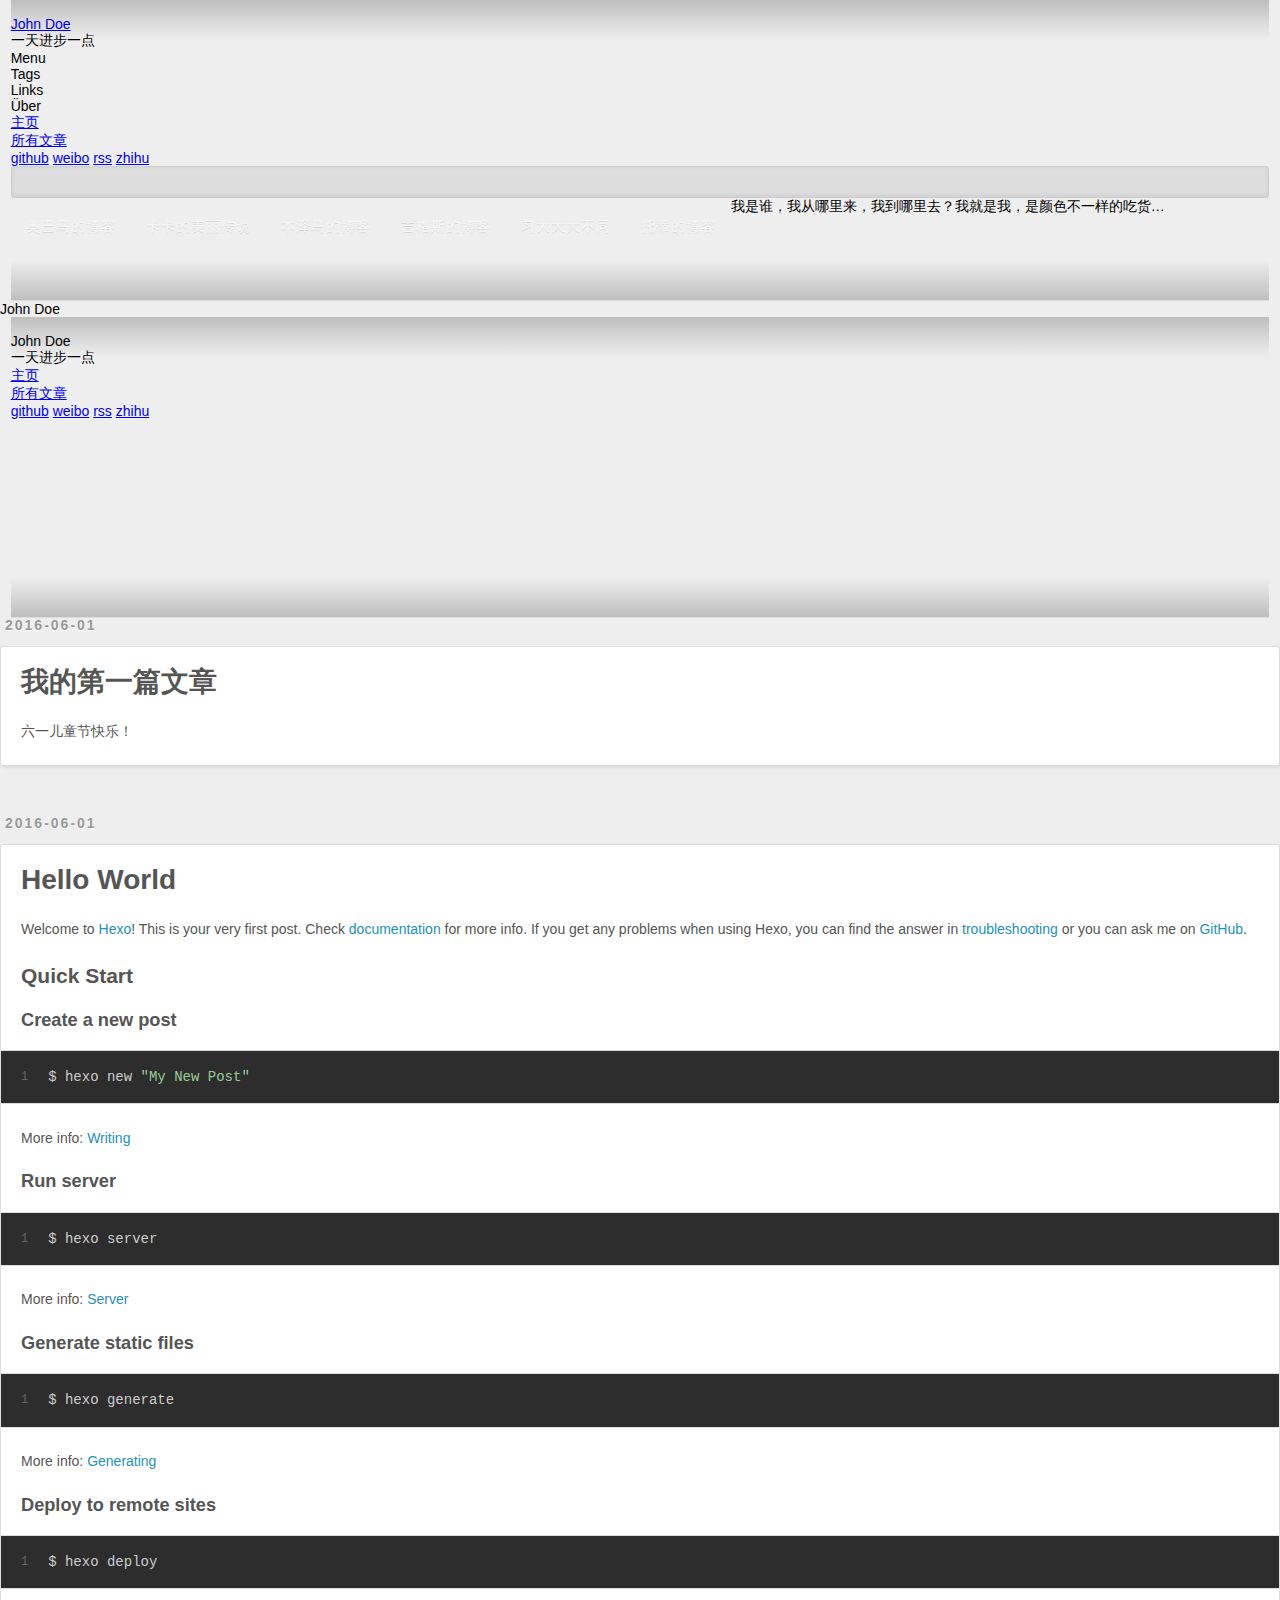
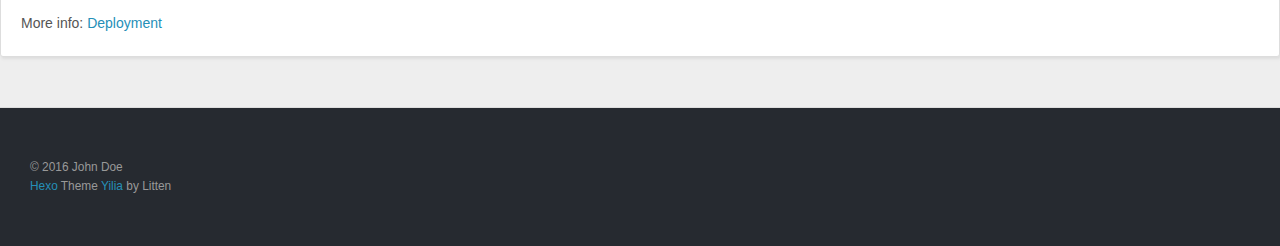
<file: index.html>
<!DOCTYPE html>
<html>
<head>
  <meta charset="utf-8">
  
  <meta http-equiv="X-UA-Compatible" content="IE=edge" >
  <title>我的博客</title>
  <meta name="viewport" content="width=device-width, initial-scale=1, maximum-scale=1">
  <meta name="description" content="记录生活点滴">
<meta property="og:type" content="website">
<meta property="og:title" content="我的博客">
<meta property="og:url" content="http://jiangsijie.github.io/index.html">
<meta property="og:site_name" content="我的博客">
<meta property="og:description" content="记录生活点滴">
<meta name="twitter:card" content="summary">
<meta name="twitter:title" content="我的博客">
<meta name="twitter:description" content="记录生活点滴">
  
    <link rel="alternative" href="/atom.xml" title="我的博客" type="application/atom+xml">
  
  
    <link rel="icon" href="/favicon.png">
  
  <link rel="stylesheet" href="/css/style.css">
</head>

<body>
  <div id="container">
    <div class="left-col">
    <div class="overlay"></div>
<div class="intrude-less">
	<header id="header" class="inner">
		<a href="/" class="profilepic">
			
			<img lazy-src="null" class="js-avatar">
			
		</a>

		<hgroup>
		  <h1 class="header-author"><a href="/">John Doe</a></h1>
		</hgroup>

		
		<p class="header-subtitle">一天进步一点</p>
		

		
			<div class="switch-btn">
				<div class="icon">
					<div class="icon-ctn">
						<div class="icon-wrap icon-house" data-idx="0">
							<div class="birdhouse"></div>
							<div class="birdhouse_holes"></div>
						</div>
						<div class="icon-wrap icon-ribbon hide" data-idx="1">
							<div class="ribbon"></div>
						</div>
						
						<div class="icon-wrap icon-link hide" data-idx="2">
							<div class="loopback_l"></div>
							<div class="loopback_r"></div>
						</div>
						
						
						<div class="icon-wrap icon-me hide" data-idx="3">
							<div class="user"></div>
							<div class="shoulder"></div>
						</div>
						
					</div>
					
				</div>
				<div class="tips-box hide">
					<div class="tips-arrow"></div>
					<ul class="tips-inner">
						<li>Menu</li>
						<li>Tags</li>
						
						<li>Links</li>
						
						
						<li>Über</li>
						
					</ul>
				</div>
			</div>
		

		<div class="switch-area">
			<div class="switch-wrap">
				<section class="switch-part switch-part1">
					<nav class="header-menu">
						<ul>
						
							<li><a href="/">主页</a></li>
				        
							<li><a href="/archives">所有文章</a></li>
				        
						</ul>
					</nav>
					<nav class="header-nav">
						<div class="social">
							
								<a class="github" target="_blank" href="#" title="github">github</a>
					        
								<a class="weibo" target="_blank" href="#" title="weibo">weibo</a>
					        
								<a class="rss" target="_blank" href="#" title="rss">rss</a>
					        
								<a class="zhihu" target="_blank" href="#" title="zhihu">zhihu</a>
					        
						</div>
					</nav>
				</section>
				
				
				<section class="switch-part switch-part2">
					<div class="widget tagcloud" id="js-tagcloud">
						
					</div>
				</section>
				
				
				
				<section class="switch-part switch-part3">
					<div id="js-friends">
					
			          <a target="_blank" class="main-nav-link switch-friends-link" href="http://localhost:4000/">奥巴马的博客</a>
			        
			          <a target="_blank" class="main-nav-link switch-friends-link" href="http://localhost:4000/">卡卡的美丽传说</a>
			        
			          <a target="_blank" class="main-nav-link switch-friends-link" href="http://localhost:4000/">本泽马的博客</a>
			        
			          <a target="_blank" class="main-nav-link switch-friends-link" href="http://localhost:4000/">吉格斯的博客</a>
			        
			          <a target="_blank" class="main-nav-link switch-friends-link" href="http://localhost:4000/">习大大大不同</a>
			        
			          <a target="_blank" class="main-nav-link switch-friends-link" href="http://localhost:4000/">托蒂的博客</a>
			        
			        </div>
				</section>
				

				
				
				<section class="switch-part switch-part4">
				
					<div id="js-aboutme">我是谁，我从哪里来，我到哪里去？我就是我，是颜色不一样的吃货…</div>
				</section>
				
			</div>
		</div>
	</header>				
</div>

    </div>
    <div class="mid-col">
      <nav id="mobile-nav">
  	<div class="overlay">
  		<div class="slider-trigger"></div>
  		<h1 class="header-author js-mobile-header hide">John Doe</h1>
  	</div>
	<div class="intrude-less">
		<header id="header" class="inner">
			<div class="profilepic">
			
				<img lazy-src="null" class="js-avatar">
			
			</div>
			<hgroup>
			  <h1 class="header-author">John Doe</h1>
			</hgroup>
			
			<p class="header-subtitle">一天进步一点</p>
			
			<nav class="header-menu">
				<ul>
				
					<li><a href="/">主页</a></li>
		        
					<li><a href="/archives">所有文章</a></li>
		        
		        <div class="clearfix"></div>
				</ul>
			</nav>
			<nav class="header-nav">
				<div class="social">
					
						<a class="github" target="_blank" href="#" title="github">github</a>
			        
						<a class="weibo" target="_blank" href="#" title="weibo">weibo</a>
			        
						<a class="rss" target="_blank" href="#" title="rss">rss</a>
			        
						<a class="zhihu" target="_blank" href="#" title="zhihu">zhihu</a>
			        
				</div>
			</nav>
		</header>				
	</div>
</nav>

      <div class="body-wrap">
  
    <article id="post-我的第一篇文章" class="article article-type-post" itemscope itemprop="blogPost">
  
    <div class="article-meta">
      <a href="/2016/06/01/我的第一篇文章/" class="article-date">
  	<time datetime="2016-06-01T12:58:55.000Z" itemprop="datePublished">2016-06-01</time>
</a>
    </div>
  
  <div class="article-inner">
    
      <input type="hidden" class="isFancy" />
    
    
      <header class="article-header">
        
  
    <h1 itemprop="name">
      <a class="article-title" href="/2016/06/01/我的第一篇文章/">我的第一篇文章</a>
    </h1>
  

      </header>
      
    
    <div class="article-entry" itemprop="articleBody">
      
        <p>六一儿童节快乐！</p>

      
    </div>
    
    <div class="article-info article-info-index">
      
      
      

      
      <div class="clearfix"></div>
    </div>
    
  </div>
  
</article>









  
    <article id="post-hello-world" class="article article-type-post" itemscope itemprop="blogPost">
  
    <div class="article-meta">
      <a href="/2016/06/01/hello-world/" class="article-date">
  	<time datetime="2016-06-01T08:08:28.693Z" itemprop="datePublished">2016-06-01</time>
</a>
    </div>
  
  <div class="article-inner">
    
      <input type="hidden" class="isFancy" />
    
    
      <header class="article-header">
        
  
    <h1 itemprop="name">
      <a class="article-title" href="/2016/06/01/hello-world/">Hello World</a>
    </h1>
  

      </header>
      
    
    <div class="article-entry" itemprop="articleBody">
      
        <p>Welcome to <a href="https://hexo.io/" target="_blank" rel="external">Hexo</a>! This is your very first post. Check <a href="https://hexo.io/docs/" target="_blank" rel="external">documentation</a> for more info. If you get any problems when using Hexo, you can find the answer in <a href="https://hexo.io/docs/troubleshooting.html" target="_blank" rel="external">troubleshooting</a> or you can ask me on <a href="https://github.com/hexojs/hexo/issues" target="_blank" rel="external">GitHub</a>.</p>
<h2 id="Quick-Start"><a href="#Quick-Start" class="headerlink" title="Quick Start"></a>Quick Start</h2><h3 id="Create-a-new-post"><a href="#Create-a-new-post" class="headerlink" title="Create a new post"></a>Create a new post</h3><figure class="highlight bash"><table><tr><td class="gutter"><pre><span class="line">1</span><br></pre></td><td class="code"><pre><span class="line">$ hexo new <span class="string">"My New Post"</span></span><br></pre></td></tr></table></figure>
<p>More info: <a href="https://hexo.io/docs/writing.html" target="_blank" rel="external">Writing</a></p>
<h3 id="Run-server"><a href="#Run-server" class="headerlink" title="Run server"></a>Run server</h3><figure class="highlight bash"><table><tr><td class="gutter"><pre><span class="line">1</span><br></pre></td><td class="code"><pre><span class="line">$ hexo server</span><br></pre></td></tr></table></figure>
<p>More info: <a href="https://hexo.io/docs/server.html" target="_blank" rel="external">Server</a></p>
<h3 id="Generate-static-files"><a href="#Generate-static-files" class="headerlink" title="Generate static files"></a>Generate static files</h3><figure class="highlight bash"><table><tr><td class="gutter"><pre><span class="line">1</span><br></pre></td><td class="code"><pre><span class="line">$ hexo generate</span><br></pre></td></tr></table></figure>
<p>More info: <a href="https://hexo.io/docs/generating.html" target="_blank" rel="external">Generating</a></p>
<h3 id="Deploy-to-remote-sites"><a href="#Deploy-to-remote-sites" class="headerlink" title="Deploy to remote sites"></a>Deploy to remote sites</h3><figure class="highlight bash"><table><tr><td class="gutter"><pre><span class="line">1</span><br></pre></td><td class="code"><pre><span class="line">$ hexo deploy</span><br></pre></td></tr></table></figure>
<p>More info: <a href="https://hexo.io/docs/deployment.html" target="_blank" rel="external">Deployment</a></p>

      
    </div>
    
    <div class="article-info article-info-index">
      
      
      

      
      <div class="clearfix"></div>
    </div>
    
  </div>
  
</article>









  
  
</div>
      <footer id="footer">
  <div class="outer">
    <div id="footer-info">
    	<div class="footer-left">
    		&copy; 2016 John Doe
    	</div>
      	<div class="footer-right">
      		<a href="http://hexo.io/" target="_blank">Hexo</a>  Theme <a href="https://github.com/litten/hexo-theme-yilia" target="_blank">Yilia</a> by Litten
      	</div>
    </div>
  </div>
</footer>
    </div>
    
  <link rel="stylesheet" href="/fancybox/jquery.fancybox.css">


<script>
	var yiliaConfig = {
		fancybox: true,
		mathjax: true,
		animate: true,
		isHome: true,
		isPost: false,
		isArchive: false,
		isTag: false,
		isCategory: false,
		open_in_new: false
	}
</script>
<script src="http://7.url.cn/edu/jslib/comb/require-2.1.6,jquery-1.9.1.min.js"></script>
<script src="/js/main.js"></script>






<script type="text/x-mathjax-config">
MathJax.Hub.Config({
    tex2jax: {
        inlineMath: [ ['$','$'], ["\\(","\\)"]  ],
        processEscapes: true,
        skipTags: ['script', 'noscript', 'style', 'textarea', 'pre', 'code']
    }
});

MathJax.Hub.Queue(function() {
    var all = MathJax.Hub.getAllJax(), i;
    for(i=0; i < all.length; i += 1) {
        all[i].SourceElement().parentNode.className += ' has-jax';                 
    }       
});
</script>

<script type="text/javascript" src="http://cdn.mathjax.org/mathjax/latest/MathJax.js?config=TeX-AMS-MML_HTMLorMML">
</script>


  </div>
</body>
</html>
</file>
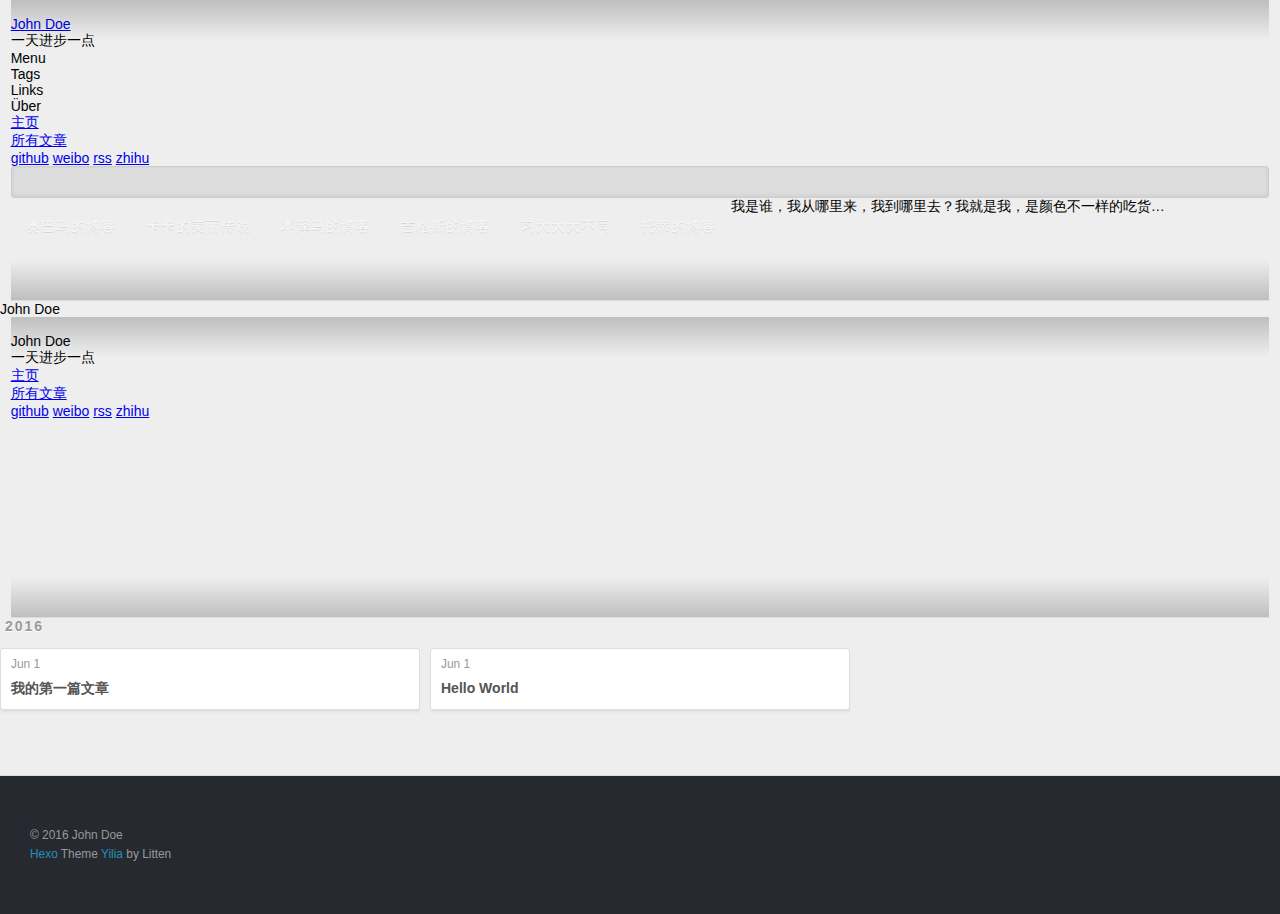
<file: archives/index.html>
<!DOCTYPE html>
<html>
<head>
  <meta charset="utf-8">
  
  <meta http-equiv="X-UA-Compatible" content="IE=edge" >
  <title>Archives | 我的博客</title>
  <meta name="viewport" content="width=device-width, initial-scale=1, maximum-scale=1">
  <meta name="description" content="记录生活点滴">
<meta property="og:type" content="website">
<meta property="og:title" content="我的博客">
<meta property="og:url" content="http://jiangsijie.github.io/archives/index.html">
<meta property="og:site_name" content="我的博客">
<meta property="og:description" content="记录生活点滴">
<meta name="twitter:card" content="summary">
<meta name="twitter:title" content="我的博客">
<meta name="twitter:description" content="记录生活点滴">
  
    <link rel="alternative" href="/atom.xml" title="我的博客" type="application/atom+xml">
  
  
    <link rel="icon" href="/favicon.png">
  
  <link rel="stylesheet" href="/css/style.css">
</head>

<body>
  <div id="container">
    <div class="left-col">
    <div class="overlay"></div>
<div class="intrude-less">
	<header id="header" class="inner">
		<a href="/" class="profilepic">
			
			<img lazy-src="null" class="js-avatar">
			
		</a>

		<hgroup>
		  <h1 class="header-author"><a href="/">John Doe</a></h1>
		</hgroup>

		
		<p class="header-subtitle">一天进步一点</p>
		

		
			<div class="switch-btn">
				<div class="icon">
					<div class="icon-ctn">
						<div class="icon-wrap icon-house" data-idx="0">
							<div class="birdhouse"></div>
							<div class="birdhouse_holes"></div>
						</div>
						<div class="icon-wrap icon-ribbon hide" data-idx="1">
							<div class="ribbon"></div>
						</div>
						
						<div class="icon-wrap icon-link hide" data-idx="2">
							<div class="loopback_l"></div>
							<div class="loopback_r"></div>
						</div>
						
						
						<div class="icon-wrap icon-me hide" data-idx="3">
							<div class="user"></div>
							<div class="shoulder"></div>
						</div>
						
					</div>
					
				</div>
				<div class="tips-box hide">
					<div class="tips-arrow"></div>
					<ul class="tips-inner">
						<li>Menu</li>
						<li>Tags</li>
						
						<li>Links</li>
						
						
						<li>Über</li>
						
					</ul>
				</div>
			</div>
		

		<div class="switch-area">
			<div class="switch-wrap">
				<section class="switch-part switch-part1">
					<nav class="header-menu">
						<ul>
						
							<li><a href="/">主页</a></li>
				        
							<li><a href="/archives">所有文章</a></li>
				        
						</ul>
					</nav>
					<nav class="header-nav">
						<div class="social">
							
								<a class="github" target="_blank" href="#" title="github">github</a>
					        
								<a class="weibo" target="_blank" href="#" title="weibo">weibo</a>
					        
								<a class="rss" target="_blank" href="#" title="rss">rss</a>
					        
								<a class="zhihu" target="_blank" href="#" title="zhihu">zhihu</a>
					        
						</div>
					</nav>
				</section>
				
				
				<section class="switch-part switch-part2">
					<div class="widget tagcloud" id="js-tagcloud">
						
					</div>
				</section>
				
				
				
				<section class="switch-part switch-part3">
					<div id="js-friends">
					
			          <a target="_blank" class="main-nav-link switch-friends-link" href="http://localhost:4000/">奥巴马的博客</a>
			        
			          <a target="_blank" class="main-nav-link switch-friends-link" href="http://localhost:4000/">卡卡的美丽传说</a>
			        
			          <a target="_blank" class="main-nav-link switch-friends-link" href="http://localhost:4000/">本泽马的博客</a>
			        
			          <a target="_blank" class="main-nav-link switch-friends-link" href="http://localhost:4000/">吉格斯的博客</a>
			        
			          <a target="_blank" class="main-nav-link switch-friends-link" href="http://localhost:4000/">习大大大不同</a>
			        
			          <a target="_blank" class="main-nav-link switch-friends-link" href="http://localhost:4000/">托蒂的博客</a>
			        
			        </div>
				</section>
				

				
				
				<section class="switch-part switch-part4">
				
					<div id="js-aboutme">我是谁，我从哪里来，我到哪里去？我就是我，是颜色不一样的吃货…</div>
				</section>
				
			</div>
		</div>
	</header>				
</div>

    </div>
    <div class="mid-col">
      <nav id="mobile-nav">
  	<div class="overlay">
  		<div class="slider-trigger"></div>
  		<h1 class="header-author js-mobile-header hide">John Doe</h1>
  	</div>
	<div class="intrude-less">
		<header id="header" class="inner">
			<div class="profilepic">
			
				<img lazy-src="null" class="js-avatar">
			
			</div>
			<hgroup>
			  <h1 class="header-author">John Doe</h1>
			</hgroup>
			
			<p class="header-subtitle">一天进步一点</p>
			
			<nav class="header-menu">
				<ul>
				
					<li><a href="/">主页</a></li>
		        
					<li><a href="/archives">所有文章</a></li>
		        
		        <div class="clearfix"></div>
				</ul>
			</nav>
			<nav class="header-nav">
				<div class="social">
					
						<a class="github" target="_blank" href="#" title="github">github</a>
			        
						<a class="weibo" target="_blank" href="#" title="weibo">weibo</a>
			        
						<a class="rss" target="_blank" href="#" title="rss">rss</a>
			        
						<a class="zhihu" target="_blank" href="#" title="zhihu">zhihu</a>
			        
				</div>
			</nav>
		</header>				
	</div>
</nav>

      <div class="body-wrap">
  
  
    
    
      
      
      <section class="archives-wrap">
        <div class="archive-year-wrap">
          <a href="/archives/2016" class="archive-year">2016</a>
        </div>
        <div class="archives">
    
    <article class="archive-article archive-type-post">
  <div class="archive-article-inner">
    <header class="archive-article-header">
      	<div class="article-meta">
	      	<a href="/2016/06/01/我的第一篇文章/" class="archive-article-date">
  	<time datetime="2016-06-01T12:58:55.000Z" itemprop="datePublished">Jun 1</time>
</a>
        </div>
    	 
  
    <h1 itemprop="name">
      <a class="archive-article-title" href="/2016/06/01/我的第一篇文章/">我的第一篇文章</a>
    </h1>
  

        <div class="article-info info-on-right">
          
          

        </div>
        <div class="clearfix"></div>
    </header>
  </div>
</article>
  
    
    
    <article class="archive-article archive-type-post">
  <div class="archive-article-inner">
    <header class="archive-article-header">
      	<div class="article-meta">
	      	<a href="/2016/06/01/hello-world/" class="archive-article-date">
  	<time datetime="2016-06-01T08:08:28.693Z" itemprop="datePublished">Jun 1</time>
</a>
        </div>
    	 
  
    <h1 itemprop="name">
      <a class="archive-article-title" href="/2016/06/01/hello-world/">Hello World</a>
    </h1>
  

        <div class="article-info info-on-right">
          
          

        </div>
        <div class="clearfix"></div>
    </header>
  </div>
</article>
  
  
    </div></section>
  

    

</div>
      <footer id="footer">
  <div class="outer">
    <div id="footer-info">
    	<div class="footer-left">
    		&copy; 2016 John Doe
    	</div>
      	<div class="footer-right">
      		<a href="http://hexo.io/" target="_blank">Hexo</a>  Theme <a href="https://github.com/litten/hexo-theme-yilia" target="_blank">Yilia</a> by Litten
      	</div>
    </div>
  </div>
</footer>
    </div>
    
  <link rel="stylesheet" href="/fancybox/jquery.fancybox.css">


<script>
	var yiliaConfig = {
		fancybox: true,
		mathjax: true,
		animate: true,
		isHome: false,
		isPost: false,
		isArchive: true,
		isTag: false,
		isCategory: false,
		open_in_new: false
	}
</script>
<script src="http://7.url.cn/edu/jslib/comb/require-2.1.6,jquery-1.9.1.min.js"></script>
<script src="/js/main.js"></script>






<script type="text/x-mathjax-config">
MathJax.Hub.Config({
    tex2jax: {
        inlineMath: [ ['$','$'], ["\\(","\\)"]  ],
        processEscapes: true,
        skipTags: ['script', 'noscript', 'style', 'textarea', 'pre', 'code']
    }
});

MathJax.Hub.Queue(function() {
    var all = MathJax.Hub.getAllJax(), i;
    for(i=0; i < all.length; i += 1) {
        all[i].SourceElement().parentNode.className += ' has-jax';                 
    }       
});
</script>

<script type="text/javascript" src="http://cdn.mathjax.org/mathjax/latest/MathJax.js?config=TeX-AMS-MML_HTMLorMML">
</script>


  </div>
</body>
</html>
</file>
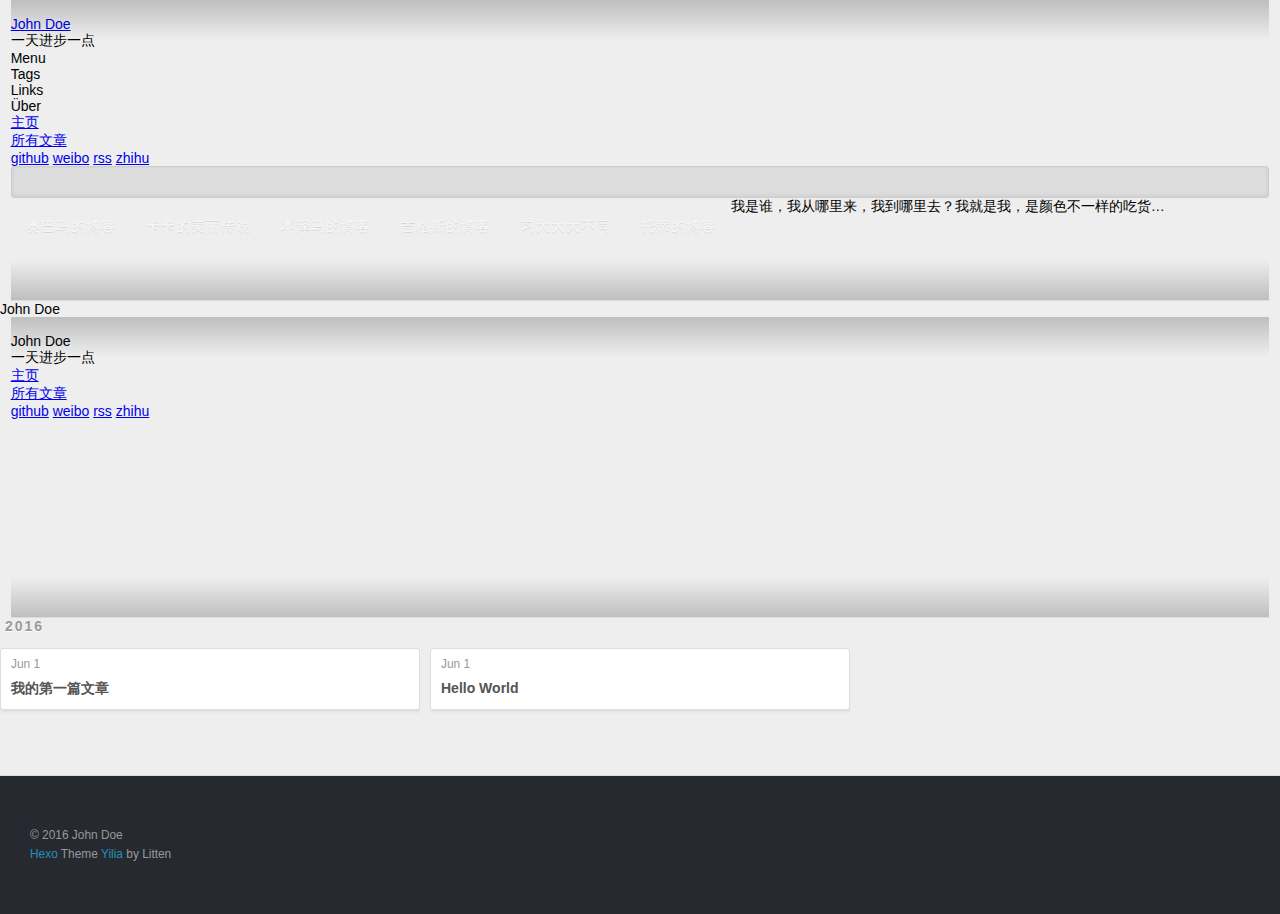
<file: archives/2016/index.html>
<!DOCTYPE html>
<html>
<head>
  <meta charset="utf-8">
  
  <meta http-equiv="X-UA-Compatible" content="IE=edge" >
  <title>Archives: 2016 | 我的博客</title>
  <meta name="viewport" content="width=device-width, initial-scale=1, maximum-scale=1">
  <meta name="description" content="记录生活点滴">
<meta property="og:type" content="website">
<meta property="og:title" content="我的博客">
<meta property="og:url" content="http://jiangsijie.github.io/archives/2016/index.html">
<meta property="og:site_name" content="我的博客">
<meta property="og:description" content="记录生活点滴">
<meta name="twitter:card" content="summary">
<meta name="twitter:title" content="我的博客">
<meta name="twitter:description" content="记录生活点滴">
  
    <link rel="alternative" href="/atom.xml" title="我的博客" type="application/atom+xml">
  
  
    <link rel="icon" href="/favicon.png">
  
  <link rel="stylesheet" href="/css/style.css">
</head>

<body>
  <div id="container">
    <div class="left-col">
    <div class="overlay"></div>
<div class="intrude-less">
	<header id="header" class="inner">
		<a href="/" class="profilepic">
			
			<img lazy-src="null" class="js-avatar">
			
		</a>

		<hgroup>
		  <h1 class="header-author"><a href="/">John Doe</a></h1>
		</hgroup>

		
		<p class="header-subtitle">一天进步一点</p>
		

		
			<div class="switch-btn">
				<div class="icon">
					<div class="icon-ctn">
						<div class="icon-wrap icon-house" data-idx="0">
							<div class="birdhouse"></div>
							<div class="birdhouse_holes"></div>
						</div>
						<div class="icon-wrap icon-ribbon hide" data-idx="1">
							<div class="ribbon"></div>
						</div>
						
						<div class="icon-wrap icon-link hide" data-idx="2">
							<div class="loopback_l"></div>
							<div class="loopback_r"></div>
						</div>
						
						
						<div class="icon-wrap icon-me hide" data-idx="3">
							<div class="user"></div>
							<div class="shoulder"></div>
						</div>
						
					</div>
					
				</div>
				<div class="tips-box hide">
					<div class="tips-arrow"></div>
					<ul class="tips-inner">
						<li>Menu</li>
						<li>Tags</li>
						
						<li>Links</li>
						
						
						<li>Über</li>
						
					</ul>
				</div>
			</div>
		

		<div class="switch-area">
			<div class="switch-wrap">
				<section class="switch-part switch-part1">
					<nav class="header-menu">
						<ul>
						
							<li><a href="/">主页</a></li>
				        
							<li><a href="/archives">所有文章</a></li>
				        
						</ul>
					</nav>
					<nav class="header-nav">
						<div class="social">
							
								<a class="github" target="_blank" href="#" title="github">github</a>
					        
								<a class="weibo" target="_blank" href="#" title="weibo">weibo</a>
					        
								<a class="rss" target="_blank" href="#" title="rss">rss</a>
					        
								<a class="zhihu" target="_blank" href="#" title="zhihu">zhihu</a>
					        
						</div>
					</nav>
				</section>
				
				
				<section class="switch-part switch-part2">
					<div class="widget tagcloud" id="js-tagcloud">
						
					</div>
				</section>
				
				
				
				<section class="switch-part switch-part3">
					<div id="js-friends">
					
			          <a target="_blank" class="main-nav-link switch-friends-link" href="http://localhost:4000/">奥巴马的博客</a>
			        
			          <a target="_blank" class="main-nav-link switch-friends-link" href="http://localhost:4000/">卡卡的美丽传说</a>
			        
			          <a target="_blank" class="main-nav-link switch-friends-link" href="http://localhost:4000/">本泽马的博客</a>
			        
			          <a target="_blank" class="main-nav-link switch-friends-link" href="http://localhost:4000/">吉格斯的博客</a>
			        
			          <a target="_blank" class="main-nav-link switch-friends-link" href="http://localhost:4000/">习大大大不同</a>
			        
			          <a target="_blank" class="main-nav-link switch-friends-link" href="http://localhost:4000/">托蒂的博客</a>
			        
			        </div>
				</section>
				

				
				
				<section class="switch-part switch-part4">
				
					<div id="js-aboutme">我是谁，我从哪里来，我到哪里去？我就是我，是颜色不一样的吃货…</div>
				</section>
				
			</div>
		</div>
	</header>				
</div>

    </div>
    <div class="mid-col">
      <nav id="mobile-nav">
  	<div class="overlay">
  		<div class="slider-trigger"></div>
  		<h1 class="header-author js-mobile-header hide">John Doe</h1>
  	</div>
	<div class="intrude-less">
		<header id="header" class="inner">
			<div class="profilepic">
			
				<img lazy-src="null" class="js-avatar">
			
			</div>
			<hgroup>
			  <h1 class="header-author">John Doe</h1>
			</hgroup>
			
			<p class="header-subtitle">一天进步一点</p>
			
			<nav class="header-menu">
				<ul>
				
					<li><a href="/">主页</a></li>
		        
					<li><a href="/archives">所有文章</a></li>
		        
		        <div class="clearfix"></div>
				</ul>
			</nav>
			<nav class="header-nav">
				<div class="social">
					
						<a class="github" target="_blank" href="#" title="github">github</a>
			        
						<a class="weibo" target="_blank" href="#" title="weibo">weibo</a>
			        
						<a class="rss" target="_blank" href="#" title="rss">rss</a>
			        
						<a class="zhihu" target="_blank" href="#" title="zhihu">zhihu</a>
			        
				</div>
			</nav>
		</header>				
	</div>
</nav>

      <div class="body-wrap">
  
  
    
    
      
      
      <section class="archives-wrap">
        <div class="archive-year-wrap">
          <a href="/archives/2016" class="archive-year">2016</a>
        </div>
        <div class="archives">
    
    <article class="archive-article archive-type-post">
  <div class="archive-article-inner">
    <header class="archive-article-header">
      	<div class="article-meta">
	      	<a href="/2016/06/01/我的第一篇文章/" class="archive-article-date">
  	<time datetime="2016-06-01T12:58:55.000Z" itemprop="datePublished">Jun 1</time>
</a>
        </div>
    	 
  
    <h1 itemprop="name">
      <a class="archive-article-title" href="/2016/06/01/我的第一篇文章/">我的第一篇文章</a>
    </h1>
  

        <div class="article-info info-on-right">
          
          

        </div>
        <div class="clearfix"></div>
    </header>
  </div>
</article>
  
    
    
    <article class="archive-article archive-type-post">
  <div class="archive-article-inner">
    <header class="archive-article-header">
      	<div class="article-meta">
	      	<a href="/2016/06/01/hello-world/" class="archive-article-date">
  	<time datetime="2016-06-01T08:08:28.693Z" itemprop="datePublished">Jun 1</time>
</a>
        </div>
    	 
  
    <h1 itemprop="name">
      <a class="archive-article-title" href="/2016/06/01/hello-world/">Hello World</a>
    </h1>
  

        <div class="article-info info-on-right">
          
          

        </div>
        <div class="clearfix"></div>
    </header>
  </div>
</article>
  
  
    </div></section>
  

    

</div>
      <footer id="footer">
  <div class="outer">
    <div id="footer-info">
    	<div class="footer-left">
    		&copy; 2016 John Doe
    	</div>
      	<div class="footer-right">
      		<a href="http://hexo.io/" target="_blank">Hexo</a>  Theme <a href="https://github.com/litten/hexo-theme-yilia" target="_blank">Yilia</a> by Litten
      	</div>
    </div>
  </div>
</footer>
    </div>
    
  <link rel="stylesheet" href="/fancybox/jquery.fancybox.css">


<script>
	var yiliaConfig = {
		fancybox: true,
		mathjax: true,
		animate: true,
		isHome: false,
		isPost: false,
		isArchive: true,
		isTag: false,
		isCategory: false,
		open_in_new: false
	}
</script>
<script src="http://7.url.cn/edu/jslib/comb/require-2.1.6,jquery-1.9.1.min.js"></script>
<script src="/js/main.js"></script>






<script type="text/x-mathjax-config">
MathJax.Hub.Config({
    tex2jax: {
        inlineMath: [ ['$','$'], ["\\(","\\)"]  ],
        processEscapes: true,
        skipTags: ['script', 'noscript', 'style', 'textarea', 'pre', 'code']
    }
});

MathJax.Hub.Queue(function() {
    var all = MathJax.Hub.getAllJax(), i;
    for(i=0; i < all.length; i += 1) {
        all[i].SourceElement().parentNode.className += ' has-jax';                 
    }       
});
</script>

<script type="text/javascript" src="http://cdn.mathjax.org/mathjax/latest/MathJax.js?config=TeX-AMS-MML_HTMLorMML">
</script>


  </div>
</body>
</html>
</file>
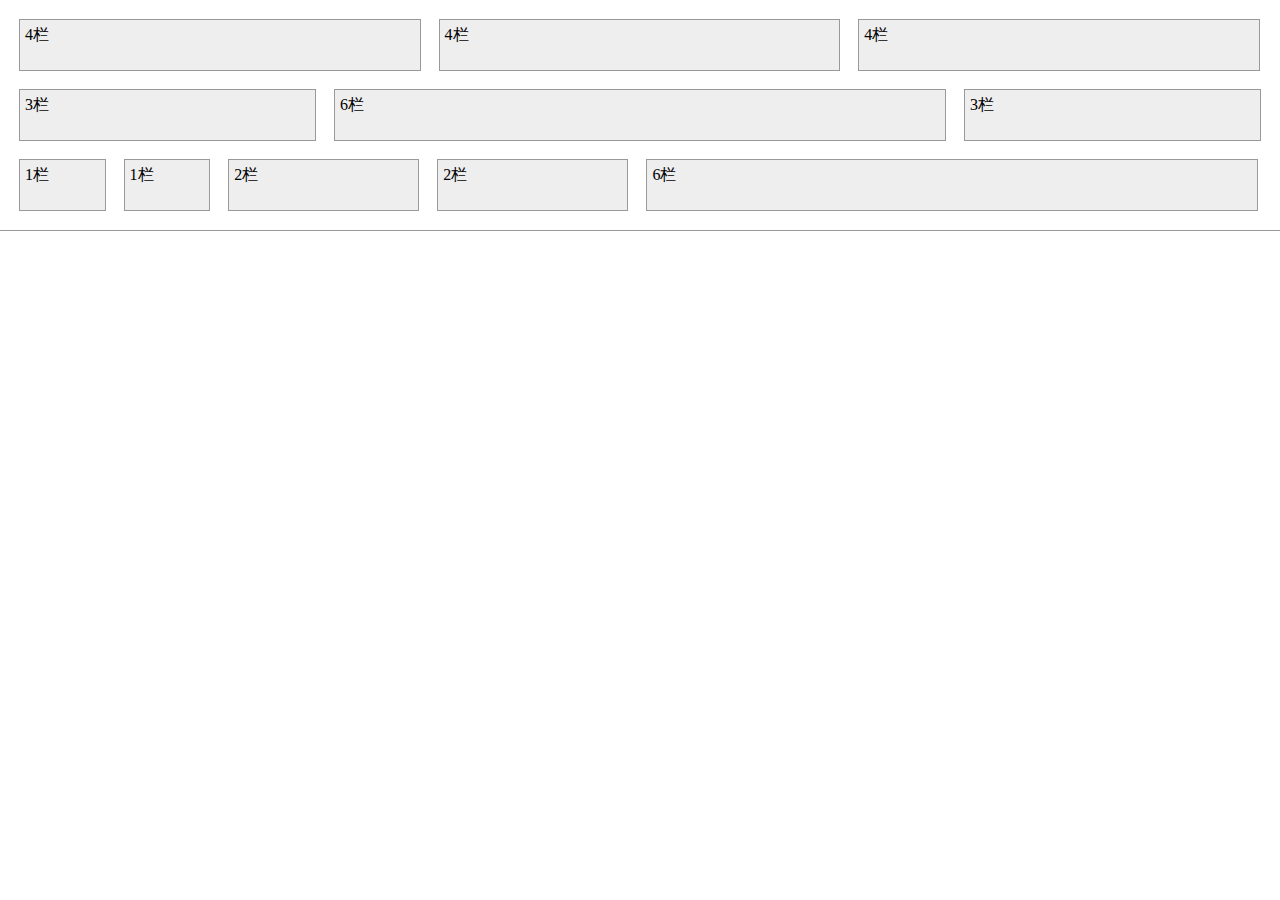
<file: ife/task08/index.html>
<!doctype html>
<html>
<head>
<meta name="viewport" content="width=device-width, initial-scale=1.0" charset="utf-8" />
<title>响应式网格布局</title>
<link rel="stylesheet" href="style/style.css" />
</head>

<body>
	<div class="bground">
    	<div class="col-md-4 col-sm-6"></div>
        <div class="col-md-4 col-sm-6"></div>
        <div class="col-md-4 col-sm-12"></div>
        <div class="col-md-3 col-sm-3"></div>
        <div class="col-md-6 col-sm-6"></div>
        <div class="col-md-3 col-sm-3"></div>
        <div class="col-md-1 col-sm-2"></div>
        <div class="col-md-1 col-sm-2"></div> 
        <div class="col-md-2 col-sm-8"></div>
        <div class="col-md-2 col-sm-3"></div>
        <div class="col-md-6 col-sm-3"></div>
    </div>
</body>
</html>
</file>
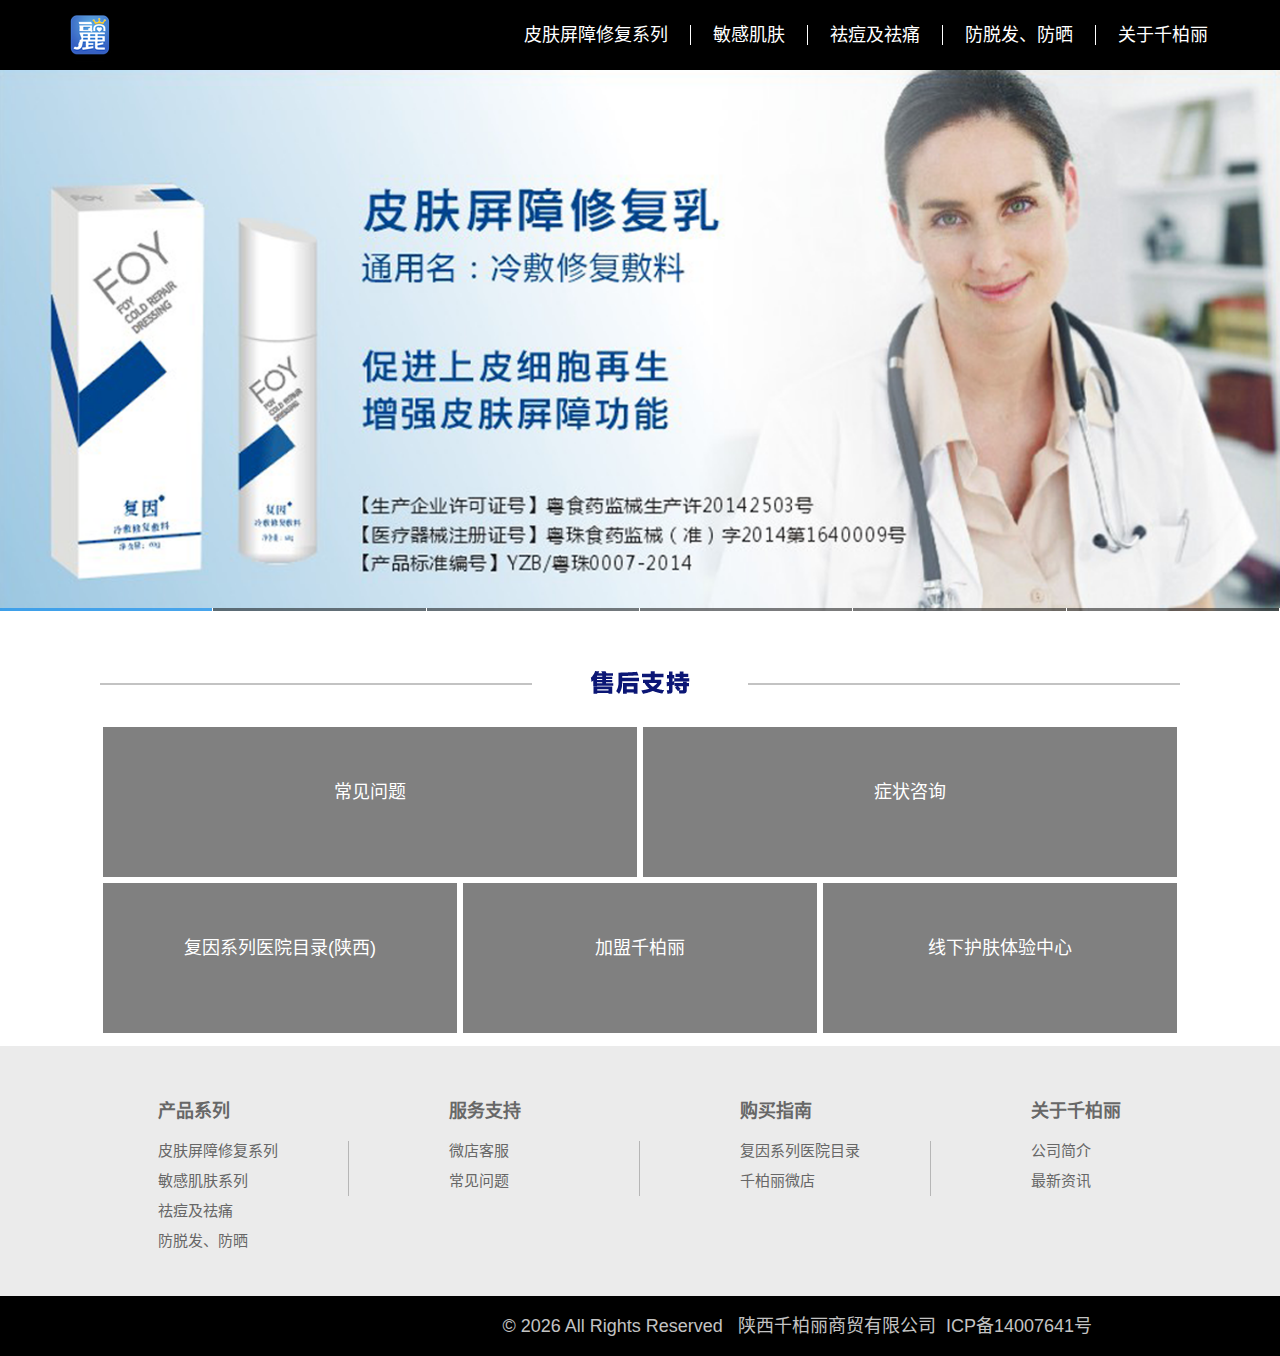
<file: qianbaili/qianbaili-5.04/index.html>
<!DOCTYPE html>
<html lang="zh-CN">
<head>
	<meta charset="utf-8">
	<meta http-equiv="X-UA-Compatible" content="IE=edge">
	<meta name="viewport" content="width=device-width, initial-scale=1">
	<meta name="description" content="">
	<meta name="author" content="">

	<title>Off Canvas Template for Bootstrap</title>
	<link rel="stylesheet" href="style/css/common.css">
	<!--[if lt IE 9]>
    	<script src="//cdn.bootcss.com/html5shiv/3.7.2/html5shiv.min.js"></script>
    	<script src="//cdn.bootcss.com/respond.js/1.4.2/respond.min.js"></script>
    <![endif]-->
</head>
<body>
<div class="container">
	<!--header start-->
		<header>
			<div class="header-wrapper">
				<a class="logo" href="index.html">
					<img src="./style/img/logo.png" alt="">
					<span class="company">陕西千柏丽商贸有限公司</span>
				</a>
				<nav>
					<div>
						<a href="">皮肤屏障修复系列</a>
						<ul class="product-series">
							<li><a href="">复因系列</a></li>
							<li><a href="">雅莎</a></li>
						</ul>
					</div>
					<div>
						<a href="">敏感肌肤</a>
						<ul class="product-series">
							<li><a href="">依泉</a></li>
							<li><a href="">丝塔芙</a></li>
							<li><a href="">妙思乐</a></li>
						</ul>
					</div>
					<div>
						<a href="">祛痘及祛痛</a>
						<ul class="product-series">
							<li><a href="">美丽世界</a></li>
							<li><a href="">雅莎</a></li>
							<li><a href="">百络油</a></li>
						</ul>
					</div>
					<div>
						<a href="">防脱发、防晒</a>
						<ul class="product-series">
							<li><a href="">美丽世界</a></li>
							<li><a href="">丝塔芙</a></li>
							<li><a href="">丰添</a></li>
							<li><a href="">雅莎</a></li>
						</ul>
					</div>
					<div>
						<a class="about" href="">关于千柏丽</a>
					</div>
				</nav>
				<div class="m_nav">
					<a href=""><img src="./style/img/nav.png" alt="" class="showNav_img"></a>
				</div>
			</div>		
		</header>
	<!--header end-->
	<!--show-pic start-->
	<section class="show-pic">
			<div class="show-wrapper">
				<div>
					<a href="" target="_blank" title="复因系列">
						<img src="./style/img/fuyin.png" class="pc" alt="">
						<img src="./style/img/fuyin_pd.png" class="pd" alt="">
						<img src="./style/img/fuyin_mb.png" class="mb" alt="">
					</a>
				</div>
				<div>
					<a href="" target="_blank" title="依泉全系列">
						<img src="./style/img/uriage.png" class="pc" alt="">
						<img src="./style/img/uriage_pd.png" class="pd" alt="">
						<img src="./style/img/uriage_mb.png" class="mb" alt="">
					</a>
				</div>
				<div>
					<a href="" target="_blank" title="雅莎敏感修复补水系列">
						<img src="./style/img/yashaer.png" class="pc" alt="">
						<img src="./style/img/yashaer_pd.png" class="pd" alt="">
						<img src="./style/img/yashaer_mb.png" class="mb" alt="">
					</a>
				</div>
				<div>
					<a href="" target="_blank" title="美丽世界系列">
						<img src="./style/img/drg.png" class="pc" alt="">
						<img src="./style/img/drg_pd.png" class="pd" alt="">
						<img src="./style/img/drg_mb.png" class="mb" alt="">
					</a>
				</div>
				<div>
					<a href="" target="_blank" title="妙思乐婴幼儿洗护系列">
						<img src="./style/img/mustela.png" class="pc" alt="">
						<img src="./style/img/mustela_pd.png" class="pd" alt="">
						<img src="./style/img/mustela_mb.png" class="mb" alt="">
					</a>
				</div>
				<div>
					<a href="" target="_blank" title="丝塔芙敏感保湿防晒系列">
						<img src="./style/img/cetaphil.png" class="pc" alt="">
						<img src="./style/img/cetaphil_pd.png" class="pd" alt="">
						<img src="./style/img/cetaphil_mb.png" class="mb" alt="">
					</a>
				</div>
			</div>
			<div class="pic-nav">
				<ul class="pic-nav1">
					<li>
						<a href=""><h4>复因系列</h4><h4>冷敷修复系列</h4></a>
						<span></span>
					</li>
					<li>
						<a href=""><h4>依泉</h4><h4>敏感肌肤专用</h4></a>
						<span></span>
					</li>
					<li>
						<a href=""><h4>雅莎</h4><h4>敏感修复补水系列</h4></a>
						<span></span>
					</li>
					<li>
						<a href=""><h4>美丽世界</h4><h4>韩国原产祛痘、防晒</h4></a>
						<span></span>
					</li>
					<li>
						<a href=""><h4>妙思乐</h4><h4>婴幼儿专用</h4></a>
						<span></span>
					</li>
					<li>
						<a href=""><h4>丝塔芙</h4><h4>敏感保湿</h4></a>
						<span></span>
					</li>
				</ul>
				<ul class="pic-nav2">
					<li><a href="#"></a></li>
					<li><a href="#"></a></li>
					<li><a href="#"></a></li>
					<li><a href="#"></a></li>
					<li><a href="#"></a></li>
					<li><a href="#"></a></li>
				</ul>
			</div>

			<!--<ul></ul>js中检测到窗口小于1200px时，不显示大的ul，显示小的ul，通过addClass removeClass实现-->
	</section>
	<!--show-pic end-->
	<!--information start-->
	<!--information end-->
	<!--sales start-->
	<section class="sales">
		<div class="sales-wrapper">
			<div class="title">
				<p class="line"></p>
				<img src="./style/img/Sales_title.png" alt="">
			</div>
			<ul class="ul1">
				<li><a href="">常见问题</a></li>
				<li><a href="">症状咨询</a></li>
			</ul>
			<ul class="ul2">
				<li><a href="">复因系列医院目录(陕西)</a></li>
				<li><a href="">加盟千柏丽</a></li>
				<li><a href="">线下护肤体验中心</a></li>
			</ul>			
		</div>
	</section>
	<!--sales end-->
	<!--footer start-->
	<footer>
		<div class="footer_top_mb">
			<div>
				<p>千柏丽官方公众号平台</p>
				<p><a href=""><img src="./style/img/weixin_m.png" alt=""></a></p>
			</div>
			<div>
				<p>千柏丽微店</p>
				<p><a href=""><img src="./style/img/weidian_m.png" alt=""></a></p>
			</div>
		</div>
		<div class="footer_top_pc">
			<div>
				<dt>产品系列</dt>
				<ul class="ul_bg">
					<li><a href="">皮肤屏障修复系列</a></li>
					<li><a href="">敏感肌肤系列</a></li>
					<li><a href="">祛痘及祛痛</a></li>
					<li><a href="">防脱发、防晒</a></li>
				</ul>
			</div>
			<div>
				<dt>服务支持</dt>
				<ul class="ul_bg">
					<li><a href="">微店客服</a></li>
					<li><a href="">常见问题</a></li>
				</ul>
			</div>
			<div>
				<dt>购买指南</dt>
				<ul class="ul_bg">
					<li><a href="">复因系列医院目录</a></li>
					<li><a href="">千柏丽微店</a></li>
				</ul>
			</div>
			<div>
				<dt>关于千柏丽</dt>
				<ul>
					<li><a href="">公司简介</a></li>
					<li><a href="">最新资讯</a></li>
				</ul>
			</div>
		</div>
		<div class="footer_top footer_mb"></div>
		<div class="footer_bottom">
			<p>
				<em>© <script type="text/javascript">var d = new Date(); document.write(d.getFullYear())</script> All Rights Reserved </em> &nbsp; <br/>陕西千柏丽商贸有限公司&nbsp; <em>ICP</em>备<em>14007641号</em>
			</p>
		</div>
	</footer>
	<!--footer end-->
  </div>
     <script src="./jquery-2.2.2.min.js"></script>
  	<script src="js.js"></script>
  </body>
</html>
</file>
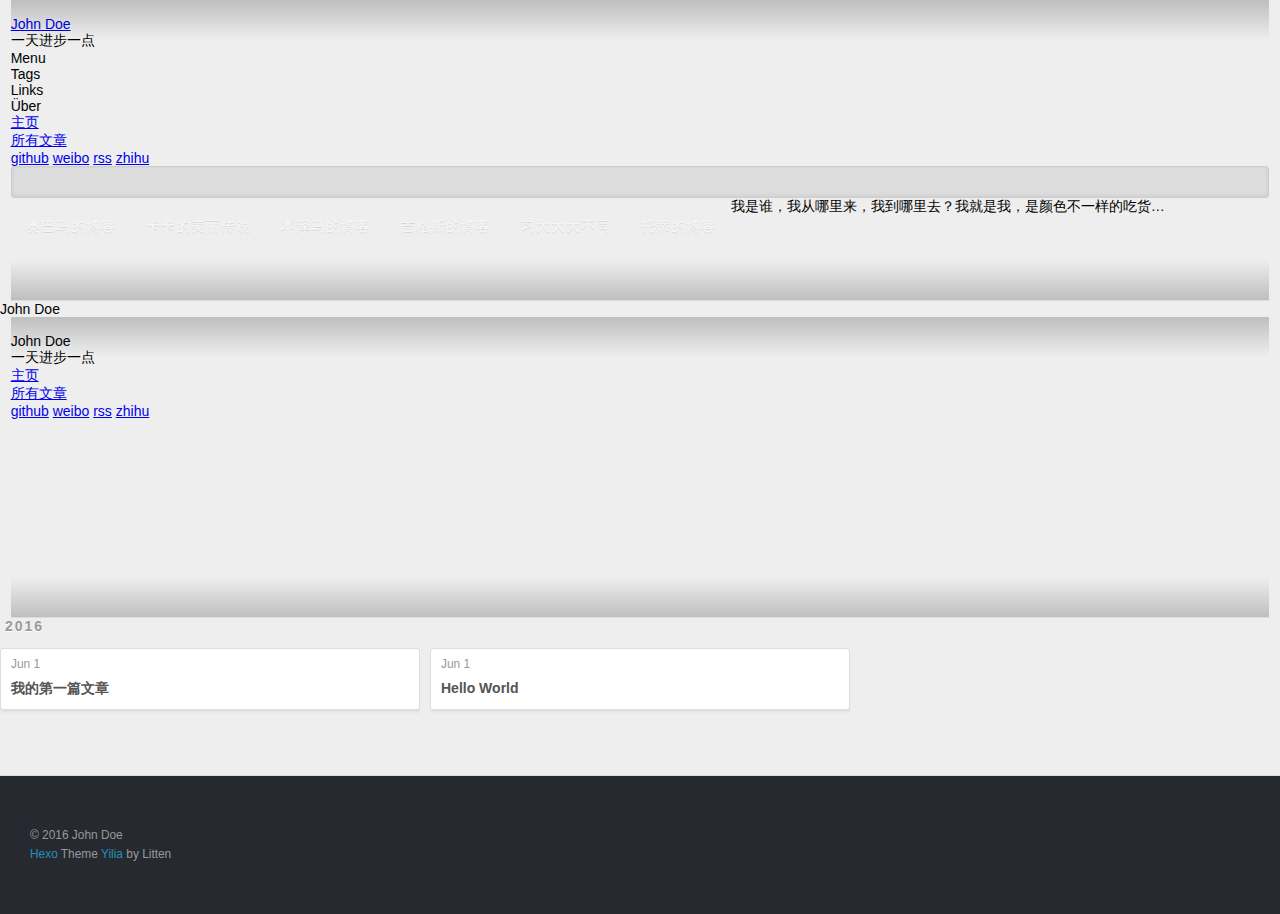
<file: archives/2016/06/index.html>
<!DOCTYPE html>
<html>
<head>
  <meta charset="utf-8">
  
  <meta http-equiv="X-UA-Compatible" content="IE=edge" >
  <title>Archives: 2016/6 | 我的博客</title>
  <meta name="viewport" content="width=device-width, initial-scale=1, maximum-scale=1">
  <meta name="description" content="记录生活点滴">
<meta property="og:type" content="website">
<meta property="og:title" content="我的博客">
<meta property="og:url" content="http://jiangsijie.github.io/archives/2016/06/index.html">
<meta property="og:site_name" content="我的博客">
<meta property="og:description" content="记录生活点滴">
<meta name="twitter:card" content="summary">
<meta name="twitter:title" content="我的博客">
<meta name="twitter:description" content="记录生活点滴">
  
    <link rel="alternative" href="/atom.xml" title="我的博客" type="application/atom+xml">
  
  
    <link rel="icon" href="/favicon.png">
  
  <link rel="stylesheet" href="/css/style.css">
</head>

<body>
  <div id="container">
    <div class="left-col">
    <div class="overlay"></div>
<div class="intrude-less">
	<header id="header" class="inner">
		<a href="/" class="profilepic">
			
			<img lazy-src="null" class="js-avatar">
			
		</a>

		<hgroup>
		  <h1 class="header-author"><a href="/">John Doe</a></h1>
		</hgroup>

		
		<p class="header-subtitle">一天进步一点</p>
		

		
			<div class="switch-btn">
				<div class="icon">
					<div class="icon-ctn">
						<div class="icon-wrap icon-house" data-idx="0">
							<div class="birdhouse"></div>
							<div class="birdhouse_holes"></div>
						</div>
						<div class="icon-wrap icon-ribbon hide" data-idx="1">
							<div class="ribbon"></div>
						</div>
						
						<div class="icon-wrap icon-link hide" data-idx="2">
							<div class="loopback_l"></div>
							<div class="loopback_r"></div>
						</div>
						
						
						<div class="icon-wrap icon-me hide" data-idx="3">
							<div class="user"></div>
							<div class="shoulder"></div>
						</div>
						
					</div>
					
				</div>
				<div class="tips-box hide">
					<div class="tips-arrow"></div>
					<ul class="tips-inner">
						<li>Menu</li>
						<li>Tags</li>
						
						<li>Links</li>
						
						
						<li>Über</li>
						
					</ul>
				</div>
			</div>
		

		<div class="switch-area">
			<div class="switch-wrap">
				<section class="switch-part switch-part1">
					<nav class="header-menu">
						<ul>
						
							<li><a href="/">主页</a></li>
				        
							<li><a href="/archives">所有文章</a></li>
				        
						</ul>
					</nav>
					<nav class="header-nav">
						<div class="social">
							
								<a class="github" target="_blank" href="#" title="github">github</a>
					        
								<a class="weibo" target="_blank" href="#" title="weibo">weibo</a>
					        
								<a class="rss" target="_blank" href="#" title="rss">rss</a>
					        
								<a class="zhihu" target="_blank" href="#" title="zhihu">zhihu</a>
					        
						</div>
					</nav>
				</section>
				
				
				<section class="switch-part switch-part2">
					<div class="widget tagcloud" id="js-tagcloud">
						
					</div>
				</section>
				
				
				
				<section class="switch-part switch-part3">
					<div id="js-friends">
					
			          <a target="_blank" class="main-nav-link switch-friends-link" href="http://localhost:4000/">奥巴马的博客</a>
			        
			          <a target="_blank" class="main-nav-link switch-friends-link" href="http://localhost:4000/">卡卡的美丽传说</a>
			        
			          <a target="_blank" class="main-nav-link switch-friends-link" href="http://localhost:4000/">本泽马的博客</a>
			        
			          <a target="_blank" class="main-nav-link switch-friends-link" href="http://localhost:4000/">吉格斯的博客</a>
			        
			          <a target="_blank" class="main-nav-link switch-friends-link" href="http://localhost:4000/">习大大大不同</a>
			        
			          <a target="_blank" class="main-nav-link switch-friends-link" href="http://localhost:4000/">托蒂的博客</a>
			        
			        </div>
				</section>
				

				
				
				<section class="switch-part switch-part4">
				
					<div id="js-aboutme">我是谁，我从哪里来，我到哪里去？我就是我，是颜色不一样的吃货…</div>
				</section>
				
			</div>
		</div>
	</header>				
</div>

    </div>
    <div class="mid-col">
      <nav id="mobile-nav">
  	<div class="overlay">
  		<div class="slider-trigger"></div>
  		<h1 class="header-author js-mobile-header hide">John Doe</h1>
  	</div>
	<div class="intrude-less">
		<header id="header" class="inner">
			<div class="profilepic">
			
				<img lazy-src="null" class="js-avatar">
			
			</div>
			<hgroup>
			  <h1 class="header-author">John Doe</h1>
			</hgroup>
			
			<p class="header-subtitle">一天进步一点</p>
			
			<nav class="header-menu">
				<ul>
				
					<li><a href="/">主页</a></li>
		        
					<li><a href="/archives">所有文章</a></li>
		        
		        <div class="clearfix"></div>
				</ul>
			</nav>
			<nav class="header-nav">
				<div class="social">
					
						<a class="github" target="_blank" href="#" title="github">github</a>
			        
						<a class="weibo" target="_blank" href="#" title="weibo">weibo</a>
			        
						<a class="rss" target="_blank" href="#" title="rss">rss</a>
			        
						<a class="zhihu" target="_blank" href="#" title="zhihu">zhihu</a>
			        
				</div>
			</nav>
		</header>				
	</div>
</nav>

      <div class="body-wrap">
  
  
    
    
      
      
      <section class="archives-wrap">
        <div class="archive-year-wrap">
          <a href="/archives/2016" class="archive-year">2016</a>
        </div>
        <div class="archives">
    
    <article class="archive-article archive-type-post">
  <div class="archive-article-inner">
    <header class="archive-article-header">
      	<div class="article-meta">
	      	<a href="/2016/06/01/我的第一篇文章/" class="archive-article-date">
  	<time datetime="2016-06-01T12:58:55.000Z" itemprop="datePublished">Jun 1</time>
</a>
        </div>
    	 
  
    <h1 itemprop="name">
      <a class="archive-article-title" href="/2016/06/01/我的第一篇文章/">我的第一篇文章</a>
    </h1>
  

        <div class="article-info info-on-right">
          
          

        </div>
        <div class="clearfix"></div>
    </header>
  </div>
</article>
  
    
    
    <article class="archive-article archive-type-post">
  <div class="archive-article-inner">
    <header class="archive-article-header">
      	<div class="article-meta">
	      	<a href="/2016/06/01/hello-world/" class="archive-article-date">
  	<time datetime="2016-06-01T08:08:28.693Z" itemprop="datePublished">Jun 1</time>
</a>
        </div>
    	 
  
    <h1 itemprop="name">
      <a class="archive-article-title" href="/2016/06/01/hello-world/">Hello World</a>
    </h1>
  

        <div class="article-info info-on-right">
          
          

        </div>
        <div class="clearfix"></div>
    </header>
  </div>
</article>
  
  
    </div></section>
  

    

</div>
      <footer id="footer">
  <div class="outer">
    <div id="footer-info">
    	<div class="footer-left">
    		&copy; 2016 John Doe
    	</div>
      	<div class="footer-right">
      		<a href="http://hexo.io/" target="_blank">Hexo</a>  Theme <a href="https://github.com/litten/hexo-theme-yilia" target="_blank">Yilia</a> by Litten
      	</div>
    </div>
  </div>
</footer>
    </div>
    
  <link rel="stylesheet" href="/fancybox/jquery.fancybox.css">


<script>
	var yiliaConfig = {
		fancybox: true,
		mathjax: true,
		animate: true,
		isHome: false,
		isPost: false,
		isArchive: true,
		isTag: false,
		isCategory: false,
		open_in_new: false
	}
</script>
<script src="http://7.url.cn/edu/jslib/comb/require-2.1.6,jquery-1.9.1.min.js"></script>
<script src="/js/main.js"></script>






<script type="text/x-mathjax-config">
MathJax.Hub.Config({
    tex2jax: {
        inlineMath: [ ['$','$'], ["\\(","\\)"]  ],
        processEscapes: true,
        skipTags: ['script', 'noscript', 'style', 'textarea', 'pre', 'code']
    }
});

MathJax.Hub.Queue(function() {
    var all = MathJax.Hub.getAllJax(), i;
    for(i=0; i < all.length; i += 1) {
        all[i].SourceElement().parentNode.className += ' has-jax';                 
    }       
});
</script>

<script type="text/javascript" src="http://cdn.mathjax.org/mathjax/latest/MathJax.js?config=TeX-AMS-MML_HTMLorMML">
</script>


  </div>
</body>
</html>
</file>
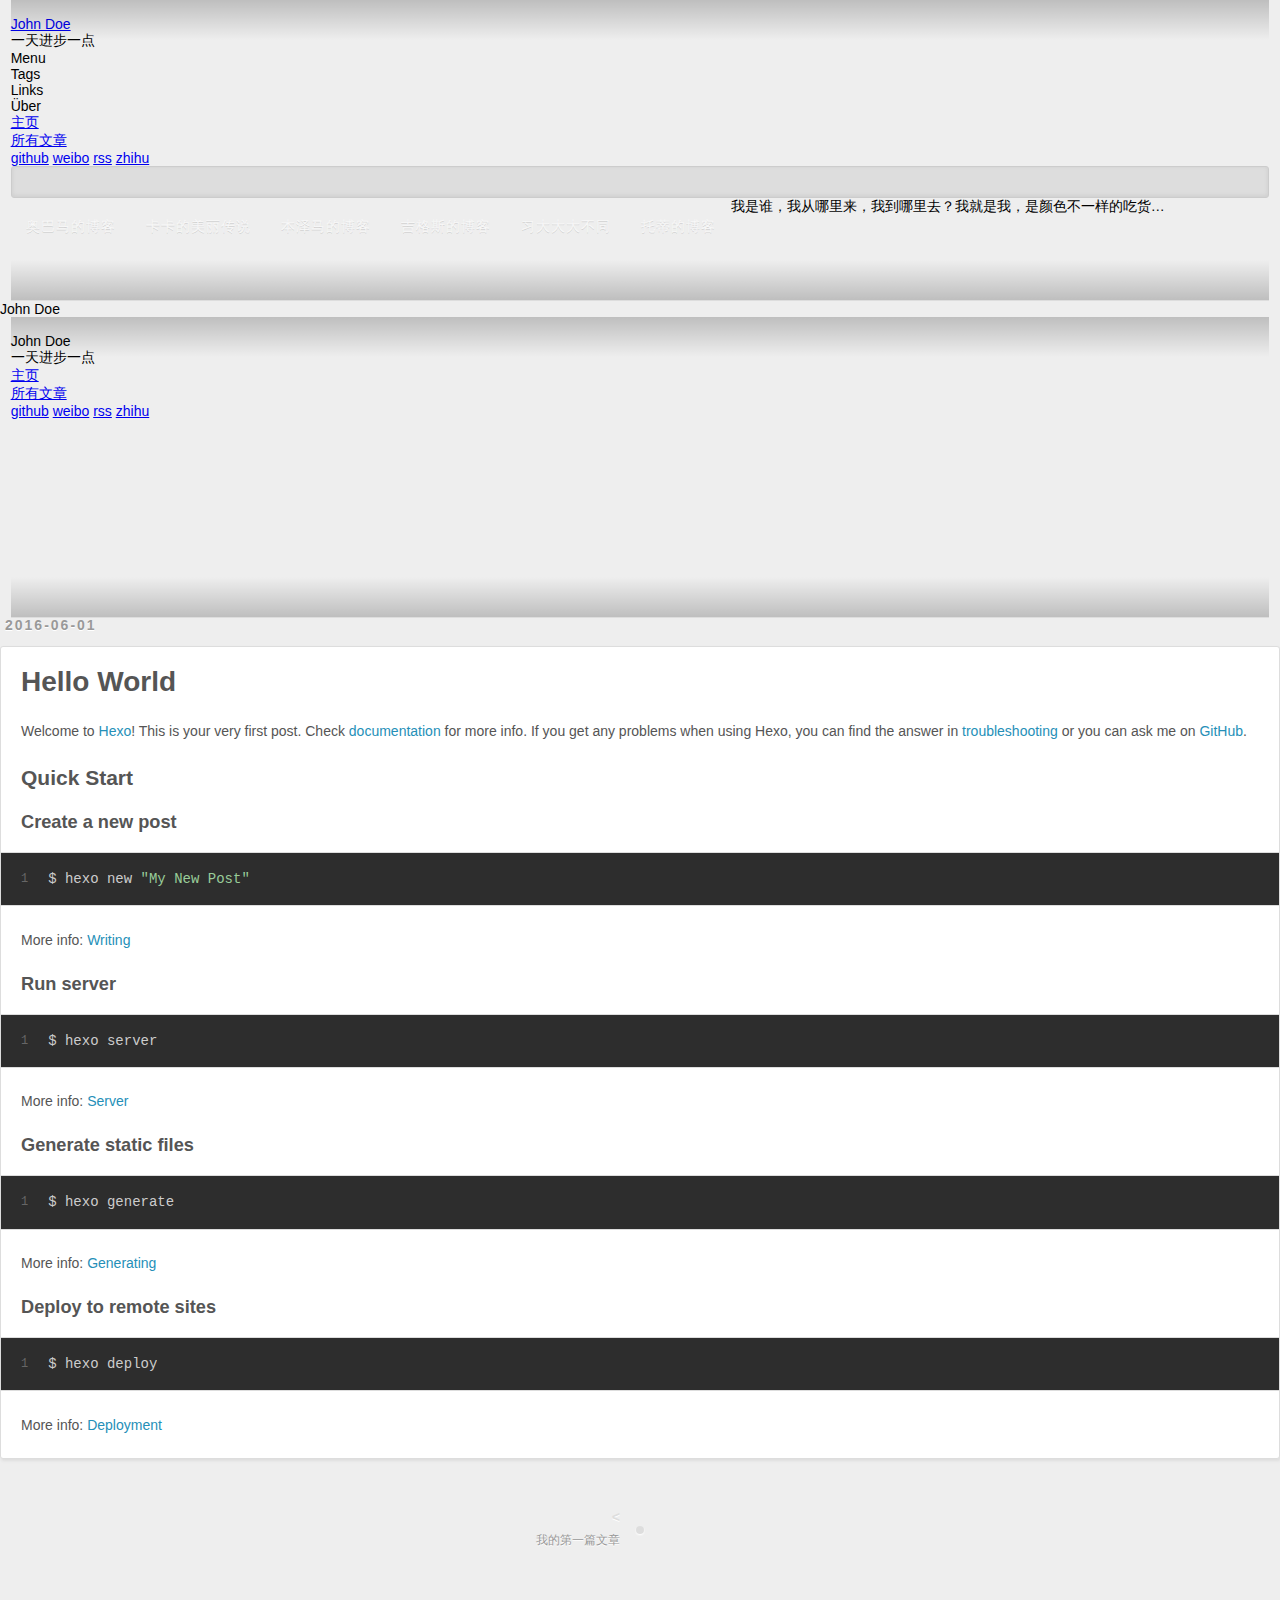
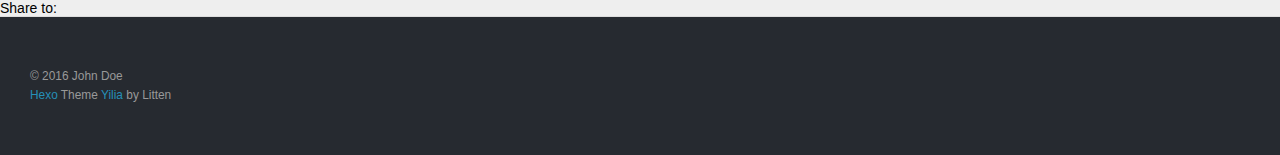
<file: 2016/06/01/hello-world/index.html>
<!DOCTYPE html>
<html>
<head>
  <meta charset="utf-8">
  
  <meta http-equiv="X-UA-Compatible" content="IE=edge" >
  <title>Hello World | 我的博客</title>
  <meta name="viewport" content="width=device-width, initial-scale=1, maximum-scale=1">
  <meta name="description" content="Welcome to Hexo! This is your very first post. Check documentation for more info. If you get any problems when using Hexo, you can find the answer in troubleshooting or you can ask me on GitHub.
Quick">
<meta property="og:type" content="article">
<meta property="og:title" content="Hello World">
<meta property="og:url" content="http://jiangsijie.github.io/2016/06/01/hello-world/index.html">
<meta property="og:site_name" content="我的博客">
<meta property="og:description" content="Welcome to Hexo! This is your very first post. Check documentation for more info. If you get any problems when using Hexo, you can find the answer in troubleshooting or you can ask me on GitHub.
Quick">
<meta property="og:updated_time" content="2016-06-01T08:08:28.693Z">
<meta name="twitter:card" content="summary">
<meta name="twitter:title" content="Hello World">
<meta name="twitter:description" content="Welcome to Hexo! This is your very first post. Check documentation for more info. If you get any problems when using Hexo, you can find the answer in troubleshooting or you can ask me on GitHub.
Quick">
  
    <link rel="alternative" href="/atom.xml" title="我的博客" type="application/atom+xml">
  
  
    <link rel="icon" href="/favicon.png">
  
  <link rel="stylesheet" href="/css/style.css">
</head>

<body>
  <div id="container">
    <div class="left-col">
    <div class="overlay"></div>
<div class="intrude-less">
	<header id="header" class="inner">
		<a href="/" class="profilepic">
			
			<img lazy-src="null" class="js-avatar">
			
		</a>

		<hgroup>
		  <h1 class="header-author"><a href="/">John Doe</a></h1>
		</hgroup>

		
		<p class="header-subtitle">一天进步一点</p>
		

		
			<div class="switch-btn">
				<div class="icon">
					<div class="icon-ctn">
						<div class="icon-wrap icon-house" data-idx="0">
							<div class="birdhouse"></div>
							<div class="birdhouse_holes"></div>
						</div>
						<div class="icon-wrap icon-ribbon hide" data-idx="1">
							<div class="ribbon"></div>
						</div>
						
						<div class="icon-wrap icon-link hide" data-idx="2">
							<div class="loopback_l"></div>
							<div class="loopback_r"></div>
						</div>
						
						
						<div class="icon-wrap icon-me hide" data-idx="3">
							<div class="user"></div>
							<div class="shoulder"></div>
						</div>
						
					</div>
					
				</div>
				<div class="tips-box hide">
					<div class="tips-arrow"></div>
					<ul class="tips-inner">
						<li>Menu</li>
						<li>Tags</li>
						
						<li>Links</li>
						
						
						<li>Über</li>
						
					</ul>
				</div>
			</div>
		

		<div class="switch-area">
			<div class="switch-wrap">
				<section class="switch-part switch-part1">
					<nav class="header-menu">
						<ul>
						
							<li><a href="/">主页</a></li>
				        
							<li><a href="/archives">所有文章</a></li>
				        
						</ul>
					</nav>
					<nav class="header-nav">
						<div class="social">
							
								<a class="github" target="_blank" href="#" title="github">github</a>
					        
								<a class="weibo" target="_blank" href="#" title="weibo">weibo</a>
					        
								<a class="rss" target="_blank" href="#" title="rss">rss</a>
					        
								<a class="zhihu" target="_blank" href="#" title="zhihu">zhihu</a>
					        
						</div>
					</nav>
				</section>
				
				
				<section class="switch-part switch-part2">
					<div class="widget tagcloud" id="js-tagcloud">
						
					</div>
				</section>
				
				
				
				<section class="switch-part switch-part3">
					<div id="js-friends">
					
			          <a target="_blank" class="main-nav-link switch-friends-link" href="http://localhost:4000/">奥巴马的博客</a>
			        
			          <a target="_blank" class="main-nav-link switch-friends-link" href="http://localhost:4000/">卡卡的美丽传说</a>
			        
			          <a target="_blank" class="main-nav-link switch-friends-link" href="http://localhost:4000/">本泽马的博客</a>
			        
			          <a target="_blank" class="main-nav-link switch-friends-link" href="http://localhost:4000/">吉格斯的博客</a>
			        
			          <a target="_blank" class="main-nav-link switch-friends-link" href="http://localhost:4000/">习大大大不同</a>
			        
			          <a target="_blank" class="main-nav-link switch-friends-link" href="http://localhost:4000/">托蒂的博客</a>
			        
			        </div>
				</section>
				

				
				
				<section class="switch-part switch-part4">
				
					<div id="js-aboutme">我是谁，我从哪里来，我到哪里去？我就是我，是颜色不一样的吃货…</div>
				</section>
				
			</div>
		</div>
	</header>				
</div>

    </div>
    <div class="mid-col">
      <nav id="mobile-nav">
  	<div class="overlay">
  		<div class="slider-trigger"></div>
  		<h1 class="header-author js-mobile-header hide">John Doe</h1>
  	</div>
	<div class="intrude-less">
		<header id="header" class="inner">
			<div class="profilepic">
			
				<img lazy-src="null" class="js-avatar">
			
			</div>
			<hgroup>
			  <h1 class="header-author">John Doe</h1>
			</hgroup>
			
			<p class="header-subtitle">一天进步一点</p>
			
			<nav class="header-menu">
				<ul>
				
					<li><a href="/">主页</a></li>
		        
					<li><a href="/archives">所有文章</a></li>
		        
		        <div class="clearfix"></div>
				</ul>
			</nav>
			<nav class="header-nav">
				<div class="social">
					
						<a class="github" target="_blank" href="#" title="github">github</a>
			        
						<a class="weibo" target="_blank" href="#" title="weibo">weibo</a>
			        
						<a class="rss" target="_blank" href="#" title="rss">rss</a>
			        
						<a class="zhihu" target="_blank" href="#" title="zhihu">zhihu</a>
			        
				</div>
			</nav>
		</header>				
	</div>
</nav>

      <div class="body-wrap"><article id="post-hello-world" class="article article-type-post" itemscope itemprop="blogPost">
  
    <div class="article-meta">
      <a href="/2016/06/01/hello-world/" class="article-date">
  	<time datetime="2016-06-01T08:08:28.693Z" itemprop="datePublished">2016-06-01</time>
</a>
    </div>
  
  <div class="article-inner">
    
      <input type="hidden" class="isFancy" />
    
    
      <header class="article-header">
        
  
    <h1 class="article-title" itemprop="name">
      Hello World
    </h1>
  

      </header>
      
      <div class="article-info article-info-post">
        
        

        <div class="clearfix"></div>
      </div>
      
    
    <div class="article-entry" itemprop="articleBody">
      
        <p>Welcome to <a href="https://hexo.io/" target="_blank" rel="external">Hexo</a>! This is your very first post. Check <a href="https://hexo.io/docs/" target="_blank" rel="external">documentation</a> for more info. If you get any problems when using Hexo, you can find the answer in <a href="https://hexo.io/docs/troubleshooting.html" target="_blank" rel="external">troubleshooting</a> or you can ask me on <a href="https://github.com/hexojs/hexo/issues" target="_blank" rel="external">GitHub</a>.</p>
<h2 id="Quick-Start"><a href="#Quick-Start" class="headerlink" title="Quick Start"></a>Quick Start</h2><h3 id="Create-a-new-post"><a href="#Create-a-new-post" class="headerlink" title="Create a new post"></a>Create a new post</h3><figure class="highlight bash"><table><tr><td class="gutter"><pre><span class="line">1</span><br></pre></td><td class="code"><pre><span class="line">$ hexo new <span class="string">"My New Post"</span></span><br></pre></td></tr></table></figure>
<p>More info: <a href="https://hexo.io/docs/writing.html" target="_blank" rel="external">Writing</a></p>
<h3 id="Run-server"><a href="#Run-server" class="headerlink" title="Run server"></a>Run server</h3><figure class="highlight bash"><table><tr><td class="gutter"><pre><span class="line">1</span><br></pre></td><td class="code"><pre><span class="line">$ hexo server</span><br></pre></td></tr></table></figure>
<p>More info: <a href="https://hexo.io/docs/server.html" target="_blank" rel="external">Server</a></p>
<h3 id="Generate-static-files"><a href="#Generate-static-files" class="headerlink" title="Generate static files"></a>Generate static files</h3><figure class="highlight bash"><table><tr><td class="gutter"><pre><span class="line">1</span><br></pre></td><td class="code"><pre><span class="line">$ hexo generate</span><br></pre></td></tr></table></figure>
<p>More info: <a href="https://hexo.io/docs/generating.html" target="_blank" rel="external">Generating</a></p>
<h3 id="Deploy-to-remote-sites"><a href="#Deploy-to-remote-sites" class="headerlink" title="Deploy to remote sites"></a>Deploy to remote sites</h3><figure class="highlight bash"><table><tr><td class="gutter"><pre><span class="line">1</span><br></pre></td><td class="code"><pre><span class="line">$ hexo deploy</span><br></pre></td></tr></table></figure>
<p>More info: <a href="https://hexo.io/docs/deployment.html" target="_blank" rel="external">Deployment</a></p>

      
    </div>
    
  </div>
  
    
<nav id="article-nav">
  
    <a href="/2016/06/01/我的第一篇文章/" id="article-nav-newer" class="article-nav-link-wrap">
      <strong class="article-nav-caption"><</strong>
      <div class="article-nav-title">
        
          我的第一篇文章
        
      </div>
    </a>
  
  
</nav>

  
</article>


<div class="share_jia">
	<!-- JiaThis Button BEGIN -->
	<div class="jiathis_style">
		<span class="jiathis_txt">Share to: &nbsp; </span>
		<a class="jiathis_button_facebook"></a> 
    <a class="jiathis_button_twitter"></a>
    <a class="jiathis_button_plus"></a> 
    <a class="jiathis_button_tsina"></a>
		<a class="jiathis_button_cqq"></a>
		<a class="jiathis_button_douban"></a>
		<a class="jiathis_button_weixin"></a>
		<a class="jiathis_button_tumblr"></a>
    <a href="http://www.jiathis.com/share" class="jiathis jiathis_txt jtico jtico_jiathis" target="_blank"></a>
	</div>
	<script type="text/javascript" src="http://v3.jiathis.com/code/jia.js?uid=1405949716054953" charset="utf-8"></script>
	<!-- JiaThis Button END -->
</div>






<div class="duoshuo">
	<!-- 多说评论框 start -->
	<div class="ds-thread" data-thread-key="hello-world" data-title="Hello World" data-url="http://jiangsijie.github.io/2016/06/01/hello-world/"></div>
	<!-- 多说评论框 end -->
	<!-- 多说公共JS代码 start (一个网页只需插入一次) -->
	<script type="text/javascript">
	var duoshuoQuery = {short_name:"true"};
	(function() {
		var ds = document.createElement('script');
		ds.type = 'text/javascript';ds.async = true;
		ds.src = (document.location.protocol == 'https:' ? 'https:' : 'http:') + '//static.duoshuo.com/embed.js';
		ds.charset = 'UTF-8';
		(document.getElementsByTagName('head')[0] 
		 || document.getElementsByTagName('body')[0]).appendChild(ds);
	})();
	</script>
	<!-- 多说公共JS代码 end -->
</div>




</div>
      <footer id="footer">
  <div class="outer">
    <div id="footer-info">
    	<div class="footer-left">
    		&copy; 2016 John Doe
    	</div>
      	<div class="footer-right">
      		<a href="http://hexo.io/" target="_blank">Hexo</a>  Theme <a href="https://github.com/litten/hexo-theme-yilia" target="_blank">Yilia</a> by Litten
      	</div>
    </div>
  </div>
</footer>
    </div>
    
  <link rel="stylesheet" href="/fancybox/jquery.fancybox.css">


<script>
	var yiliaConfig = {
		fancybox: true,
		mathjax: true,
		animate: true,
		isHome: false,
		isPost: true,
		isArchive: false,
		isTag: false,
		isCategory: false,
		open_in_new: false
	}
</script>
<script src="http://7.url.cn/edu/jslib/comb/require-2.1.6,jquery-1.9.1.min.js"></script>
<script src="/js/main.js"></script>






<script type="text/x-mathjax-config">
MathJax.Hub.Config({
    tex2jax: {
        inlineMath: [ ['$','$'], ["\\(","\\)"]  ],
        processEscapes: true,
        skipTags: ['script', 'noscript', 'style', 'textarea', 'pre', 'code']
    }
});

MathJax.Hub.Queue(function() {
    var all = MathJax.Hub.getAllJax(), i;
    for(i=0; i < all.length; i += 1) {
        all[i].SourceElement().parentNode.className += ' has-jax';                 
    }       
});
</script>

<script type="text/javascript" src="http://cdn.mathjax.org/mathjax/latest/MathJax.js?config=TeX-AMS-MML_HTMLorMML">
</script>


  </div>
</body>
</html>
</file>
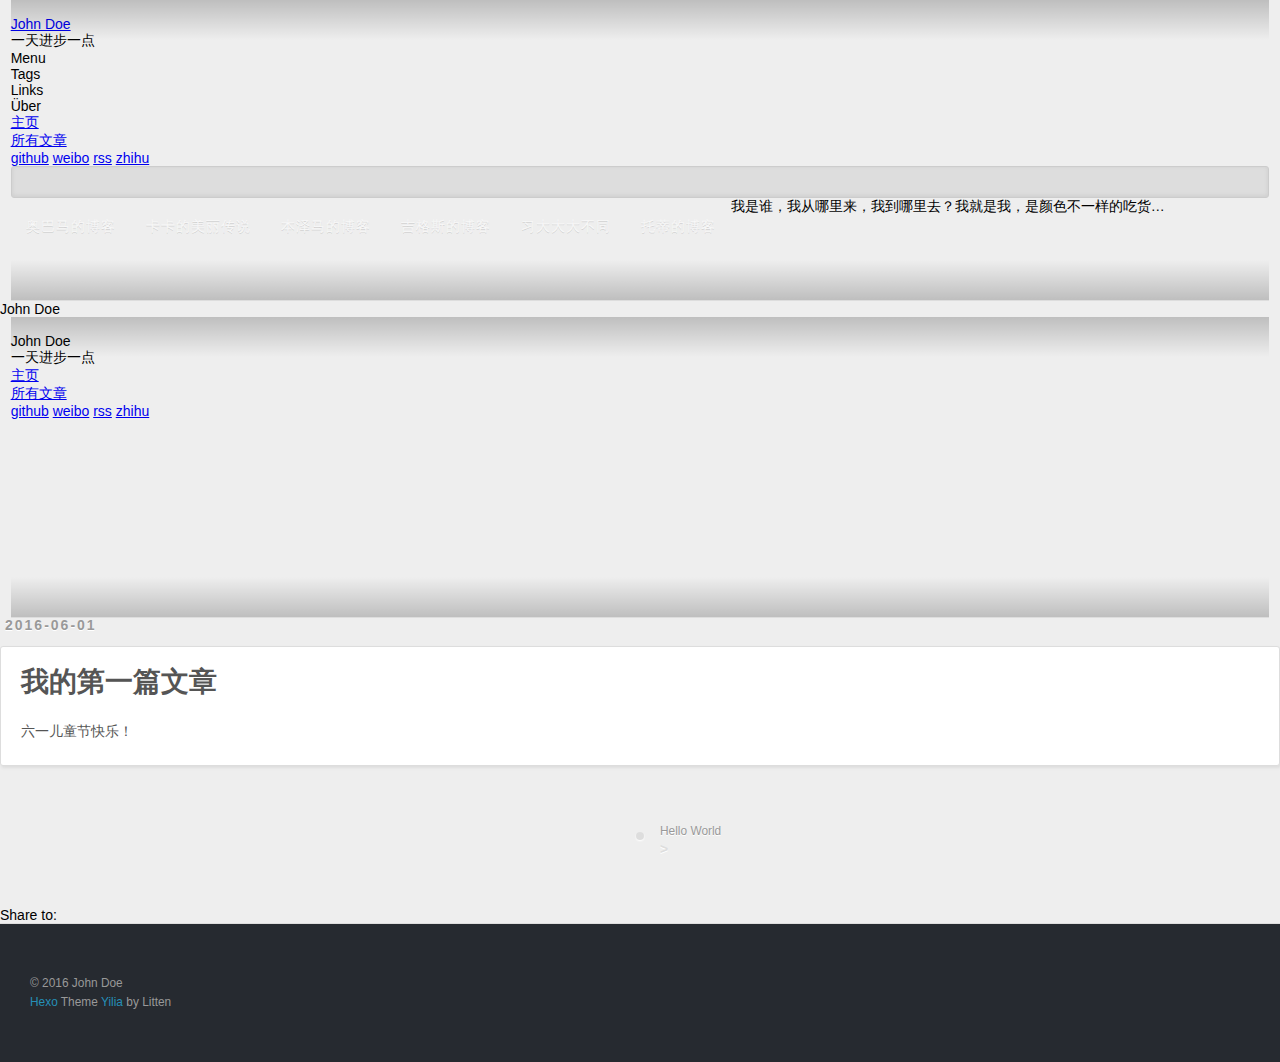
<file: 2016/06/01/我的第一篇文章/index.html>
<!DOCTYPE html>
<html>
<head>
  <meta charset="utf-8">
  
  <meta http-equiv="X-UA-Compatible" content="IE=edge" >
  <title>我的第一篇文章 | 我的博客</title>
  <meta name="viewport" content="width=device-width, initial-scale=1, maximum-scale=1">
  <meta name="description" content="六一儿童节快乐！">
<meta property="og:type" content="article">
<meta property="og:title" content="我的第一篇文章">
<meta property="og:url" content="http://jiangsijie.github.io/2016/06/01/我的第一篇文章/index.html">
<meta property="og:site_name" content="我的博客">
<meta property="og:description" content="六一儿童节快乐！">
<meta property="og:updated_time" content="2016-06-01T13:09:13.864Z">
<meta name="twitter:card" content="summary">
<meta name="twitter:title" content="我的第一篇文章">
<meta name="twitter:description" content="六一儿童节快乐！">
  
    <link rel="alternative" href="/atom.xml" title="我的博客" type="application/atom+xml">
  
  
    <link rel="icon" href="/favicon.png">
  
  <link rel="stylesheet" href="/css/style.css">
</head>

<body>
  <div id="container">
    <div class="left-col">
    <div class="overlay"></div>
<div class="intrude-less">
	<header id="header" class="inner">
		<a href="/" class="profilepic">
			
			<img lazy-src="null" class="js-avatar">
			
		</a>

		<hgroup>
		  <h1 class="header-author"><a href="/">John Doe</a></h1>
		</hgroup>

		
		<p class="header-subtitle">一天进步一点</p>
		

		
			<div class="switch-btn">
				<div class="icon">
					<div class="icon-ctn">
						<div class="icon-wrap icon-house" data-idx="0">
							<div class="birdhouse"></div>
							<div class="birdhouse_holes"></div>
						</div>
						<div class="icon-wrap icon-ribbon hide" data-idx="1">
							<div class="ribbon"></div>
						</div>
						
						<div class="icon-wrap icon-link hide" data-idx="2">
							<div class="loopback_l"></div>
							<div class="loopback_r"></div>
						</div>
						
						
						<div class="icon-wrap icon-me hide" data-idx="3">
							<div class="user"></div>
							<div class="shoulder"></div>
						</div>
						
					</div>
					
				</div>
				<div class="tips-box hide">
					<div class="tips-arrow"></div>
					<ul class="tips-inner">
						<li>Menu</li>
						<li>Tags</li>
						
						<li>Links</li>
						
						
						<li>Über</li>
						
					</ul>
				</div>
			</div>
		

		<div class="switch-area">
			<div class="switch-wrap">
				<section class="switch-part switch-part1">
					<nav class="header-menu">
						<ul>
						
							<li><a href="/">主页</a></li>
				        
							<li><a href="/archives">所有文章</a></li>
				        
						</ul>
					</nav>
					<nav class="header-nav">
						<div class="social">
							
								<a class="github" target="_blank" href="#" title="github">github</a>
					        
								<a class="weibo" target="_blank" href="#" title="weibo">weibo</a>
					        
								<a class="rss" target="_blank" href="#" title="rss">rss</a>
					        
								<a class="zhihu" target="_blank" href="#" title="zhihu">zhihu</a>
					        
						</div>
					</nav>
				</section>
				
				
				<section class="switch-part switch-part2">
					<div class="widget tagcloud" id="js-tagcloud">
						
					</div>
				</section>
				
				
				
				<section class="switch-part switch-part3">
					<div id="js-friends">
					
			          <a target="_blank" class="main-nav-link switch-friends-link" href="http://localhost:4000/">奥巴马的博客</a>
			        
			          <a target="_blank" class="main-nav-link switch-friends-link" href="http://localhost:4000/">卡卡的美丽传说</a>
			        
			          <a target="_blank" class="main-nav-link switch-friends-link" href="http://localhost:4000/">本泽马的博客</a>
			        
			          <a target="_blank" class="main-nav-link switch-friends-link" href="http://localhost:4000/">吉格斯的博客</a>
			        
			          <a target="_blank" class="main-nav-link switch-friends-link" href="http://localhost:4000/">习大大大不同</a>
			        
			          <a target="_blank" class="main-nav-link switch-friends-link" href="http://localhost:4000/">托蒂的博客</a>
			        
			        </div>
				</section>
				

				
				
				<section class="switch-part switch-part4">
				
					<div id="js-aboutme">我是谁，我从哪里来，我到哪里去？我就是我，是颜色不一样的吃货…</div>
				</section>
				
			</div>
		</div>
	</header>				
</div>

    </div>
    <div class="mid-col">
      <nav id="mobile-nav">
  	<div class="overlay">
  		<div class="slider-trigger"></div>
  		<h1 class="header-author js-mobile-header hide">John Doe</h1>
  	</div>
	<div class="intrude-less">
		<header id="header" class="inner">
			<div class="profilepic">
			
				<img lazy-src="null" class="js-avatar">
			
			</div>
			<hgroup>
			  <h1 class="header-author">John Doe</h1>
			</hgroup>
			
			<p class="header-subtitle">一天进步一点</p>
			
			<nav class="header-menu">
				<ul>
				
					<li><a href="/">主页</a></li>
		        
					<li><a href="/archives">所有文章</a></li>
		        
		        <div class="clearfix"></div>
				</ul>
			</nav>
			<nav class="header-nav">
				<div class="social">
					
						<a class="github" target="_blank" href="#" title="github">github</a>
			        
						<a class="weibo" target="_blank" href="#" title="weibo">weibo</a>
			        
						<a class="rss" target="_blank" href="#" title="rss">rss</a>
			        
						<a class="zhihu" target="_blank" href="#" title="zhihu">zhihu</a>
			        
				</div>
			</nav>
		</header>				
	</div>
</nav>

      <div class="body-wrap"><article id="post-我的第一篇文章" class="article article-type-post" itemscope itemprop="blogPost">
  
    <div class="article-meta">
      <a href="/2016/06/01/我的第一篇文章/" class="article-date">
  	<time datetime="2016-06-01T12:58:55.000Z" itemprop="datePublished">2016-06-01</time>
</a>
    </div>
  
  <div class="article-inner">
    
      <input type="hidden" class="isFancy" />
    
    
      <header class="article-header">
        
  
    <h1 class="article-title" itemprop="name">
      我的第一篇文章
    </h1>
  

      </header>
      
      <div class="article-info article-info-post">
        
        

        <div class="clearfix"></div>
      </div>
      
    
    <div class="article-entry" itemprop="articleBody">
      
        <p>六一儿童节快乐！</p>

      
    </div>
    
  </div>
  
    
<nav id="article-nav">
  
  
    <a href="/2016/06/01/hello-world/" id="article-nav-older" class="article-nav-link-wrap">
      <div class="article-nav-title">Hello World</div>
      <strong class="article-nav-caption">></strong>
    </a>
  
</nav>

  
</article>


<div class="share_jia">
	<!-- JiaThis Button BEGIN -->
	<div class="jiathis_style">
		<span class="jiathis_txt">Share to: &nbsp; </span>
		<a class="jiathis_button_facebook"></a> 
    <a class="jiathis_button_twitter"></a>
    <a class="jiathis_button_plus"></a> 
    <a class="jiathis_button_tsina"></a>
		<a class="jiathis_button_cqq"></a>
		<a class="jiathis_button_douban"></a>
		<a class="jiathis_button_weixin"></a>
		<a class="jiathis_button_tumblr"></a>
    <a href="http://www.jiathis.com/share" class="jiathis jiathis_txt jtico jtico_jiathis" target="_blank"></a>
	</div>
	<script type="text/javascript" src="http://v3.jiathis.com/code/jia.js?uid=1405949716054953" charset="utf-8"></script>
	<!-- JiaThis Button END -->
</div>






<div class="duoshuo">
	<!-- 多说评论框 start -->
	<div class="ds-thread" data-thread-key="我的第一篇文章" data-title="我的第一篇文章" data-url="http://jiangsijie.github.io/2016/06/01/我的第一篇文章/"></div>
	<!-- 多说评论框 end -->
	<!-- 多说公共JS代码 start (一个网页只需插入一次) -->
	<script type="text/javascript">
	var duoshuoQuery = {short_name:"true"};
	(function() {
		var ds = document.createElement('script');
		ds.type = 'text/javascript';ds.async = true;
		ds.src = (document.location.protocol == 'https:' ? 'https:' : 'http:') + '//static.duoshuo.com/embed.js';
		ds.charset = 'UTF-8';
		(document.getElementsByTagName('head')[0] 
		 || document.getElementsByTagName('body')[0]).appendChild(ds);
	})();
	</script>
	<!-- 多说公共JS代码 end -->
</div>




</div>
      <footer id="footer">
  <div class="outer">
    <div id="footer-info">
    	<div class="footer-left">
    		&copy; 2016 John Doe
    	</div>
      	<div class="footer-right">
      		<a href="http://hexo.io/" target="_blank">Hexo</a>  Theme <a href="https://github.com/litten/hexo-theme-yilia" target="_blank">Yilia</a> by Litten
      	</div>
    </div>
  </div>
</footer>
    </div>
    
  <link rel="stylesheet" href="/fancybox/jquery.fancybox.css">


<script>
	var yiliaConfig = {
		fancybox: true,
		mathjax: true,
		animate: true,
		isHome: false,
		isPost: true,
		isArchive: false,
		isTag: false,
		isCategory: false,
		open_in_new: false
	}
</script>
<script src="http://7.url.cn/edu/jslib/comb/require-2.1.6,jquery-1.9.1.min.js"></script>
<script src="/js/main.js"></script>






<script type="text/x-mathjax-config">
MathJax.Hub.Config({
    tex2jax: {
        inlineMath: [ ['$','$'], ["\\(","\\)"]  ],
        processEscapes: true,
        skipTags: ['script', 'noscript', 'style', 'textarea', 'pre', 'code']
    }
});

MathJax.Hub.Queue(function() {
    var all = MathJax.Hub.getAllJax(), i;
    for(i=0; i < all.length; i += 1) {
        all[i].SourceElement().parentNode.className += ' has-jax';                 
    }       
});
</script>

<script type="text/javascript" src="http://cdn.mathjax.org/mathjax/latest/MathJax.js?config=TeX-AMS-MML_HTMLorMML">
</script>


  </div>
</body>
</html>
</file>
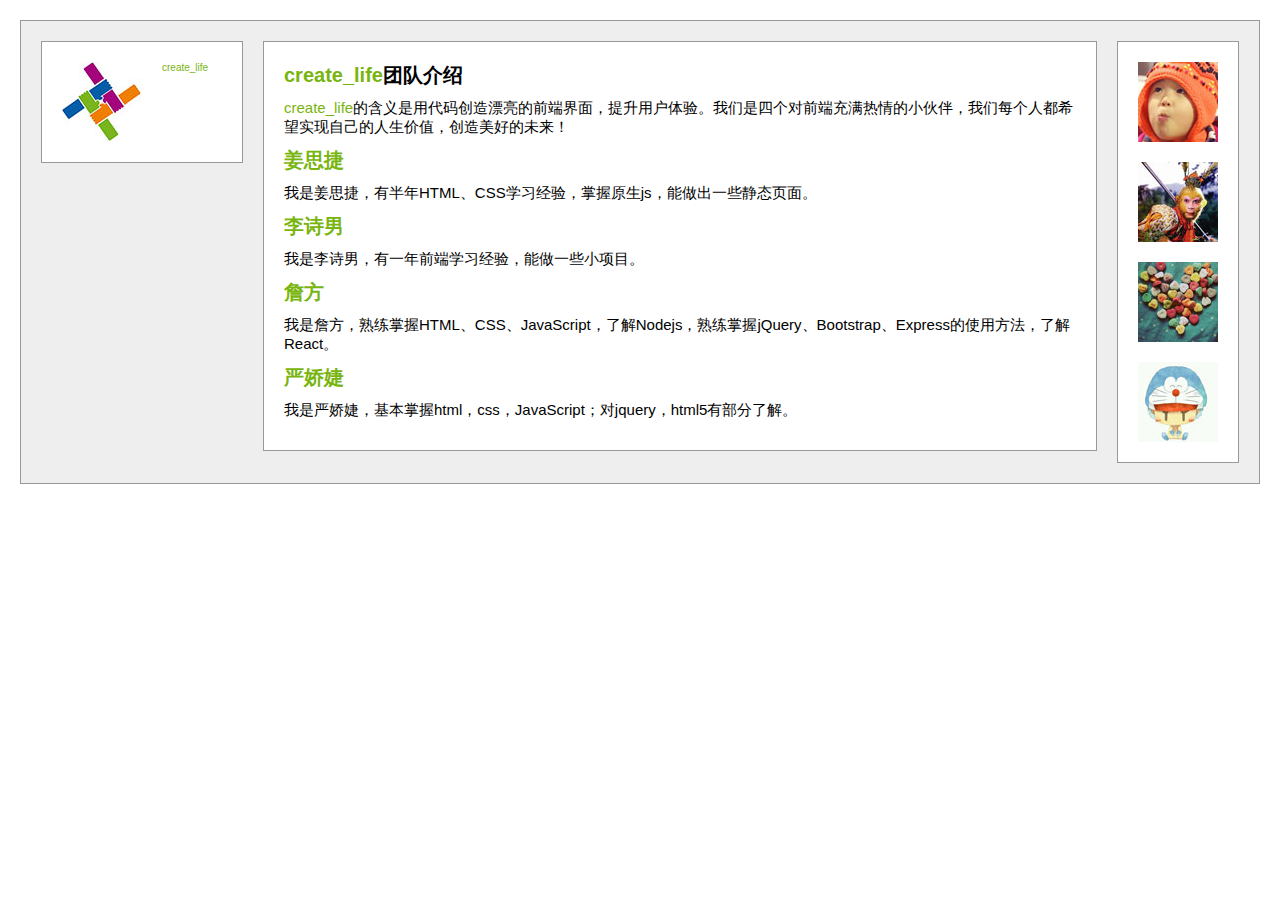
<file: ife/1_03/1_03.html>
<!DOCTYPE html>
<html lang="en">
<head>
	<meta charset="UTF-8">
	<title>1_03</title>
	<link rel="stylesheet" href="style.css">
</head>
<body>
	<div class="wrap">
		<div class="team">
			<img src="images/logo.jpg" alt="" title="create-life logo">
			<p class="team-name">create_life</p>
		</div>
		<div class="parter">
			<ul>
				<li><img src="images/1.jpg" alt="" title="Jiang Sijie"></li>
				<li><img src="images/2.jpg" alt="" title="Li Shinan"></li>
				<li><img src="images/3.jpg" alt="" tltle="Yan Jiaojie"></li>
				<li><img src="images/4.jpg" alt="" title="Zhan Fang"></li>
			</ul>
		</div>
		<div class="intro">
			<h1><span class="team-name">create_life</span>团队介绍</h1>
			<p><span class="team-name">create_life</span>的含义是用代码创造漂亮的前端界面，提升用户体验。我们是四个对前端充满热情的小伙伴，我们每个人都希望实现自己的人生价值，创造美好的未来！</p>
			<div class="everyone">
				<h2>姜思捷</h2>
				<p>我是姜思捷，有半年HTML、CSS学习经验，掌握原生js，能做出一些静态页面。</p>
			</div>
			<div class="everyone">
				<h2>李诗男</h2>
				<p>我是李诗男，有一年前端学习经验，能做一些小项目。</p>
			</div>
			<div class="everyone">
				<h2>詹方</h2>
				<p>我是詹方，熟练掌握HTML、CSS、JavaScript，了解Nodejs，熟练掌握jQuery、Bootstrap、Express的使用方法，了解React。</p>
			</div>
			<div class="everyone">
				<h2>严娇婕</h2>
				<p>我是严娇婕，基本掌握html，css，JavaScript；对jquery，html5有部分了解。</p>
			</div>
		</div>
	</div>
</body>
</html>
</file>
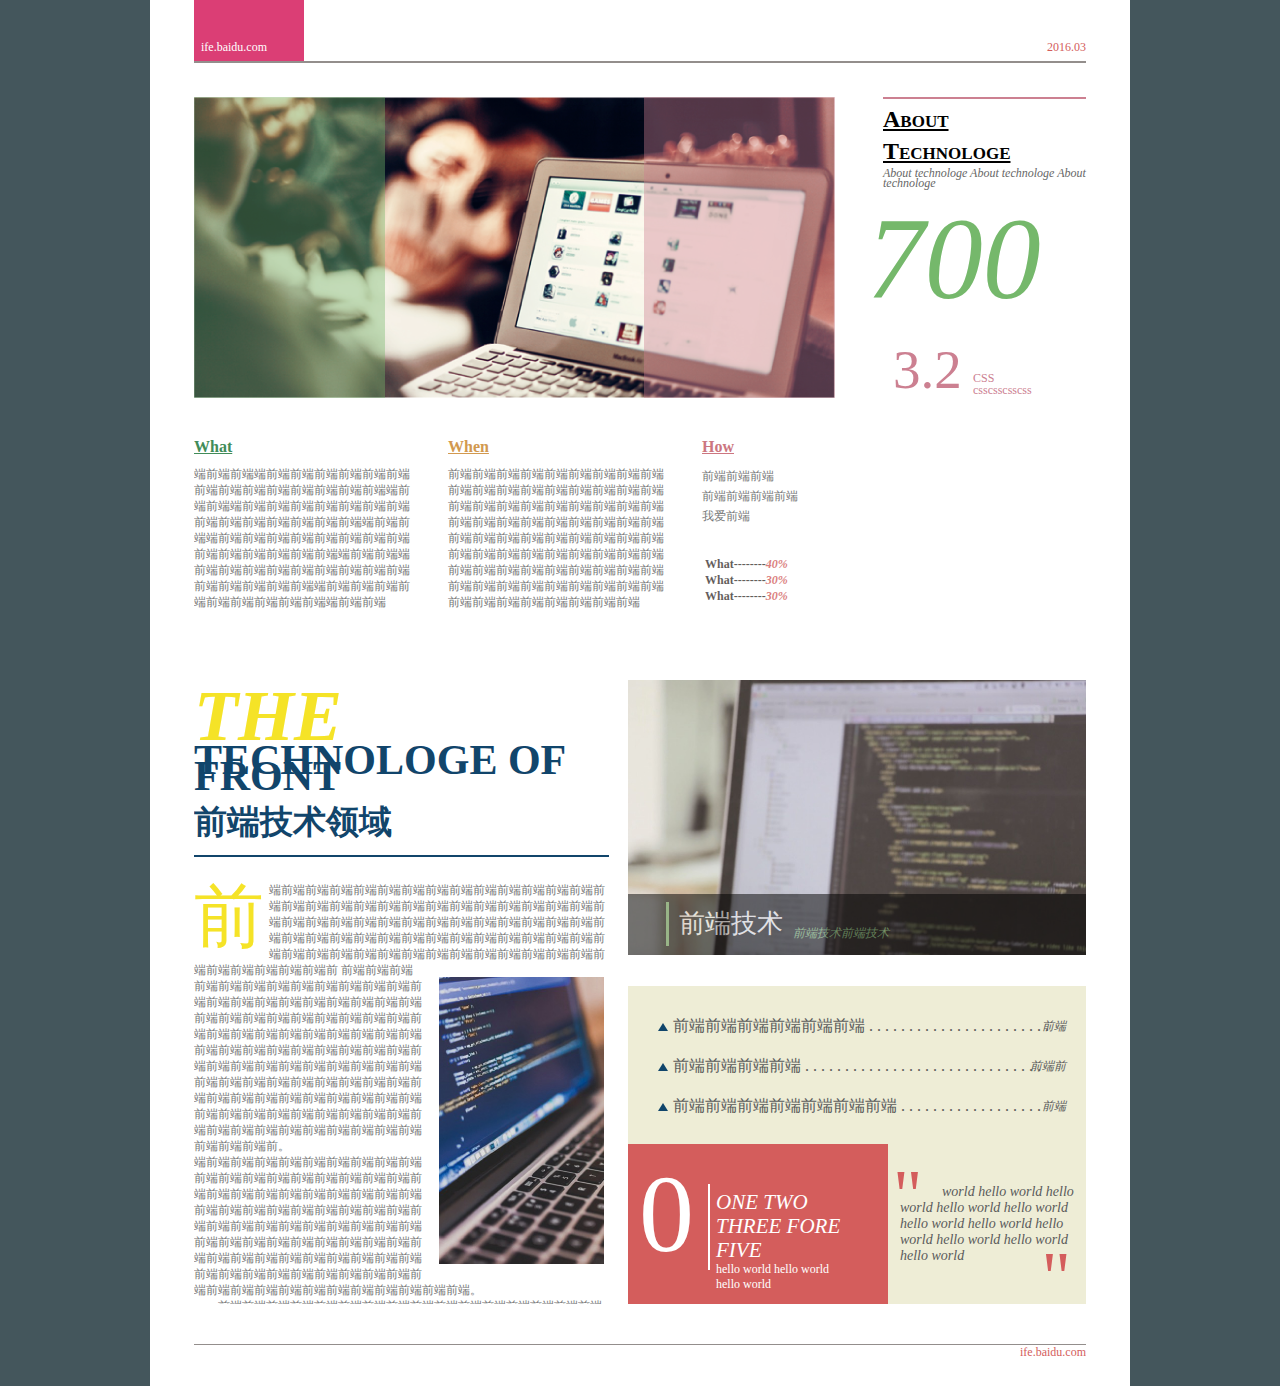
<file: ife/1_06/1_06.html>
<!DOCTYPE html>
<html lang="en">
<head>
	<meta charset="UTF-8">
	<title>1_06</title>
	<link rel="stylesheet" href="style.css">
	<!--[if lt IE 9]> 
		<script src="http://cdn.bootcss.com/html5shiv/r29/html5.min.js"></script>
	<![endif]-->
</head>
<body>
	<div class="container">
		<header id="top-header">
			<div class="header-url"><p>ife.baidu.com</p></div>
			<p class="date">2016.03</p>
		</header>
		<section class="index">
			<div class="img-wrap">
				<div class="left-wrap"></div>
				<div class="right-wrap"></div>
			</div>
			<div class="aside">
				<h2>About</h2>
				<h2>Technologe</h2>
				<p class="desc">About technologe About technologe About technologe</p>
				<p class="state">700</p>
				<p class="num">
					<span class="point">3.2</span>
					<span class="str">CSS</span>
					<span class="repeat">csscsscsscss</span>
				</p>				
			</div>
		</section>
		<section class="defi">
			<div class="per">
				<h3 class="what">What</h3>
				<p>
					端前端前端端前端前端前端前端前端前端前端前端前端前端前端前端前端前端端前端前端端前端前端前端前端前端前端前端前端前端前端前端前端前端前端端前端前端端前端前端前端前端前端前端前端前端前端前端前端前端前端前端端前端前端端前端前端前端前端前端前端前端前端前端前端前端前端前端前端端前端前端前端前端前端前端前端前端前端端前端前端
				</p>
			</div>
			<div class="per">
				<h3 class="when">When</h3>
				<p>
					前端前端前端前端前端前端前端前端前端前端前端前端前端前端前端前端前端前端前端前端前端前端前端前端前端前端前端前端前端前端前端前端前端前端前端前端前端前端前端前端前端前端前端前端前端前端前端前端前端前端前端前端前端前端前端前端前端前端前端前端前端前端前端前端前端前端前端前端前端前端前端前端前端前端前端前端前端前端前端前端
				</p>
			</div>
			<div class="per speci">
				<h3 class="how">How</h3>
				<p>前端前端前端</p>
				<p>前端前端前端前端</p>
				<p>我爱前端</p>
				<ul>
					<li>What--------<span>40%</span></li>
					<li>What--------<span>30%</span></li>
					<li>What--------<span>30%</span></li>
				</ul>
			</div>
		</section>
		<section class="front">	
			<article class="front-news">
				<header class="front-title">
					<h2 class="en-title"><span>THE</span> TECHNOLOGE OF FRONT</h2>
					<h2 class="zh-title">前端技术领域</h2>
				</header>	
				<div class="front-content">
					<span>前</span>
					<p>
					 	端前端前端前端前端前端前端前端前端前端前端前端前端前端前端前端前端前端前端前端前端前端前端前端前端前端前端前端前端前端前端前端前端前端前端前端前端前端前端前端前端前端前端前端前端前端前端前端前端前端前端前端前端前端前端前端前端前端前端前端前端前端前端前端前端前端前端前端前端前端前端前端前端前端前端前端前
						<img src="./images/02.jpg" alt="">	
						前端前端前端前端前端前端前端前端前端前端前端前端前端前端前端前端前端前端前端前端前端前端前端前端前端前端前端前端前端前端前端前端前端前端前端前端前端前端前端前端前端前端前端前端前端前端前端前端前端前端前端前端前端前端前端前端前端前端前端前端前端前端前端前端前端前端前端前端前端前端前端前端前端前端前端前端前端前端前端前端前端前端前端前端前端前端前端前端前端前端前端前端前端前端前端前端前端前端前端前端前端前。</p><p>端前端前端前端前端前端前端前端前端前端前端前端前端前端前端前端前端前端前端前端前端前端前端前端前端前端前端前端前端前端前端前端前端前端前端前端前端前端前端前端前端前端前端前端前端前端前端前端前端前端前端前端前端前端前端前端前端前端前端前端前端前端前端前端前端前端前端前端前端前端前端前端前端前端前端前端前端前端前端前端前端前端前端前端前端前端前端前端。
									
					</p>
					<p class="last-p">
						前端前端前端前端前端前端前端前端前端前端前端前端前端前端前端前端前端前端前端前端。	
					</p>		
				</div>			
			</article>
			<aside class="front-links">
				<div class="front-pc">
					<img src="./images/03.jpg" alt="">
					<p>
						<span class="first">前端技术</span>
						<span class="second">前端技术前端技术</span>
					</p>
				</div>
				<div class="somelinks">
					<ul>
						<li>前端前端前端前端前端前端 . . . . . . . . . . . . . . . . . . . . . . . <span>前端</span></li>
						<li>前端前端前端前端 . . . . . . . . . . . . . . . . . . . . . . . . . . . . . . <span>前端前</span></li>
						<li>前端前端前端前端前端前端前端 . . . . . . . . . . . . . . . . . .  <span>前端</span></li>
					</ul>
					<div class="num-wrap">
						<span class="big-zero">0</span>
						<div>
							<p class="big-word">ONE TWO</p>
							<p class="big-word">THREE FORE FIVE</p>
							<p>hello world hello world</p>
							<p>hello world</p>
						</div>
					</div>
						<span class="start">"</span>
						<p class="helloworld">
							world hello world hello world hello world hello world hello world hello world hello world hello world hello world hello world
						</p>	
						<span class="end">"</span>
					
				</div>
			</aside>
		</section>
		<footer>
			<p>ife.baidu.com</p>
		</footer>
	</div>
</body>
</html>
</file>
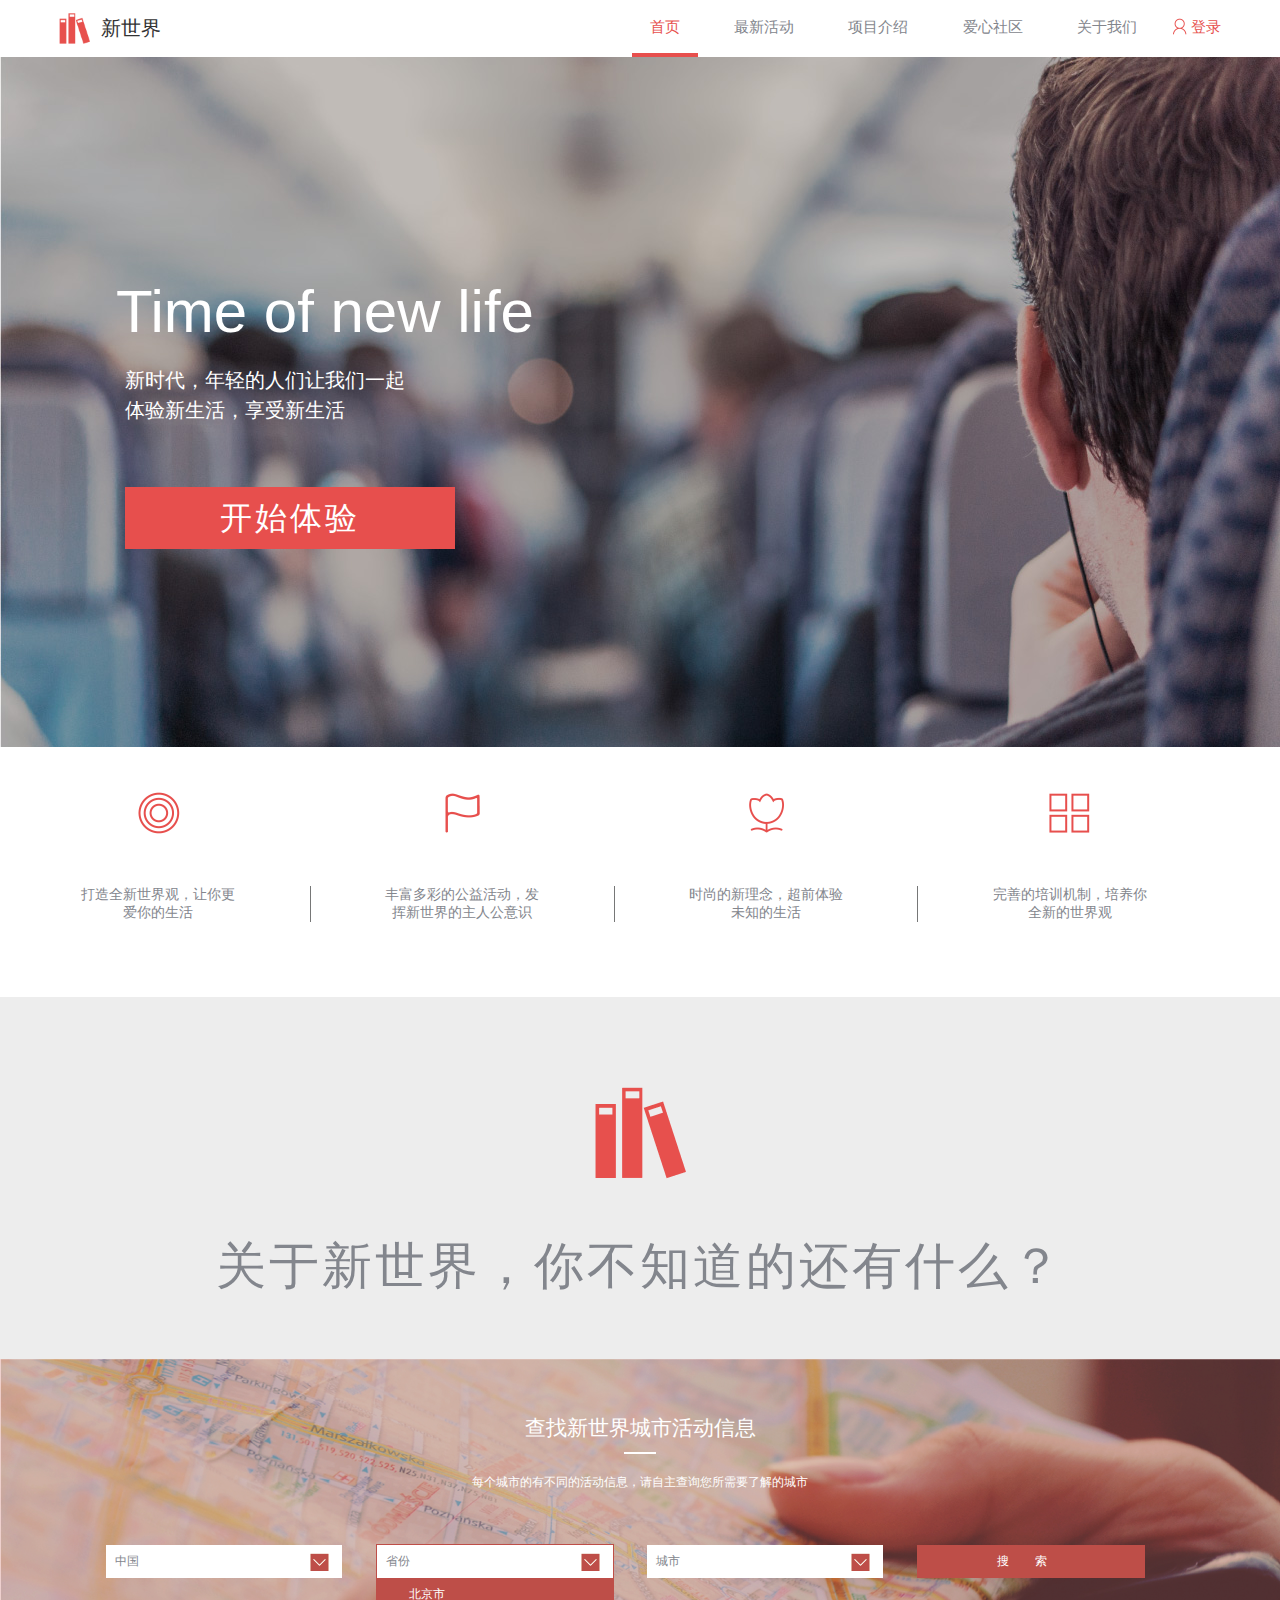
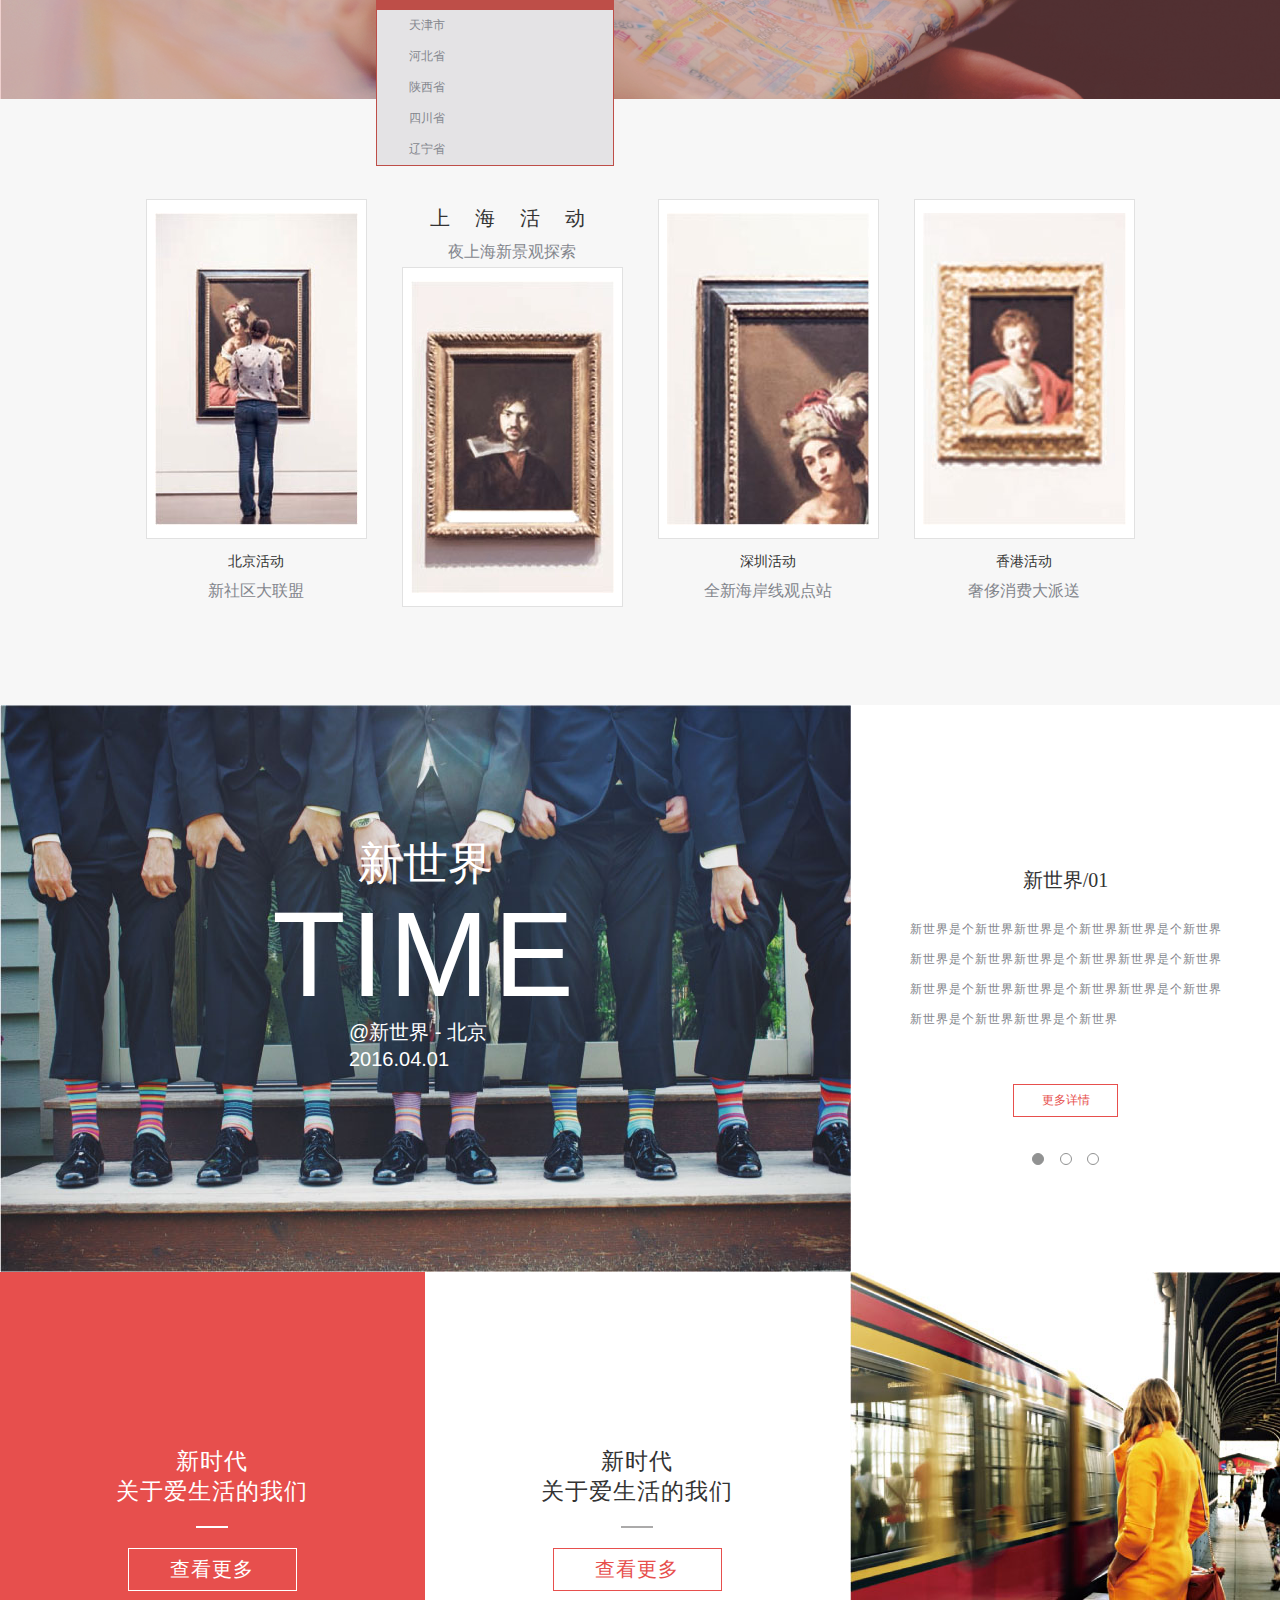
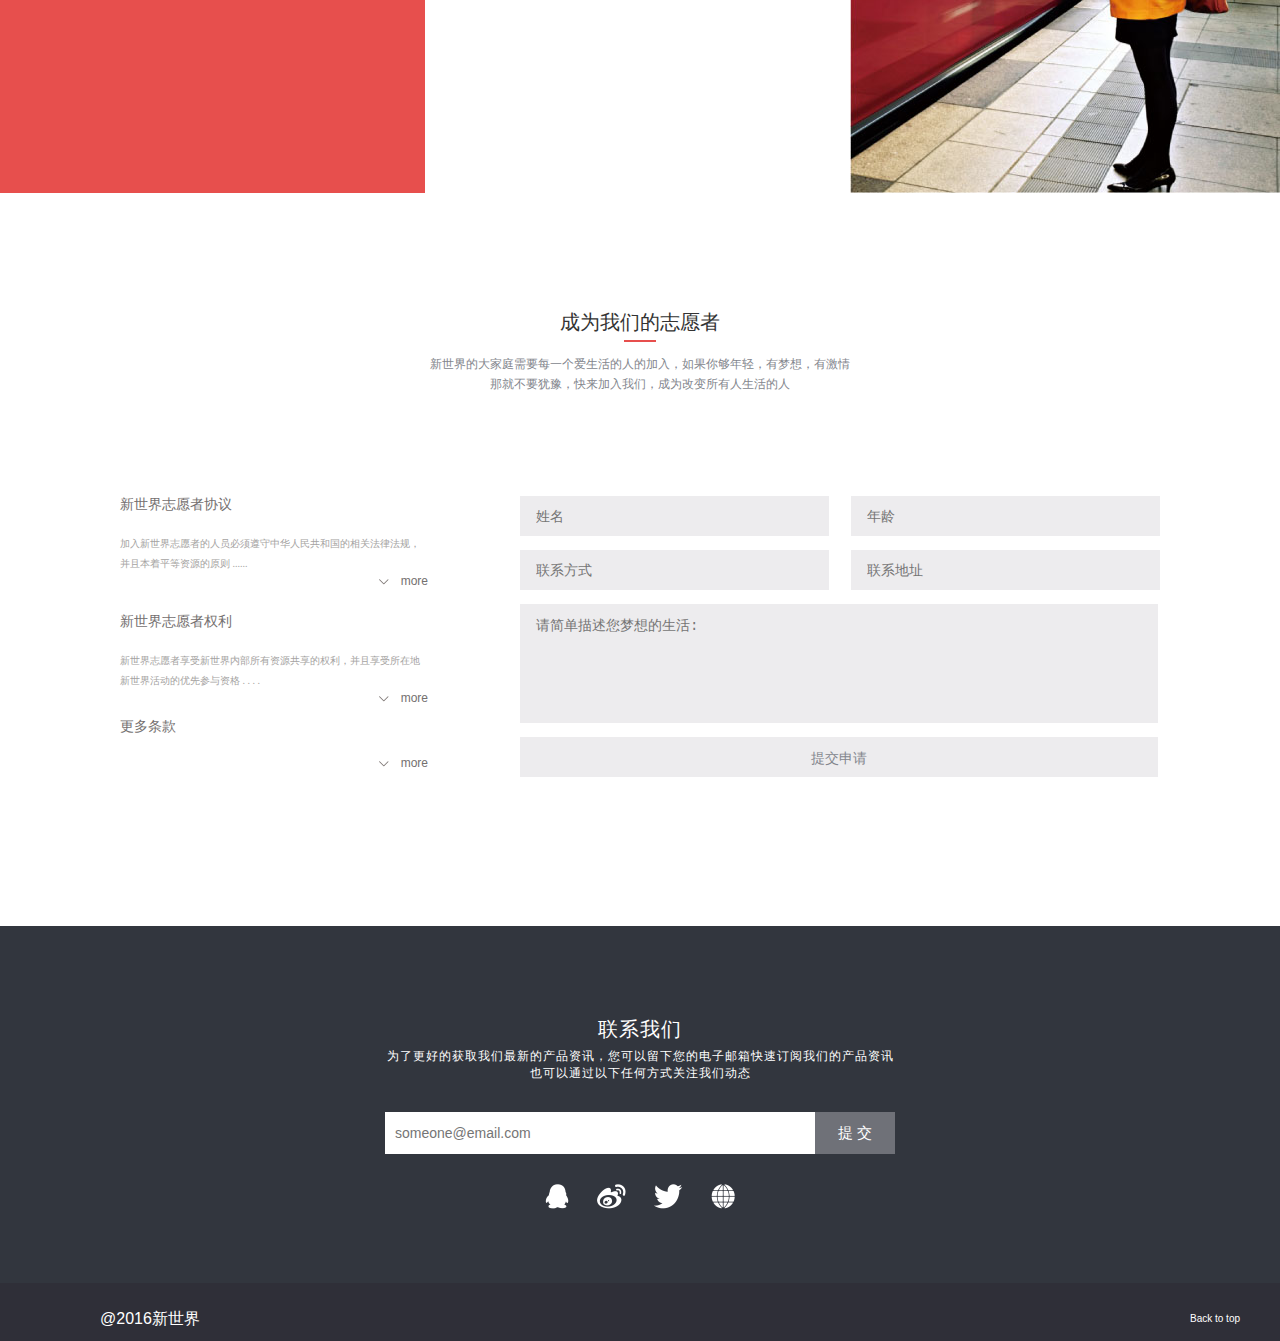
<file: ife/1_07/1_07.html>
<!DOCTYPE html>
<html lang="en">
<head>
	<meta charset="UTF-8">
	<title>1_07</title>
	<link rel="stylesheet" href="style.css">
	<!--[if lt IE 9]> 
		<script src="http://cdn.bootcss.com/html5shiv/r29/html5.min.js"></script>
	<![endif]-->
</head>
<body>
	<div class="container">
		<header>
			<a class="logo color-1" href="javascript:;">
				<span class="font-hei">新世界</span>
			</a>			
			<nav>
				<a href="javascript:;" class="actived color-2">首页</a>
				<a href="javascript:;" class="color-2">最新活动</a>
				<a href="javascript:;" class="color-2">项目介绍</a>
				<a href="javascript:;" class="color-2">爱心社区</a>
				<a href="javascript:;" class="color-2">关于我们</a>
				<a id="login" href="javascript:;">登录</a>
			</nav>
		</header>
		<section class="bg">
			<h2>Time of new life</h2>
			<p>新时代，年轻的人们让我们一起体验新生活，享受新生活</p>
			<a href="javascript:;" class="text-center">开始体验</a>
		</section>
		<section class="aspects">
			<ul>
				<li class="circle text-center">
					<img src="images/circle.png" alt="">
					<p class="color-2">打造全新世界观，让你更<br>爱你的生活</p>
				</li>
				<li class="flag text-center">
					<img src="images/flag.png" alt="">
					<p class="color-2">丰富多彩的公益活动，发<br>挥新世界的主人公意识</p>
				</li>
				<li class="flower text-center">
					<img src="images/flower.png" alt="">
					<p class="color-2">时尚的新理念，超前体验<br>未知的生活</p>
				</li>
				<li class="block text-center">
					<img src="images/block.png" alt="">
					<p class="last color-2">完善的培训机制，培养你<br>全新的世界观</p>
				</li>
			</ul>
		</section>
		<section class="think text-center">
			<img src="images/logo.png" alt="">
			<p class="font-hei color-2 text-center">关于新世界，你不知道的还有什么？</p>
		</section>
		<section class="search">
			<div class="search-bg"></div>
			<div class="search-content">
				<h2 class="text-center">查找新世界城市活动信息</h2>
				<hr class="hr hr-white">
				<p class="text-center">每个城市的有不同的活动信息，请自主查询您所需要了解的城市</p>
				<div class="form text-center">
					<div class="item color-2 text-left">中国</div>
					<div class="item active-item color-2 text-left">
						省份
						<ul>
							<li class="selected color-2">北京市</li>
							<li class="color-2">天津市</li>
							<li class="color-2">河北省</li>
							<li class="color-2">陕西省</li>
							<li class="color-2">四川省</li>
							<li class="color-2">辽宁省</li>
						</ul>
					</div>
					<div class="item color-2 text-left">城市</div>
					<div class="item last-item text-center">搜索</div>
				</div>
			</div>	
		</section>
		<section class="activities">
			<ul>
				<li>
					<img src="images/act-1.jpg" alt="activity in beijing">
					<h3 class="color-1 text-center">北京活动</h3>
					<p class="color-2 text-center">新社区大联盟</p>
				</li>
				<li class="shanghai-top">
					<h3 class="color-1 text-center">上海活动</h3>
					<p class="color-2 text-center">夜上海新景观探索</p>
					<img src="images/act-2.jpg" alt="activity in beijing">
				</li>
				<li>
					<img src="images/act-3.jpg" alt="activity in beijing">
					<h3 class="color-1 text-center">深圳活动</h3>
					<p class="color-2 text-center">全新海岸线观点站</p>
				</li>
				<li>
					<img src="images/act-4.jpg" alt="activity in beijing">
					<h3 class="color-1 text-center">香港活动</h3>
					<p class="color-2 text-center">奢侈消费大派送</p>
				</li>
			</ul>
		</section>
		<section class="more">
			<div class="more-1 text-center">
				<h3>新世界</h3>
				<h3 class="big-h3">TIME</h3>
				<p class="text-left">@新世界 - 北京</p>
				<p class="text-left">2016.04.01</p>
			</div>
			<div class="more-2 text-center">
				<h3 class="font-hei color-1">新世界/<span>01</span></h3>
				<p class="color-2 text-left">
					新世界是个新世界新世界是个新世界新世界是个新世界新世界是个新世界新世界是个新世界新世界是个新世界新世界是个新世界新世界是个新世界新世界是个新世界新世界是个新世界新世界是个新世界
				</p>
				<a  class="big-a text-center" href="javascript:;">更多详情</a>
				<ul class="text-center">
					<li><a class="selected" href="javascript:;"></a></li>
					<li><a href="javascript:;"></a></li>
					<li><a href="javascript:;"></a></li>
				</ul>
			</div>
			<div class="more-3 bac-1 text-center">
				<h3 class="font-hei">新时代<br>关于爱生活的我们</h3>
				<hr class="hr hr-white">
				<a href="javascript:;" class="text-center">查看更多</a>
			</div>
			<div class="more-3 bac-2 text-center">
				<h3 class="font-hei color-1">新时代<br>关于爱生活的我们</h3>
				<hr class="hr hr-gray">
				<a href="javascript:;" class="text-center">查看更多</a>
			</div>
			<div class="more-4"></div>
		</section>
		<section class="join">
			<h3 class="font-hei color-1 text-center">成为我们的志愿者</h3>
			<hr class="hr hr-red">
			<p class="slogan color-2 text-center">
				新世界的大家庭需要每一个爱生活的人的加入，如果你够年轻，有梦想，有激情
				<br>
				那就不要犹豫，快来加入我们，成为改变所有人生活的人 
			</p>
			<div class="read">
				<div class="clause clause-1">
					<h4 class="font-hei">新世界志愿者协议</h4>
					<p class="font-sun">加入新世界志愿者的人员必须遵守中华人民共和国的相关法律法规，并且本着平等资源的原则 ......</p>
					<a href="javascript:;">more</a>
				</div>
				<div class="clause clause-2">
					<h4 class="font-hei">新世界志愿者权利</h4>
					<p class="font-sun">新世界志愿者享受新世界内部所有资源共享的权利，并且享受所在地新世界活动的优先参与资格 . . . .</p>
					<a href="javascript:;">more</a>
				</div>
				<div class="clause clause-3">
					<h4 class="font-hei">更多条款</h4>
					<a href="javascript:;">more</a>
				</div>
			</div>
			<div class="fillin">
				<form action="">
					<input class="half input-1" type="text" placeholder="姓名">
					<input class="half input-2" type="text" placeholder="年龄">
					<input class="half input-1" type="text" placeholder="联系方式">
					<input class=" half input-2" type="text" placeholder="联系地址">
					<textarea name="" id="" cols="87" rows="6" placeholder="请简单描述您梦想的生活:"></textarea>
					<input class="text-center color-2 input-3" type="submit" value="提交申请">
				</form>
			</div>
		</section>
		<section class="contact">
			<h3 class="font-hei text-center">联系我们</h3>
			<p class="text-center">为了更好的获取我们最新的产品资讯，您可以留下您的电子邮箱快速订阅我们的产品资讯<br>也可以通过以下任何方式关注我们动态</p>
			<form action="">
				<input class="email" type="text" placeholder="someone@email.com">
				<input class="submit font-hei" type="submit" value="提 交">
			</form>
			<ul>
				<li><a href="javascript:;"><img src="images/qq.png" alt=""></a></li>
				<li><a href="javascript:;"><img src="images/weibo.png" alt=""></a></li>
				<li><a href="javascript:;"><img src="images/twitter.png" alt=""></a></li>
				<li><a href="javascript:;"><img src="images/web.png" alt=""></a></li>
			</ul>
		</section>
		<footer>
			<span>@2016新世界</span>
			<a href="javascript:;">Back to top</a>
		</footer>
	</div>
</body>
</html>
</file>
<file: css/style.css>
body {
  width: 100%;
}
body:before,
body:after {
  content: "";
  display: table;
}
body:after {
  clear: both;
}
html,
body,
div,
span,
applet,
object,
iframe,
h1,
h2,
h3,
h4,
h5,
h6,
p,
blockquote,
pre,
a,
abbr,
acronym,
address,
big,
cite,
code,
del,
dfn,
em,
img,
ins,
kbd,
q,
s,
samp,
small,
strike,
strong,
sub,
sup,
tt,
var,
dl,
dt,
dd,
ol,
ul,
li,
fieldset,
form,
label,
legend,
table,
caption,
tbody,
tfoot,
thead,
tr,
th,
td {
  margin: 0;
  padding: 0;
  border: 0;
  outline: 0;
  font-weight: inherit;
  font-style: inherit;
  font-family: inherit;
  font-size: 100%;
  vertical-align: baseline;
}
body {
  line-height: 1;
  color: #000;
  background: #fff;
}
ol,
ul {
  list-style: none;
}
table {
  border-collapse: separate;
  border-spacing: 0;
  vertical-align: middle;
}
caption,
th,
td {
  text-align: left;
  font-weight: normal;
  vertical-align: middle;
}
a img {
  border: none;
}
input,
button {
  margin: 0;
  padding: 0;
}
input::-moz-focus-inner,
button::-moz-focus-inner {
  border: 0;
  padding: 0;
}
@font-face {
  font-family: FontAwesome;
  font-style: normal;
  font-weight: normal;
  src: url("fonts/fontawesome-webfont.eot?v=#4.0.3");
  src: url("fonts/fontawesome-webfont.eot?#iefix&v=#4.0.3") format("embedded-opentype"), url("fonts/fontawesome-webfont.woff?v=#4.0.3") format("woff"), url("fonts/fontawesome-webfont.ttf?v=#4.0.3") format("truetype"), url("fonts/fontawesome-webfont.svg#fontawesomeregular?v=#4.0.3") format("svg");
}
html,
body,
#container {
  height: 100%;
}
body {
  background: #eee;
  font: 14px "Helvetica Neue", Helvetica, Arial, sans-serif;
  -webkit-text-size-adjust: 100%;
}
.outer {
  max-width: 1220px;
  margin: 0 auto;
  padding: 0 20px;
}
.outer:before,
.outer:after {
  content: "";
  display: table;
}
.outer:after {
  clear: both;
}
.inner {
  display: inline;
  float: left;
  width: 98.33333333333333%;
  margin: 0 0.833333333333333%;
}
.left,
.alignleft {
  float: left;
}
.right,
.alignright {
  float: right;
}
.clear {
  clear: both;
}
#container {
  position: relative;
}
.mobile-nav-on {
  overflow: hidden;
}
#wrap {
  height: 100%;
  width: 100%;
  position: absolute;
  top: 0;
  left: 0;
  -webkit-transition: 0.2s ease-out;
  -moz-transition: 0.2s ease-out;
  -ms-transition: 0.2s ease-out;
  transition: 0.2s ease-out;
  z-index: 1;
  background: #eee;
}
.mobile-nav-on #wrap {
  left: 280px;
}
@media screen and (min-width: 768px) {
  #main {
    display: inline;
    float: left;
    width: 73.33333333333333%;
    margin: 0 0.833333333333333%;
  }
}
.article-date,
.article-category-link,
.archive-year,
.widget-title {
  text-decoration: none;
  text-transform: uppercase;
  letter-spacing: 2px;
  color: #999;
  margin-bottom: 1em;
  margin-left: 5px;
  line-height: 1em;
  text-shadow: 0 1px #fff;
  font-weight: bold;
}
.article-inner,
.archive-article-inner {
  background: #fff;
  -webkit-box-shadow: 1px 2px 3px #ddd;
  box-shadow: 1px 2px 3px #ddd;
  border: 1px solid #ddd;
  -webkit-border-radius: 3px;
  border-radius: 3px;
}
.article-entry h1,
.widget h1 {
  font-size: 2em;
}
.article-entry h2,
.widget h2 {
  font-size: 1.5em;
}
.article-entry h3,
.widget h3 {
  font-size: 1.3em;
}
.article-entry h4,
.widget h4 {
  font-size: 1.2em;
}
.article-entry h5,
.widget h5 {
  font-size: 1em;
}
.article-entry h6,
.widget h6 {
  font-size: 1em;
  color: #999;
}
.article-entry hr,
.widget hr {
  border: 1px dashed #ddd;
}
.article-entry strong,
.widget strong {
  font-weight: bold;
}
.article-entry em,
.widget em,
.article-entry cite,
.widget cite {
  font-style: italic;
}
.article-entry sup,
.widget sup,
.article-entry sub,
.widget sub {
  font-size: 0.75em;
  line-height: 0;
  position: relative;
  vertical-align: baseline;
}
.article-entry sup,
.widget sup {
  top: -0.5em;
}
.article-entry sub,
.widget sub {
  bottom: -0.2em;
}
.article-entry small,
.widget small {
  font-size: 0.85em;
}
.article-entry acronym,
.widget acronym,
.article-entry abbr,
.widget abbr {
  border-bottom: 1px dotted;
}
.article-entry ul,
.widget ul,
.article-entry ol,
.widget ol,
.article-entry dl,
.widget dl {
  margin: 0 20px;
  line-height: 1.6em;
}
.article-entry ul ul,
.widget ul ul,
.article-entry ol ul,
.widget ol ul,
.article-entry ul ol,
.widget ul ol,
.article-entry ol ol,
.widget ol ol {
  margin-top: 0;
  margin-bottom: 0;
}
.article-entry ul,
.widget ul {
  list-style: disc;
}
.article-entry ol,
.widget ol {
  list-style: decimal;
}
.article-entry dt,
.widget dt {
  font-weight: bold;
}
#header {
  height: 300px;
  position: relative;
  border-bottom: 1px solid #ddd;
}
#header:before,
#header:after {
  content: "";
  position: absolute;
  left: 0;
  right: 0;
  height: 40px;
}
#header:before {
  top: 0;
  background: -webkit-linear-gradient(rgba(0,0,0,0.2), transparent);
  background: -moz-linear-gradient(rgba(0,0,0,0.2), transparent);
  background: -ms-linear-gradient(rgba(0,0,0,0.2), transparent);
  background: linear-gradient(rgba(0,0,0,0.2), transparent);
}
#header:after {
  bottom: 0;
  background: -webkit-linear-gradient(transparent, rgba(0,0,0,0.2));
  background: -moz-linear-gradient(transparent, rgba(0,0,0,0.2));
  background: -ms-linear-gradient(transparent, rgba(0,0,0,0.2));
  background: linear-gradient(transparent, rgba(0,0,0,0.2));
}
#header-outer {
  height: 100%;
  position: relative;
}
#header-inner {
  position: relative;
  overflow: hidden;
}
#banner {
  position: absolute;
  top: 0;
  left: 0;
  width: 100%;
  height: 100%;
  background: url("images/banner.jpg") center #000;
  -webkit-background-size: cover;
  -moz-background-size: cover;
  background-size: cover;
  z-index: -1;
}
#header-title {
  text-align: center;
  height: 40px;
  position: absolute;
  top: 50%;
  left: 0;
  margin-top: -20px;
}
#logo,
#subtitle {
  text-decoration: none;
  color: #fff;
  font-weight: 300;
  text-shadow: 0 1px 4px rgba(0,0,0,0.3);
}
#logo {
  font-size: 40px;
  line-height: 40px;
  letter-spacing: 2px;
}
#subtitle {
  font-size: 16px;
  line-height: 16px;
  letter-spacing: 1px;
}
#subtitle-wrap {
  margin-top: 16px;
}
#main-nav {
  float: left;
  margin-left: -15px;
}
.nav-icon,
.main-nav-link {
  float: left;
  color: #fff;
  opacity: 0.6;
  text-decoration: none;
  text-shadow: 0 1px rgba(0,0,0,0.2);
  -webkit-transition: opacity 0.2s;
  -moz-transition: opacity 0.2s;
  -ms-transition: opacity 0.2s;
  transition: opacity 0.2s;
  display: block;
  padding: 20px 15px;
}
.nav-icon:hover,
.main-nav-link:hover {
  opacity: 1;
}
.nav-icon {
  font-family: FontAwesome;
  text-align: center;
  font-size: 14px;
  width: 14px;
  height: 14px;
  padding: 20px 15px;
  position: relative;
  cursor: pointer;
}
.main-nav-link {
  font-weight: 300;
  letter-spacing: 1px;
}
@media screen and (max-width: 479px) {
  .main-nav-link {
    display: none;
  }
}
#main-nav-toggle {
  display: none;
}
#main-nav-toggle:before {
  content: "\f0c9";
}
@media screen and (max-width: 479px) {
  #main-nav-toggle {
    display: block;
  }
}
#sub-nav {
  float: right;
  margin-right: -15px;
}
#nav-rss-link:before {
  content: "\f09e";
}
#nav-search-btn:before {
  content: "\f002";
}
#search-form-wrap {
  position: absolute;
  top: 15px;
  width: 150px;
  height: 30px;
  right: -150px;
  opacity: 0;
  -webkit-transition: 0.2s ease-out;
  -moz-transition: 0.2s ease-out;
  -ms-transition: 0.2s ease-out;
  transition: 0.2s ease-out;
}
#search-form-wrap.on {
  opacity: 1;
  right: 0;
}
@media screen and (max-width: 479px) {
  #search-form-wrap {
    width: 100%;
    right: -100%;
  }
}
.search-form {
  position: absolute;
  top: 0;
  left: 0;
  right: 0;
  background: #fff;
  padding: 5px 15px;
  -webkit-border-radius: 15px;
  border-radius: 15px;
  -webkit-box-shadow: 0 0 10px rgba(0,0,0,0.3);
  box-shadow: 0 0 10px rgba(0,0,0,0.3);
}
.search-form-input {
  border: none;
  background: none;
  color: #555;
  width: 100%;
  font: 13px "Helvetica Neue", Helvetica, Arial, sans-serif;
  outline: none;
}
.search-form-input::-webkit-search-results-decoration,
.search-form-input::-webkit-search-cancel-button {
  -webkit-appearance: none;
}
.search-form-submit {
  position: absolute;
  top: 50%;
  right: 10px;
  margin-top: -7px;
  font: 13px FontAwesome;
  border: none;
  background: none;
  color: #bbb;
  cursor: pointer;
}
.search-form-submit:hover,
.search-form-submit:focus {
  color: #777;
}
.article {
  margin: 50px 0;
}
.article-inner {
  overflow: hidden;
}
.article-meta:before,
.article-meta:after {
  content: "";
  display: table;
}
.article-meta:after {
  clear: both;
}
.article-date {
  float: left;
}
.article-category {
  float: left;
  line-height: 1em;
  color: #ccc;
  text-shadow: 0 1px #fff;
  margin-left: 8px;
}
.article-category:before {
  content: "\2022";
}
.article-category-link {
  margin: 0 12px 1em;
}
.article-header {
  padding: 20px 20px 0;
}
.article-title {
  text-decoration: none;
  font-size: 2em;
  font-weight: bold;
  color: #555;
  line-height: 1.1em;
  -webkit-transition: color 0.2s;
  -moz-transition: color 0.2s;
  -ms-transition: color 0.2s;
  transition: color 0.2s;
}
a.article-title:hover {
  color: #258fb8;
}
.article-entry {
  color: #555;
  padding: 0 20px;
}
.article-entry:before,
.article-entry:after {
  content: "";
  display: table;
}
.article-entry:after {
  clear: both;
}
.article-entry p,
.article-entry table {
  line-height: 1.6em;
  margin: 1.6em 0;
}
.article-entry h1,
.article-entry h2,
.article-entry h3,
.article-entry h4,
.article-entry h5,
.article-entry h6 {
  font-weight: bold;
}
.article-entry h1,
.article-entry h2,
.article-entry h3,
.article-entry h4,
.article-entry h5,
.article-entry h6 {
  line-height: 1.1em;
  margin: 1.1em 0;
}
.article-entry a {
  color: #258fb8;
  text-decoration: none;
}
.article-entry a:hover {
  text-decoration: underline;
}
.article-entry ul,
.article-entry ol,
.article-entry dl {
  margin-top: 1.6em;
  margin-bottom: 1.6em;
}
.article-entry img,
.article-entry video {
  max-width: 100%;
  height: auto;
  display: block;
  margin: auto;
}
.article-entry iframe {
  border: none;
}
.article-entry table {
  width: 100%;
  border-collapse: collapse;
  border-spacing: 0;
}
.article-entry th {
  font-weight: bold;
  border-bottom: 3px solid #ddd;
  padding-bottom: 0.5em;
}
.article-entry td {
  border-bottom: 1px solid #ddd;
  padding: 10px 0;
}
.article-entry blockquote {
  font-family: Georgia, "Times New Roman", serif;
  font-size: 1.4em;
  margin: 1.6em 20px;
  text-align: center;
}
.article-entry blockquote footer {
  font-size: 14px;
  margin: 1.6em 0;
  font-family: "Helvetica Neue", Helvetica, Arial, sans-serif;
}
.article-entry blockquote footer cite:before {
  content: "—";
  padding: 0 0.5em;
}
.article-entry .pullquote {
  text-align: left;
  width: 45%;
  margin: 0;
}
.article-entry .pullquote.left {
  margin-left: 0.5em;
  margin-right: 1em;
}
.article-entry .pullquote.right {
  margin-right: 0.5em;
  margin-left: 1em;
}
.article-entry .caption {
  color: #999;
  display: block;
  font-size: 0.9em;
  margin-top: 0.5em;
  position: relative;
  text-align: center;
}
.article-entry .video-container {
  position: relative;
  padding-top: 56.25%;
  height: 0;
  overflow: hidden;
}
.article-entry .video-container iframe,
.article-entry .video-container object,
.article-entry .video-container embed {
  position: absolute;
  top: 0;
  left: 0;
  width: 100%;
  height: 100%;
  margin-top: 0;
}
.article-more-link a {
  display: inline-block;
  line-height: 1em;
  padding: 6px 15px;
  -webkit-border-radius: 15px;
  border-radius: 15px;
  background: #eee;
  color: #999;
  text-shadow: 0 1px #fff;
  text-decoration: none;
}
.article-more-link a:hover {
  background: #258fb8;
  color: #fff;
  text-decoration: none;
  text-shadow: 0 1px #1e7293;
}
.article-footer {
  font-size: 0.85em;
  line-height: 1.6em;
  border-top: 1px solid #ddd;
  padding-top: 1.6em;
  margin: 0 20px 20px;
}
.article-footer:before,
.article-footer:after {
  content: "";
  display: table;
}
.article-footer:after {
  clear: both;
}
.article-footer a {
  color: #999;
  text-decoration: none;
}
.article-footer a:hover {
  color: #555;
}
.article-tag-list-item {
  float: left;
  margin-right: 10px;
}
.article-tag-list-link:before {
  content: "#";
}
.article-comment-link {
  float: right;
}
.article-comment-link:before {
  content: "\f075";
  font-family: FontAwesome;
  padding-right: 8px;
}
.article-share-link {
  cursor: pointer;
  float: right;
  margin-left: 20px;
}
.article-share-link:before {
  content: "\f064";
  font-family: FontAwesome;
  padding-right: 6px;
}
#article-nav {
  position: relative;
}
#article-nav:before,
#article-nav:after {
  content: "";
  display: table;
}
#article-nav:after {
  clear: both;
}
@media screen and (min-width: 768px) {
  #article-nav {
    margin: 50px 0;
  }
  #article-nav:before {
    width: 8px;
    height: 8px;
    position: absolute;
    top: 50%;
    left: 50%;
    margin-top: -4px;
    margin-left: -4px;
    content: "";
    -webkit-border-radius: 50%;
    border-radius: 50%;
    background: #ddd;
    -webkit-box-shadow: 0 1px 2px #fff;
    box-shadow: 0 1px 2px #fff;
  }
}
.article-nav-link-wrap {
  text-decoration: none;
  text-shadow: 0 1px #fff;
  color: #999;
  -webkit-box-sizing: border-box;
  -moz-box-sizing: border-box;
  box-sizing: border-box;
  margin-top: 50px;
  text-align: center;
  display: block;
}
.article-nav-link-wrap:hover {
  color: #555;
}
@media screen and (min-width: 768px) {
  .article-nav-link-wrap {
    width: 50%;
    margin-top: 0;
  }
}
@media screen and (min-width: 768px) {
  #article-nav-newer {
    float: left;
    text-align: right;
    padding-right: 20px;
  }
}
@media screen and (min-width: 768px) {
  #article-nav-older {
    float: right;
    text-align: left;
    padding-left: 20px;
  }
}
.article-nav-caption {
  text-transform: uppercase;
  letter-spacing: 2px;
  color: #ddd;
  line-height: 1em;
  font-weight: bold;
}
#article-nav-newer .article-nav-caption {
  margin-right: -2px;
}
.article-nav-title {
  font-size: 0.85em;
  line-height: 1.6em;
  margin-top: 0.5em;
}
.article-share-box {
  position: absolute;
  display: none;
  background: #fff;
  -webkit-box-shadow: 1px 2px 10px rgba(0,0,0,0.2);
  box-shadow: 1px 2px 10px rgba(0,0,0,0.2);
  -webkit-border-radius: 3px;
  border-radius: 3px;
  margin-left: -145px;
  overflow: hidden;
  z-index: 1;
}
.article-share-box.on {
  display: block;
}
.article-share-input {
  width: 100%;
  background: none;
  -webkit-box-sizing: border-box;
  -moz-box-sizing: border-box;
  box-sizing: border-box;
  font: 14px "Helvetica Neue", Helvetica, Arial, sans-serif;
  padding: 0 15px;
  color: #555;
  outline: none;
  border: 1px solid #ddd;
  -webkit-border-radius: 3px 3px 0 0;
  border-radius: 3px 3px 0 0;
  height: 36px;
  line-height: 36px;
}
.article-share-links {
  background: #eee;
}
.article-share-links:before,
.article-share-links:after {
  content: "";
  display: table;
}
.article-share-links:after {
  clear: both;
}
.article-share-twitter,
.article-share-facebook,
.article-share-pinterest,
.article-share-google {
  width: 50px;
  height: 36px;
  display: block;
  float: left;
  position: relative;
  color: #999;
  text-shadow: 0 1px #fff;
}
.article-share-twitter:before,
.article-share-facebook:before,
.article-share-pinterest:before,
.article-share-google:before {
  font-size: 20px;
  font-family: FontAwesome;
  width: 20px;
  height: 20px;
  position: absolute;
  top: 50%;
  left: 50%;
  margin-top: -10px;
  margin-left: -10px;
  text-align: center;
}
.article-share-twitter:hover,
.article-share-facebook:hover,
.article-share-pinterest:hover,
.article-share-google:hover {
  color: #fff;
}
.article-share-twitter:before {
  content: "\f099";
}
.article-share-twitter:hover {
  background: #00aced;
  text-shadow: 0 1px #008abe;
}
.article-share-facebook:before {
  content: "\f09a";
}
.article-share-facebook:hover {
  background: #3b5998;
  text-shadow: 0 1px #2f477a;
}
.article-share-pinterest:before {
  content: "\f0d2";
}
.article-share-pinterest:hover {
  background: #cb2027;
  text-shadow: 0 1px #a21a1f;
}
.article-share-google:before {
  content: "\f0d5";
}
.article-share-google:hover {
  background: #dd4b39;
  text-shadow: 0 1px #be3221;
}
.article-gallery {
  background: #000;
  position: relative;
}
.article-gallery-photos {
  position: relative;
  overflow: hidden;
}
.article-gallery-img {
  display: none;
  max-width: 100%;
}
.article-gallery-img:first-child {
  display: block;
}
.article-gallery-img.loaded {
  position: absolute;
  display: block;
}
.article-gallery-img img {
  display: block;
  max-width: 100%;
  margin: 0 auto;
}
#comments {
  background: #fff;
  -webkit-box-shadow: 1px 2px 3px #ddd;
  box-shadow: 1px 2px 3px #ddd;
  padding: 20px;
  border: 1px solid #ddd;
  -webkit-border-radius: 3px;
  border-radius: 3px;
  margin: 50px 0;
}
#comments a {
  color: #258fb8;
}
.archives-wrap {
  margin: 50px 0;
}
.archives:before,
.archives:after {
  content: "";
  display: table;
}
.archives:after {
  clear: both;
}
.archive-year-wrap {
  margin-bottom: 1em;
}
.archives {
  -webkit-column-gap: 10px;
  -moz-column-gap: 10px;
  column-gap: 10px;
}
@media screen and (min-width: 480px) and (max-width: 767px) {
  .archives {
    -webkit-column-count: 2;
    -moz-column-count: 2;
    column-count: 2;
  }
}
@media screen and (min-width: 768px) {
  .archives {
    -webkit-column-count: 3;
    -moz-column-count: 3;
    column-count: 3;
  }
}
.archive-article {
  -webkit-column-break-inside: avoid;
  page-break-inside: avoid;
  overflow: hidden;
  break-inside: avoid-column;
}
.archive-article-inner {
  padding: 10px;
  margin-bottom: 15px;
}
.archive-article-title {
  text-decoration: none;
  font-weight: bold;
  color: #555;
  -webkit-transition: color 0.2s;
  -moz-transition: color 0.2s;
  -ms-transition: color 0.2s;
  transition: color 0.2s;
  line-height: 1.6em;
}
.archive-article-title:hover {
  color: #258fb8;
}
.archive-article-footer {
  margin-top: 1em;
}
.archive-article-date {
  color: #999;
  text-decoration: none;
  font-size: 0.85em;
  line-height: 1em;
  margin-bottom: 0.5em;
  display: block;
}
#page-nav {
  margin: 50px auto;
  background: #fff;
  -webkit-box-shadow: 1px 2px 3px #ddd;
  box-shadow: 1px 2px 3px #ddd;
  border: 1px solid #ddd;
  -webkit-border-radius: 3px;
  border-radius: 3px;
  text-align: center;
  color: #999;
  overflow: hidden;
}
#page-nav:before,
#page-nav:after {
  content: "";
  display: table;
}
#page-nav:after {
  clear: both;
}
#page-nav a,
#page-nav span {
  padding: 10px 20px;
  line-height: 1;
  height: 2ex;
}
#page-nav a {
  color: #999;
  text-decoration: none;
}
#page-nav a:hover {
  background: #999;
  color: #fff;
}
#page-nav .prev {
  float: left;
}
#page-nav .next {
  float: right;
}
#page-nav .page-number {
  display: inline-block;
}
@media screen and (max-width: 479px) {
  #page-nav .page-number {
    display: none;
  }
}
#page-nav .current {
  color: #555;
  font-weight: bold;
}
#page-nav .space {
  color: #ddd;
}
#footer {
  background: #262a30;
  padding: 50px 0;
  border-top: 1px solid #ddd;
  color: #999;
}
#footer a {
  color: #258fb8;
  text-decoration: none;
}
#footer a:hover {
  text-decoration: underline;
}
#footer-info {
  line-height: 1.6em;
  font-size: 0.85em;
}
.article-entry pre,
.article-entry .highlight {
  background: #2d2d2d;
  margin: 0 -20px;
  padding: 15px 20px;
  border-style: solid;
  border-color: #ddd;
  border-width: 1px 0;
  overflow: auto;
  color: #ccc;
  line-height: 22.400000000000002px;
}
.article-entry .highlight .gutter pre,
.article-entry .gist .gist-file .gist-data .line-numbers {
  color: #666;
  font-size: 0.85em;
}
.article-entry pre,
.article-entry code {
  font-family: "Source Code Pro", Consolas, Monaco, Menlo, Consolas, monospace;
}
.article-entry code {
  background: #eee;
  text-shadow: 0 1px #fff;
  padding: 0 0.3em;
}
.article-entry pre code {
  background: none;
  text-shadow: none;
  padding: 0;
}
.article-entry .highlight pre {
  border: none;
  margin: 0;
  padding: 0;
}
.article-entry .highlight table {
  margin: 0;
  width: auto;
}
.article-entry .highlight td {
  border: none;
  padding: 0;
}
.article-entry .highlight figcaption {
  font-size: 0.85em;
  color: #999;
  line-height: 1em;
  margin-bottom: 1em;
}
.article-entry .highlight figcaption:before,
.article-entry .highlight figcaption:after {
  content: "";
  display: table;
}
.article-entry .highlight figcaption:after {
  clear: both;
}
.article-entry .highlight figcaption a {
  float: right;
}
.article-entry .highlight .gutter pre {
  text-align: right;
  padding-right: 20px;
}
.article-entry .highlight .line {
  height: 22.400000000000002px;
}
.article-entry .highlight .line.marked {
  background: #515151;
}
.article-entry .gist {
  margin: 0 -20px;
  border-style: solid;
  border-color: #ddd;
  border-width: 1px 0;
  background: #2d2d2d;
  padding: 15px 20px 15px 0;
}
.article-entry .gist .gist-file {
  border: none;
  font-family: "Source Code Pro", Consolas, Monaco, Menlo, Consolas, monospace;
  margin: 0;
}
.article-entry .gist .gist-file .gist-data {
  background: none;
  border: none;
}
.article-entry .gist .gist-file .gist-data .line-numbers {
  background: none;
  border: none;
  padding: 0 20px 0 0;
}
.article-entry .gist .gist-file .gist-data .line-data {
  padding: 0 !important;
}
.article-entry .gist .gist-file .highlight {
  margin: 0;
  padding: 0;
  border: none;
}
.article-entry .gist .gist-file .gist-meta {
  background: #2d2d2d;
  color: #999;
  font: 0.85em "Helvetica Neue", Helvetica, Arial, sans-serif;
  text-shadow: 0 0;
  padding: 0;
  margin-top: 1em;
  margin-left: 20px;
}
.article-entry .gist .gist-file .gist-meta a {
  color: #258fb8;
  font-weight: normal;
}
.article-entry .gist .gist-file .gist-meta a:hover {
  text-decoration: underline;
}
pre .comment,
pre .title {
  color: #999;
}
pre .variable,
pre .attribute,
pre .tag,
pre .regexp,
pre .ruby .constant,
pre .xml .tag .title,
pre .xml .pi,
pre .xml .doctype,
pre .html .doctype,
pre .css .id,
pre .css .class,
pre .css .pseudo {
  color: #f2777a;
}
pre .number,
pre .preprocessor,
pre .built_in,
pre .literal,
pre .params,
pre .constant {
  color: #f99157;
}
pre .class,
pre .ruby .class .title,
pre .css .rules .attribute {
  color: #9c9;
}
pre .string,
pre .value,
pre .inheritance,
pre .header,
pre .ruby .symbol,
pre .xml .cdata {
  color: #9c9;
}
pre .css .hexcolor {
  color: #6cc;
}
pre .function,
pre .python .decorator,
pre .python .title,
pre .ruby .function .title,
pre .ruby .title .keyword,
pre .perl .sub,
pre .javascript .title,
pre .coffeescript .title {
  color: #69c;
}
pre .keyword,
pre .javascript .function {
  color: #c9c;
}
@media screen and (max-width: 479px) {
  #mobile-nav {
    position: absolute;
    top: 0;
    left: 0;
    width: 280px;
    height: 100%;
    background: #191919;
    border-right: 1px solid #fff;
  }
}
@media screen and (max-width: 479px) {
  .mobile-nav-link {
    display: block;
    color: #999;
    text-decoration: none;
    padding: 15px 20px;
    font-weight: bold;
  }
  .mobile-nav-link:hover {
    color: #fff;
  }
}
@media screen and (min-width: 768px) {
  #sidebar {
    display: inline;
    float: left;
    width: 23.333333333333332%;
    margin: 0 0.833333333333333%;
  }
}
.widget-wrap {
  margin: 50px 0;
}
.widget {
  color: #777;
  text-shadow: 0 1px #fff;
  background: #ddd;
  -webkit-box-shadow: 0 -1px 4px #ccc inset;
  box-shadow: 0 -1px 4px #ccc inset;
  border: 1px solid #ccc;
  padding: 15px;
  -webkit-border-radius: 3px;
  border-radius: 3px;
}
.widget a {
  color: #258fb8;
  text-decoration: none;
}
.widget a:hover {
  text-decoration: underline;
}
.widget ul ul,
.widget ol ul,
.widget dl ul,
.widget ul ol,
.widget ol ol,
.widget dl ol,
.widget ul dl,
.widget ol dl,
.widget dl dl {
  margin-left: 15px;
  list-style: disc;
}
.widget {
  line-height: 1.6em;
  word-wrap: break-word;
  font-size: 0.9em;
}
.widget ul,
.widget ol {
  list-style: none;
  margin: 0;
}
.widget ul ul,
.widget ol ul,
.widget ul ol,
.widget ol ol {
  margin: 0 20px;
}
.widget ul ul,
.widget ol ul {
  list-style: disc;
}
.widget ul ol,
.widget ol ol {
  list-style: decimal;
}
.category-list-count,
.tag-list-count,
.archive-list-count {
  padding-left: 5px;
  color: #999;
  font-size: 0.85em;
}
.category-list-count:before,
.tag-list-count:before,
.archive-list-count:before {
  content: "(";
}
.category-list-count:after,
.tag-list-count:after,
.archive-list-count:after {
  content: ")";
}
.tagcloud a {
  margin-right: 5px;
  display: inline-block;
}
</file>
<file: ife/task08/style/style.css>
*{
	margin: 0;
	padding: 0;
}
div{
	outline: 1px solid #999;
}
.bground{
	padding: 10px;
	background-color: #fff;	
	width: 100%;
	overflow: auto;
	zoom: 1;
	
	box-sizing: border-box; 
}
[class^="col"]{
	padding: 5px;
}
@media screen and (min-width: 768px){
	*{
		box-sizing: border-box; 
	}
	.col-md-1{
		margin: 10px;
		float: left;
		background-color: #eee;
		height: 50px;
		width: calc(8.3% - 20px);
	}
	.col-md-2{
		margin: 10px;
		float: left;
		background-color: #eee;
		height: 50px;
		width: calc(16.6% - 20px);
	}
	
	.col-md-3{
		margin: 10px;
		float: left;
		background-color: #eee;
		height: 50px;
		width: calc(25% - 20px);
	}
	.col-md-4{
		margin: 10px;
		float: left;
		background-color: #eee;
		height: 50px;
		width: calc(33.3% - 20px);
		
	} 
	.col-md-6{
		margin: 10px;
		float: left;
		background-color: #eee;
		height: 50px;
		width: calc(50% - 20px);
	}
	.col-md-1:before{
		content: "1栏";
	}
	.col-md-2:before{
		content: "2栏";
	}
	.col-md-3:before{
		content: "3栏";
	}
	.col-md-4:before{
		content: "4栏";
	}
	.col-md-6:before{
		content: "6栏";
	}
}

@media screen and (max-width: 768px){
	*{
		box-sizing: border-box; 
	}
	.col-sm-1{
		margin: 10px;
		float: left;
		background-color: #eee;
		height: 50px;
		calc(8.3% - 20px)
		content: "123";
	} 
	.col-sm-2{
		margin: 10px;
		float: left;
		background-color: #eee;
		height: 50px;
		width: calc(16.7% - 20px);
	} 
	.col-sm-3{
		margin: 10px;
		float: left;
		background-color: #eee;
		height: 50px;
		width: calc(25% - 20px);
	} 
	.col-sm-6{
		margin: 10px;
		float: left;
		background-color: #eee;
		height: 50px;
		width: calc(50% - 20px);
	} 
	.col-sm-8{
		margin: 10px;
		float: left;
		background-color: #eee;
		height: 50px;
		width: calc(66.6% - 20px);
	} 
	.col-sm-12{
		margin: 10px;
		float: left;
		background-color: #eee;
		height: 50px;
		width:calc(100% - 20px);
	} 
	.col-sm-2:before{
		content: "2栏";
	}
	.col-sm-3:before{
		content: "3栏";
	}
	.col-sm-6:before{
		content: "6栏";
	}
	.col-sm-8:before{
		content: "8栏";
	}
	.col-sm-12:before{
		content: "12栏";
	}	
	
}
</file>
<file: qianbaili/qianbaili-5.04/style/css/common.css>
/*html5*/
article,aside,footer,header,section,nav{display: block;}
* {
	margin: 0;
	padding: 0;
}
a {
	text-decoration: none;
	color: #fff;
}

em {
    font-style: normal;
    font-family: Helvetica,Arial,"微软雅黑","黑体",sans-serif;
}


ul {
	list-style: none;
}
/*clearfix hack*/
.clearfix:before,
.clearfix:after {
	content: "";
	display: table;
	clear: both;
}
.clearfix {
	zoom: 1;
}
html {
	font-size: 12px;
}
body {
	width: 100%;
    height: 100%;
    font-family: Helvetica,Arial,"微软雅黑","黑体",sans-serif;
    text-align: left;
    color: #333;
    background-color: #ffffff;
}
.container {
	height: 100%;
}
/*header部分样式开始*/
header {
	padding: 0 110px;
	height: 70px;
    background-color: #000000;
}
header .header-wrapper {
    margin: 0 auto;
    height: 100%;
    max-width: 1180px;
}
.header-wrapper a.logo, nav div > a {
	color: #fff;
	height: 70px;
    font-size: 1.5rem;
    line-height: 70px;
}
.header-wrapper a.logo {
	float: left;
}
.header-wrapper a.logo img {
	float: left;
	padding-top: 5px;
}
.header-wrapper a.logo .company {
	margin-left: -7px;
	color: #fff;
}
.header-wrapper nav {
	float: right;
}
.header-wrapper nav div {
	position: relative;
	float: left;
	box-sizing: border-box;
}
nav div a {
	padding: 0 22px;
	border-right: 1px solid #fff;
}
nav div a.about {
	border: none;
}
.header-wrapper nav div:hover {
	background-color: #fff;
}
nav div:hover > a {
	color: #000;
}
nav div:hover .product-series {
	display: block;
}
.header-wrapper nav .product-series {
	display: none;
	position: absolute;
	top: 70px;
	z-index: 2;
	width: 100%;
	background-color: #fff;
	color: #000;
}
nav .product-series li {
	margin: 10px 0;
}
.product-series li a {
	border: none;
	color: #757575;
	font-size: 1.5rem;
}
.header-wrapper .m_nav {
	float: right;
	height: 70px;
}
.header-wrapper .m_nav a {
	display: inline-block;
}
.m_nav a img {
	margin-top: 20px;
	height: 30px;
}
@media screen and (max-width: 1280px) {
	header {
   		padding: 0 30px;
	}
	header .company {
		display: none;
	}
}
@media screen and (min-width: 970px) {
	header .m_nav {
		display: none;
	}	
}
@media screen and (max-width: 970px) {
	header .company {
		display: inline;
	}
	header nav{
   		display: none;
	}
	header .m_nav {
		display: block;
	}
	.header-wrapper {
		padding-right: 20px;
	}	
}
/*header部分样式结束*/
/*.show-pic部分样式开始*/
.show-pic {
	position: relative;
	width: 100%;
    overflow: hidden; 
    max-width: 1440px; 
       margin: 0 auto;
}
.show-pic .show-wrapper {
	position: relative;
    overflow: hidden;
	width: 100%;
}
.show-wrapper div {
	float: left;
	width: 100%;
}
.show-wrapper div a {
	display: block;
	width: 100%;
	height: auto;
}
.show-wrapper div a img {
	width: 100%;
	height: auto;
	display: none;
}
.show-wrapper div img.pc {
	display: block;
	max-width: 1440px;
}
@media screen and (max-width: 1200px) {
	.show-wrapper div img.pd {
		display: block;
	}
	.show-wrapper div img.pc {
		display: none;
	}
}
@media screen and (max-width: 900px) {
	.show-wrapper div img.mb{
		display: block;
	}
	.show-wrapper div img.pd{
		display: none;
	}
}
@media screen and (max-width: 1120px) {
}
.show-pic .pic-nav {
	position: absolute;
	width: 100%;
	max-width: 1440px;
	bottom: 0;
	height: 53px;
}
.pic-nav ul {
	width: 100%;
	
	display: none;
	padding-left: 0;
	margin-bottom: 0;
	box-sizing: border-box;
}
.pic-nav ul.pic-nav1 li {
	position: relative; 
    width: 16.667%;
    float: left;
    border-right: 1px solid #fff;
    box-sizing: border-box;
    background-color: rgba(0, 0, 0, 0.5);
    filter: progid:DXImageTransform.Microsoft.gradient(startColorstr=#7F000000,endColorstr=#7F000000);
}
ul.pic-nav1 li.on {
	background-color: rgba(0, 134, 239, 0.6);
	filter: progid:DXImageTransform.Microsoft.gradient(startColorstr=#E50086e5,endColorstr=#E50086e5);
}
ul.pic-nav1 li a {  
    padding: 5px 0;
	height: 50px;
	color:#fff;	
}
ul.pic-nav1 li h4 {
	font-size: 1.5rem;
	text-align: center;
}
ul.pic-nav1 li span {
	display: block;
	height: 3px;
	width: 100%;
	background-color: #000;
	opacity: 0.3;
	filter:alpha(opacity=50);
}
.pic-nav ul.pic-nav2 {
	position: absolute;
	bottom: 15px;
	float: left;
	text-align: center;
}
.pic-nav ul.pic-nav2 li {
	display: inline-block;
    margin: 0 8px;
}
ul.pic-nav2 li a {
	display: block;
    width: 10px;
    height: 10px;
    background-color: rgba(0, 0, 0, 0.5);
    filter: progid:DXImageTransform.Microsoft.gradient(startColorstr=#7F000000,endColorstr=#7F000000);
    border-radius: 50%;
}
ul.pic-nav2 li.on a {
	background-color: rgba(0, 134, 239, 0.6);
	filter: progid:DXImageTransform.Microsoft.gradient(startColorstr=#E50086e5,endColorstr=#E50086e5);
}
/*.show-pic部分样式结束*/
/*.information部分样式开始*/
/*.information部分样式结束*/
/*.sales部分样式开始*/
.sales {
	background: #ffffff;
    overflow: hidden;
    margin: 10px 100px;
}
.sales .sales-wrapper {
	max-width: 1180px;
    margin: 0 auto;
}
.sales-wrapper .title {
	width: 100%;
    margin: 0 auto;
    margin-top: 50px;
    margin-bottom: 30px;
    position: relative;
}
.sales-wrapper .title .line {
    width: 100%;
    height: 2px;
    position: absolute;
    top: 50%;
    left: 0;
    background: #c3c3c3;
    z-index: 0;
}
.sales-wrapper .title img {
	display: block;
	width: 100px;
    padding: 0 58px;
    margin: 0 auto;
    position: relative;
    background: #ffffff;
}
.sales-wrapper ul {
    width: 100%;
    margin: 0 auto;
    overflow: hidden;
}
.sales-wrapper .ul1 li {
 	width: 50%;
    float: left;   
    cursor: pointer;
}
.sales-wrapper .ul2 li {
 	width: 33.33%;
    float: left;   
    cursor: pointer;
}
.sales-wrapper ul a {
	background-color: gray;
	display: block;
	margin: 3px;
	height: 100px;
	text-align: center;
	font-size: 1.5rem;
	padding-top: 50px;
}
@media screen and (max-width: 900px) {
	.sales {
   		margin: 0px 12px;
    	margin-bottom: 40px;
	}
	.sales .title {
   		margin-top: 18px;
    	margin-bottom: 13px;
	}
	.sales .title img {
    	width: 80px;
    	padding: 0 25px;
	}
}
/*.sales部分样式结束*/
footer {
    background: #ebebeb;
    z-index: 999;
}
footer .footer_top_mb {
    display: none;
    height: 100px;
    width: 100%;
    background: #ebebeb;
}
footer .footer_top_mb div {
    width: 50%;
    float: left; padding-top: 20px;
}
footer .footer_top_mb p {
    font-size: 1.5rem;
    color: #676767;
    text-align: center;
    margin-bottom: 5px;
}
footer .footer_top_mb img {
	border-radius: 100%;
}
footer .footer_top_pc {
	height: 150px;
    padding: 50px 0;
    margin: 0 auto;
    max-width: 1440px;
}
footer .footer_top_pc > div {
    width: 25%;
    float: left;
    font-family: Helvetica,Arial,"微软雅黑","黑体",sans-serif;
    box-sizing: border-box;
    padding-left: 100px;
}
footer .footer_top_pc > div dt {
    margin-bottom: 10px;
    height: 30px;
    line-height: 30px;
    font-size: 1.5rem;
    color: #676767;
    font-weight: bold;
}
footer .footer_top_pc > div ul {
    width: 100%;
}
footer .footer_top_pc > div ul.ul_bg {
    background: url(../img/ft_line.png) no-repeat right 5px;
}
footer .footer_top_pc > div li {
    width: 180px;
    height: 30px;
    line-height: 30px;
    color: #676767;
}
footer .footer_top_pc > div li a {
    font-size: 1.25rem;
    color: #676767;
    display: inline-block;
}
footer .footer_bottom {
    height: 60px;
    background: #000000;
    color: #c3c3c3;
    font-size: 1.5rem;
}
footer .footer_bottom p {    position: relative;
    padding-right: 60px;
    display: inline-block;
    height: 60px;
    line-height: 60px;
    vertical-align: top;
    float: right;
    margin-right: 10%;
}
footer .footer_bottom br {
	display: none;
}
@media screen and (max-width: 1350px) {
	footer .footer_top_pc {
		max-width:91%;
	}
}
@media screen and (max-width: 1200px) {
	footer .footer_top_pc {
		max-width: 98%;
	}
}
@media screen and (max-width: 1024px) {
	footer .footer_top_pc {
		max-width:94%;
	}
}
@media screen and (max-width: 1010px) {
	footer .footer_top_pc > div {
		padding-left: 50px;
	}
}
@media screen and (max-width: 750px) {
	.sales {
		margin-bottom: 10px;
	}
	footer .footer_top_pc {
		display: none;
	}
	footer .footer_top_mb {
		display: block;
	}
	footer .footer_bottom p {
   		display: block;
    	margin: 0 auto;
    	float: none;
    	width: 100%;
    	text-align: center;
    	height: 60px;
    	line-height: 30px;
	}
	.footer_bottom p br {
		display: inline;
	}
}
</file>
<file: ife/1_03/style.css>
* {
	margin: 0;
	padding: 0;
}
body {
	font-family: Helvetica,Tahoma,Arial,STXihei," 华文细黑 ","Microsoft YaHei"," 微软雅黑 ",sans-serif;	
	font-size: 10px;
	min-width: 560px;
}
img {
	width: 80px;
	height: 80px;
}
.team-name {
	color: #78B50F;
}
.wrap {
	margin: 20px;
	padding: 20px;
	border: 1px solid #999;
	background-color: #eee;
	overflow: auto;
    zoom: 1;
}
.team {
	float: left;
	width: 160px;
	padding: 20px;
	border: 1px solid #999;
	background-color: #fff;
	overflow: auto;
    zoom: 1;
}
.team img {
	float: left;
}
.team p {
	float: left;
	padding-left: 20px;
}
.parter {
	float: right;
	width: 80px;
	padding: 20px;
	padding-bottom: 0;
	background-color: #fff;
	border: 1px solid #999;
}
.parter ul {
	list-style: none;
}
.parter ul li {
	width: 80px;
	height: 80px;
	margin-bottom: 20px;
}
.intro {
	border: 1px solid #999;
	margin: 0 142px 0 222px;
	padding: 20px;
	background-color: #fff;
}
.intro h1 {
	font-size: 2em;
	margin-bottom: 10px;
}
.intro h2 {
	font-size: 2em;
	color: #78B50F;
	margin-bottom: 10px;
}
.intro p {
	font-size: 1.5em;
	margin-bottom: 10px;
}
</file>
<file: ife/1_06/style.css>
/*html5*/
article,aside,footer,header,section{display:block}
* {
	margin: 0;
	padding: 0;
}
ul {
	list-style: none;
}
body {
	font: 12px "SimHei";
	background-color: #44565C;
}
.container {
	width: 892px;
	height: 1386px;	
	margin: 0 auto;
	padding: 0 44px;
	background-color: #fff;
}
#top-header {
	position: relative;
	width: 892px;
	height: 61px;
	border-bottom: 2px solid #938e8c;	
}
#top-header .header-url {
	width: 110px;
	height: 61px;
	color: #ffffff;
	background-color: #DB3E75;	
}
#top-header p {
	position: absolute;
	bottom: 6px;
}
.header-url p {	
	left: 7px;
}
#top-header .date {	
	right: 0;
	color: #d45d5c;
}
.index {
	position: relative;
	width: 892px;
	height: 301px;
	margin: 34px 48px 40px 0;	
}
.index .img-wrap {
	position: relative;
	width: 641px;
	height: 301px;
	background-image: url(images/01.png);
}
.img-wrap div {
	position: absolute;
	top: 0;
	width: 191px;
	height: 301px;
	filter: alpha(opacity=40);
	opacity: 0.4;
}
.img-wrap .left-wrap {
	left: 0;
	background-color: #75b86b;
}
.img-wrap .right-wrap {
	right: 0;
	background-color: #cc8091;
}
.index .aside {
	position: absolute;
	top: 0;
	right: 0;
	width: 203px;
	height: 299px;
	border-top: 2px solid #cc8091;
	font-family: "Microsoft YaHei","微软雅黑";	
}
.aside h2 {
	height: 32px;
	font-size: 24px;
	line-height: 40px;
	font-variant:small-caps;
	text-decoration: underline;	
	color: #000000;	
}
.aside .desc {
	padding: 5px 0;
	font-family: "STKaiti";
	font-style: italic;
	line-height: 10px;
	color: #676767;
}
.aside .state {
	height: 140px;
	font-size: 116px;
	font-style: italic;
	text-indent: -8%;
	color: #75b86b;
}
.aside .num {
	position: absolute;
	bottom: 0;
	left: 0;
	width: 203px;
	height: 60px;
}
.aside .num span {
	position: absolute;
	color: #cc8091;
}
.aside .num .point {
	top: 0;
	left: 10px;
	font-size: 55px;
}
.aside .num .repeat {
	left: 90px;
	bottom: 0;	
}
.aside .num .str {
	left: 90px;
	bottom: 12px;
}
.defi {
	overflow: hidden;
	zoom: 1;
}
.defi .per {
	float: left;
	width: 227px;
	margin-right: 27px;
	font-family: "Microsoft YaHei","微软雅黑";
}
.per h3 {
	margin-bottom: 10px;
	font-size: 16px;
	font-weight: bold;
	text-decoration: underline;
}
.per h3.what {
	color: #418c59;
}
.per h3.when {
	color: #d2994f;
}
.per h3.how {
	color: #cc7680;
}
.per p {
	font-family: "SimSun";
	line-height: 16px;
	color: #767777;	
}
.speci p {
	line-height: 20px;
}
.per ul {
	margin: 30px 0 0 3px;
}
.per ul li {
	font-weight: bold;
	line-height: 16px;
	color: #231815;
	filter: alpha(opacity=70);
	opacity: 0.7;
}
ul li span {
	font-style: italic;
	color: #cd4a48;
}
.front {
	overflow: hidden;
	zoom: 1;
	margin-top: 70px;
	width: 892px;
}
.front .front-news {
	float: left;
	width: 415px;
	height: 624px;	
}
.front-news .front-title {
	border-bottom: 2px solid #11456b;
	font-weight: bold;
}
.front-news header.front-title h2 {
	font-weight: bold;
	color: #11456b;	
}
.front-news .front-title h2 span {
	font-size: 72px;
	font-style: italic;
	line-height: 1;
	color: #f5e327;
}
.front-news .front-title h2.en-title {
	font-size: 42px;
	line-height: 16px;
}	
.front-news .front-title h2.zh-title {
	margin-top: 16px;
	margin-bottom: 10px;
	font-size: 33px;	
}
.front-content {
	padding-top: 25px;
}
.front-content span {
	float: left;
	margin-right: 5px;
	font-family: "Microsoft YaHei","微软雅黑";
	font-size: 70px;	
	line-height: 1;
	color: #f5e327;
}
.front-content p {
	font-family: "STSong";
	line-height: 16px;
	color: #767777;
}
.front-content p.last-p {
	text-indent: 2em;
}
.front-content img {
	float: right;
	margin: 15px 5px 15px 15px;
	width: 165px;
	height: 287px;
}
.front-links {
	float: right;
	width: 458px;
}
.front-links .front-pc {
	position: relative;
}
.front-links .front-pc img {
	display: block;
	width: 458px;
	height: 275px;
}
.front-pc p {
	position: absolute;
	bottom: 0;
	width: 458px;
	height: 61px;
	font-family: "Microsoft YaHei","微软雅黑";
	background-color: #000000;
	filter: alpha(opacity=50);
	opacity: 0.5;
}
.front-pc p .first {
	position: absolute;
	top: 8px;
	left: 38px;
	display: block;
	border-left: 3px solid #72b16a;
	padding-left: 10px;
	height: 44px;
	font-size: 26px;
	line-height: 44px;
	color: #ffffff;	
}
.front-pc p .second {
	position: absolute;
	top: 31px;
	left: 165px;
	font-style: italic;
	color: #72b16a;
}
.front-links .somelinks {
	position: relative;
	margin-top: 31px;
	width: 458px;
	height: 318px;
	background-color: #eeedd6;
}
.somelinks ul {
	padding:30px 20px 0 45px;
	width: 393px;	
}
.somelinks ul li {
	position: relative;
	margin-bottom: 20px;
	font-size: 16px;
	font-family: "STSong";
	text-align: left;
	line-height: 20px;
	color: #5a5b5b;
}
.somelinks ul li:before {
    content: "";
    position: absolute;
    top: 7px;
    left: -15px;
    display: block;
    width: 0;
    height: 0;
    border-left: 5px solid transparent;
    border-right: 5px solid transparent;
    border-bottom: 8px solid #10456b;
}
.somelinks ul li span {
	position: absolute;
	right: 0;
	font-size: 12px;
	font-style: italic;
	text-align: right;
	color: #5a5b5b;
}
.somelinks .num-wrap {
	position: absolute;
	bottom: 0;
	left: 0;
	width: 260px;
	height: 160px;
	background-color: #d45d5c;
}
.num-wrap .big-zero {
	position: absolute;
	top: 7px;
	left: 11px;
	font-family: "Microsoft YaHei","微软雅黑";
	font-size: 110px;
	color: #ffffff;	
}
.num-wrap div {
	position: absolute;
	height: 80px;
	padding: 6px 0 0 6px;
	top: 40px;
	left: 80px;
	color: #ffffff;
	border-left: 2px solid #ffffff;
}
.num-wrap p.big-word {
	font-size: 21px;
	font-style: italic;
	line-height: 24px;
}
.somelinks p.helloworld {
	position: absolute;
	left: 272px;
	bottom: 40px;
	width: 174px;
	font-size: 14px;
	font-style: italic;
	line-height: 16px;
	text-indent: 3em;
	color: #5a5b5b;
}
.somelinks span {
	position: absolute;
	font-size: 72px;
	font-style: normal;
	color: #d45d5c;	
}
.somelinks span.start {
	top: 168px;
	left: 265px;
}
.somelinks span.end {
	bottom: -15px;
	right: 15px;
}
footer {
	overflow: hidden;
	zoom: 1;
	margin-top: 40px;
	border-top: 1px solid #938e8c;
	width: 892px;
}
footer p {
	float: right;
	color: #d45d5c;
}
</file>
<file: ife/1_07/style.css>
/*html5*/
article,aside,footer,header,section,nav{display: block;}
* {
	margin: 0;
	padding: 0;
}
a {
	text-decoration: none;
}
ul {
	list-style: none;
}
h2, h3, h4 {
	font-weight: normal;
}
.color-1 {
	color: #333333;
}
.color-2 {
	color: #83868d;
}
.font-hei {
	font-family: SimHei;
}
.font-sun {
	font-family: SimSun;
}
.text-center {
	text-align: center;
}
.text-left {
	text-align: left;
}
.hr {
	margin: 0 auto;
	width: 30px;
}
.hr-gray {
	border: 1px solid #abaaaa;
}
.hr-white {
	border: 1px solid #ffffff;
}
.hr-red {
	border: 1px solid #e74f4d;
}
.container {
	min-width:  1280px;
	font-family: "Microsoft YaHei", "微软雅黑", Arial, sans-serif;
	background-color: #fff;
}
header {
	height: 57px;
	padding: 0 59px;
}
header .logo {
	margin:13px 0;
	padding-left: 42px;
	display: inline-block;
	width: 62px;
	height: 31px;
	line-height: 31px;
	background: url(images/logo.png) no-repeat;
	background-size: 31px; 
}
header .logo span {
	font-size: 20px;
}
header nav {
	float: right;
	height: 57px;
	font-size: 15px;
}
header nav a {
	display: inline-block;
	padding: 16px 18px;
	margin-right: 14px;
	height: 21px;
	line-height: 21px;
}
nav a.actived,
nav a:hover,
nav a:active {
	color:  #e74f4d;
	border-bottom: 5px solid #e74f4d;
}
header nav a#login {	
	padding: 16px 0 16px 18px;
	margin: 0 0 5px 0;
	border: none;
	color: #e74f4d;	
	background: url(images/login.png) no-repeat center left;	
}
.bg {
	position: relative;
	height: 690px;
	color: #ffffff;
	background: url(images/bg.jpg) no-repeat;
	background-size: 100%;
}
.bg h2 {
	position: absolute;
	top: 220px;
	left: 116px;
	font-size: 60px;
}
.bg p {
	position: absolute;
	top: 308px;
	left: 125px;
	width: 294px;
	font-size: 20px;
	line-height: 30px;
}
.bg a {
	position: absolute;
	top: 430px;
	left: 125px;
	width: 330px;
	height: 62px;
	font-size: 32px;
	line-height: 62px;
	letter-spacing: 3px;
	color: #ffffff;
	background-color: #e74f4d;
}
.aspects {
	padding: 45px 7px 65px;
	height: 140px;
}
.aspects ul li {
	float: left;
	width: 24%;
}
.aspects ul li p {
	margin: 48px 0 65px;
	font-size: 14px;
	border-right: 1px solid #767777;
}
.aspects ul li p.last {
	border: none;
}
.think {
	height: 362px;
	background: #ededed;
}
.think img {
	margin-top: 90px;
}
.think p {
	margin-top: 50px;
	font-size: 50px;
	letter-spacing: 3px;
}
.search {
	height: 340px;
	background: url(images/map.png) no-repeat;
	background-size: 100%;
}
 .search-bg {
	position: absolute;
	width: 100%;
	min-width: 1280px;
	height: 340px;
	background-color: #e74f4d;
	filter: alpha(opacity:20);
	opacity: 0.2;
}
.search-content {
	position: absolute;
	width: 100%;
	min-width: 1280px;
	height: 340px;
}
.search-content h2 {
	padding: 55px 0 10px;
	font-size: 21px;
	font-weight: normal;
	color: #fff;
}
.search-content p {
	margin-top: 20px;
	font-size: 12px;
	color: #ffffff;
} 
.search-content .form {
	padding-top: 53px;
	margin: 0 auto;
}
.search-content .form .item {
	display: inline-block;
	margin-right: 29px;
	padding: 8px 8px 8px 9px;
	width: 219px;
	height: 17px;
	font-size: 12px;
	background: #ffffff url(images/select.png);	
}
.search-content .form .last-item {
	padding-right: 0;
	letter-spacing: 26px;
	color: #ffffff;
	background-image: none;
	background-color: #be4e48;
	border: none;
}
.search-content .form .active-item {
	position: relative;
	border: 1px solid #be4e48;
}
.form .active-item ul {
	position: absolute;
	top: 33px;
	left: -1px;
	border: 1px solid #be4e48;
	color: #ffffff;
}
.active-item ul li {
	display: block;
	padding: 7px 8px 7px 32px;
	width: 196px;
	background-color: #e4e3e5;
}
.active-item ul li.selected {
	color: #ffffff;
	background-color: #be4e48;
}
.activities {
	height: 606px;
	background-color: #f7f7f7;
}
.activities ul {
	margin: 0 auto;
	padding: 96px 0 100px;
	width: 1025px;
	height: 606px;	
}
.activities ul li {
	float: left;
	padding: 0 18px;
	width: 220px;
}
.activities ul li img {
	margin-top: 4px;
	padding: 13px 8px;
	border: 1px solid #e1e1e1;	
	background-color: #ffffff;
}
.activities ul li h3 {
	margin: 10px 0;
	font-size: 14px;
}
.activities ul li.shanghai-top h3{
	padding-left: 17px;
	font-size: 20px;
	letter-spacing: 25px;
}
.more {
	height: 1088px;
}
.more div {
	float: left;
	font-size: 20px;
	color: #ffffff;
}
.more .more-1 {
	padding: 134px 0 156px;
	height: 277px;
	width: 66.5%;
	background: url(images/foot.jpg) no-repeat;
	background-size: 100%;
}
.more .more-1 h3 {
	font-size: 45px;
	line-height: 50px;
}
.more .more-1 .big-h3 {
	font-size: 120px;
	line-height: 130px;
	letter-spacing: 5px;
}
.more .more-1 p {
	padding-left: 41%;
	line-height: 27px;
}
.more .more-2 {
	padding-top: 162px;
	height: 405px;
	width: 33.5%;
}
.more .more-2 h3 {
	margin-bottom: 20px;
	font-size: 20px;
}
.more .more-2 p {
	margin: 0 auto 50px;
	width: 312px;
	font-size: 12px;
	line-height: 30px;
	font-family: SimSun;	
	letter-spacing: 1px;
}
.more .more-2 a.big-a {
	display: inline-block;
	width: 103px;
	height: 31px;
	line-height: 31px;
	font-size: 12px;
	color: #e74f4d;
	border: 1px solid  #e74f4d;
}
.more .more-2 ul {
	margin-top: 30px;
}
.more .more-2 ul li {
	display: inline-block;
}
.more .more-2 ul li a {
	display: block;
	margin: 0 5px;
	width: 10px;
	height: 10px;
	border: 1px solid #919292;
	border-radius: 50%;
}
.more .more-2 ul li a.selected {
	background-color: #919292;
}
.more .more-3 {
	padding: 174px 0 203px;
	height: 144px;
	width: 33.2%;
	letter-spacing: 1px;
}
.more .more-3 h3 {
	margin-bottom: 20px;
	line-height: 30px;
}
.more .more-3 a {
	margin-top: 20px;
	display: inline-block;
	height: 41px;
	line-height: 41px;
	width: 167px;
}
.more .bac-1 {
	color: #ffffff;
	background-color: #e74f4d;
}
.more .bac-1 a {
	color: #ffffff;
	border: 1px solid  #ffffff;
}
.more .bac-2 a {
	color: #e74f4d;
	border: 1px solid  #e74f4d;
}
.more .more-4 {
	height: 521px;
	width: 33.6%;
	background: url(images/subway.jpg) no-repeat;
	background-size: 100%;
}
.join {
	padding: 111px 0;
	margin: 0 auto;
	width: 1040px;
	height: 511px;
	font-size: 12px;
}
.join h3 {
	line-height: 36px; 
	font-size: 20px;
}
.join p.slogan {
	margin: 12px 0 102px;
	line-height: 20px;
}
.join .read {
	float: left;
	margin-right: 82px;
	height: 282px;
	width: 308px;
}
.join .read .clause-1 {
	margin-bottom: 25px;
}
.join .read .clause-2 {
	margin-bottom: 13px;
}
.join .read .clause p {
	font-size: 10px;
	line-height: 20px;
	color: #a5a3a2;
}
.join .read .clause h4 {
	margin-bottom: 20px;
	font-size: 14px;
	line-height: 18px;
	color: #74706f;
}
.join .read .clause a {
	display: block;
	text-align: right;
	color: #74706f;
	background: url(images/more.png) 87% 65% no-repeat;
}
/*.join .read .clause a:after,
.join .read .clause a:before {
	position: absolute;
	top: 0;
	right: -20px;
	content: '';
	width: 0;
	height: 0;
	border: 10px solid transparent;
	border-bottom: 10px solid #fff;
}
.join .read .clause a:before {
	border-bottom-color: #f00;
	right: -21px;
}*/
.join .fillin {
	float: right;
	height: 282px;
	width: 640px;
}
.join .fillin form input,
.join .fillin form textarea {
	margin-bottom: 14px;	
	padding: 13px 16px;
	font-size: 14px;
	background-color: #edecee;
	border: none;
}
.join .fillin form input {
	display: inline-block;
	height: 14px;
}
.join .fillin form .half {
	width: 277px;	
}
.join .fillin form .input-1 {
	float: left;
}
.join .fillin form .input-2 {
	float: right;
}
.join .fillin form textarea {
	width: 606px;
	height: 93px;
	resize: none;
}
.join .fillin form .input-3 {
	margin-top: -3px;
	margin-bottom: 0;
	width: 638px;
	height: 40px;
}
.contact {
	padding: 90px 0 72px;
	height: 195px;
	color: #ffffff;
	background-color: #32363e;
}
.contact h3 {
	font-size: 20px;
	letter-spacing: 1px;
}
.contact p {
	margin: 5px 0;
	font-size: 12px;
	line-height: 17px;
	letter-spacing: 1px;
}
.contact form {
	margin: 30px auto;
	width: 510px;
	height: 42px;
}
.contact form .email {
	float: left;
	padding: 10px;
	width: 410px;
	height: 22px;
	font-size: 14px;
	border: none;
}
.contact form .submit {
	float: left;
	width: 80px;
	height: 42px;
	font-size: 15px;
	color: #ffffff;
	background-color: #6f7178;
	border: none;
}
.contact ul {
	margin: 0 auto;
	width: 218px;
	height: 25px;
}
.contact ul li {
	float: left;
	margin: 0 14px;
}
footer {
	padding: 30px 40px 16px 100px;
	height: 12px;
	line-height: 12px;
	color: #ffffff;
	background-color: #2f2f38;
}
footer a {
	float: right;
	font-size: 10px;
	color: #ffffff;
}
</file>
